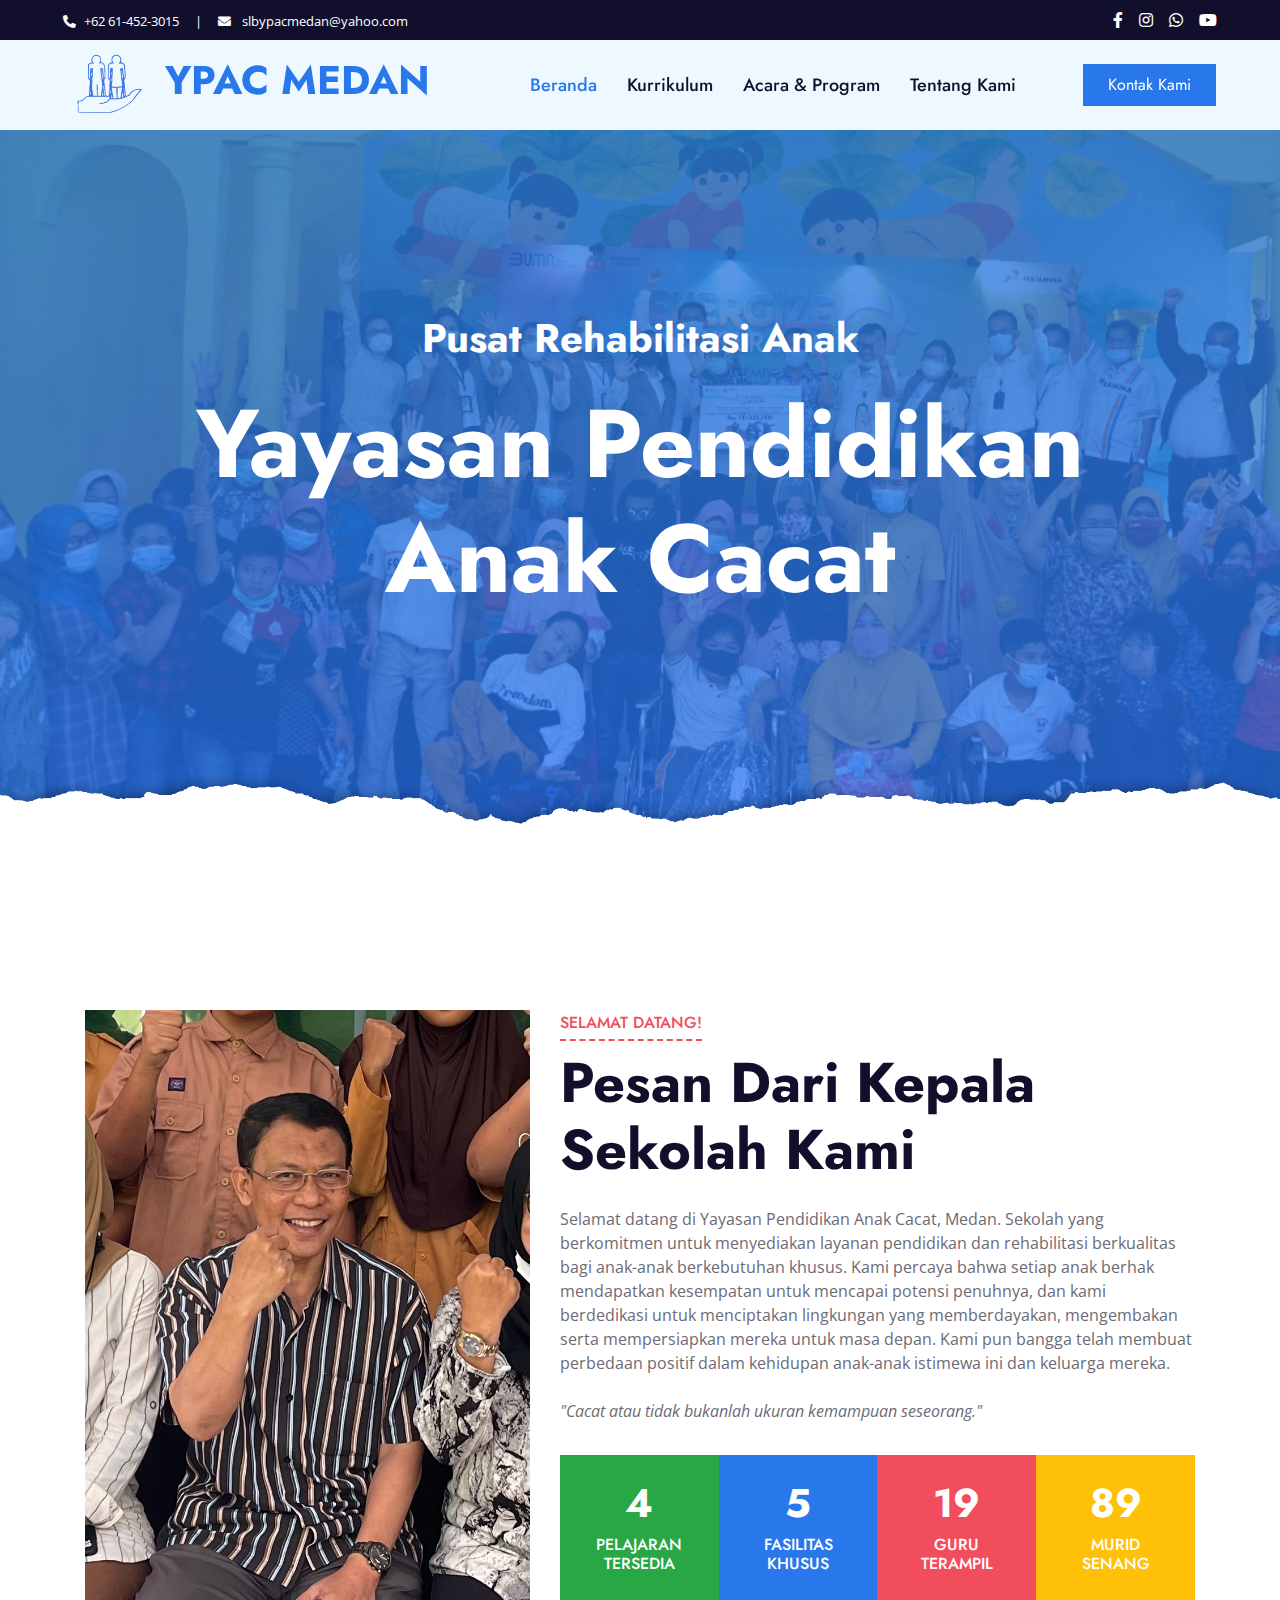
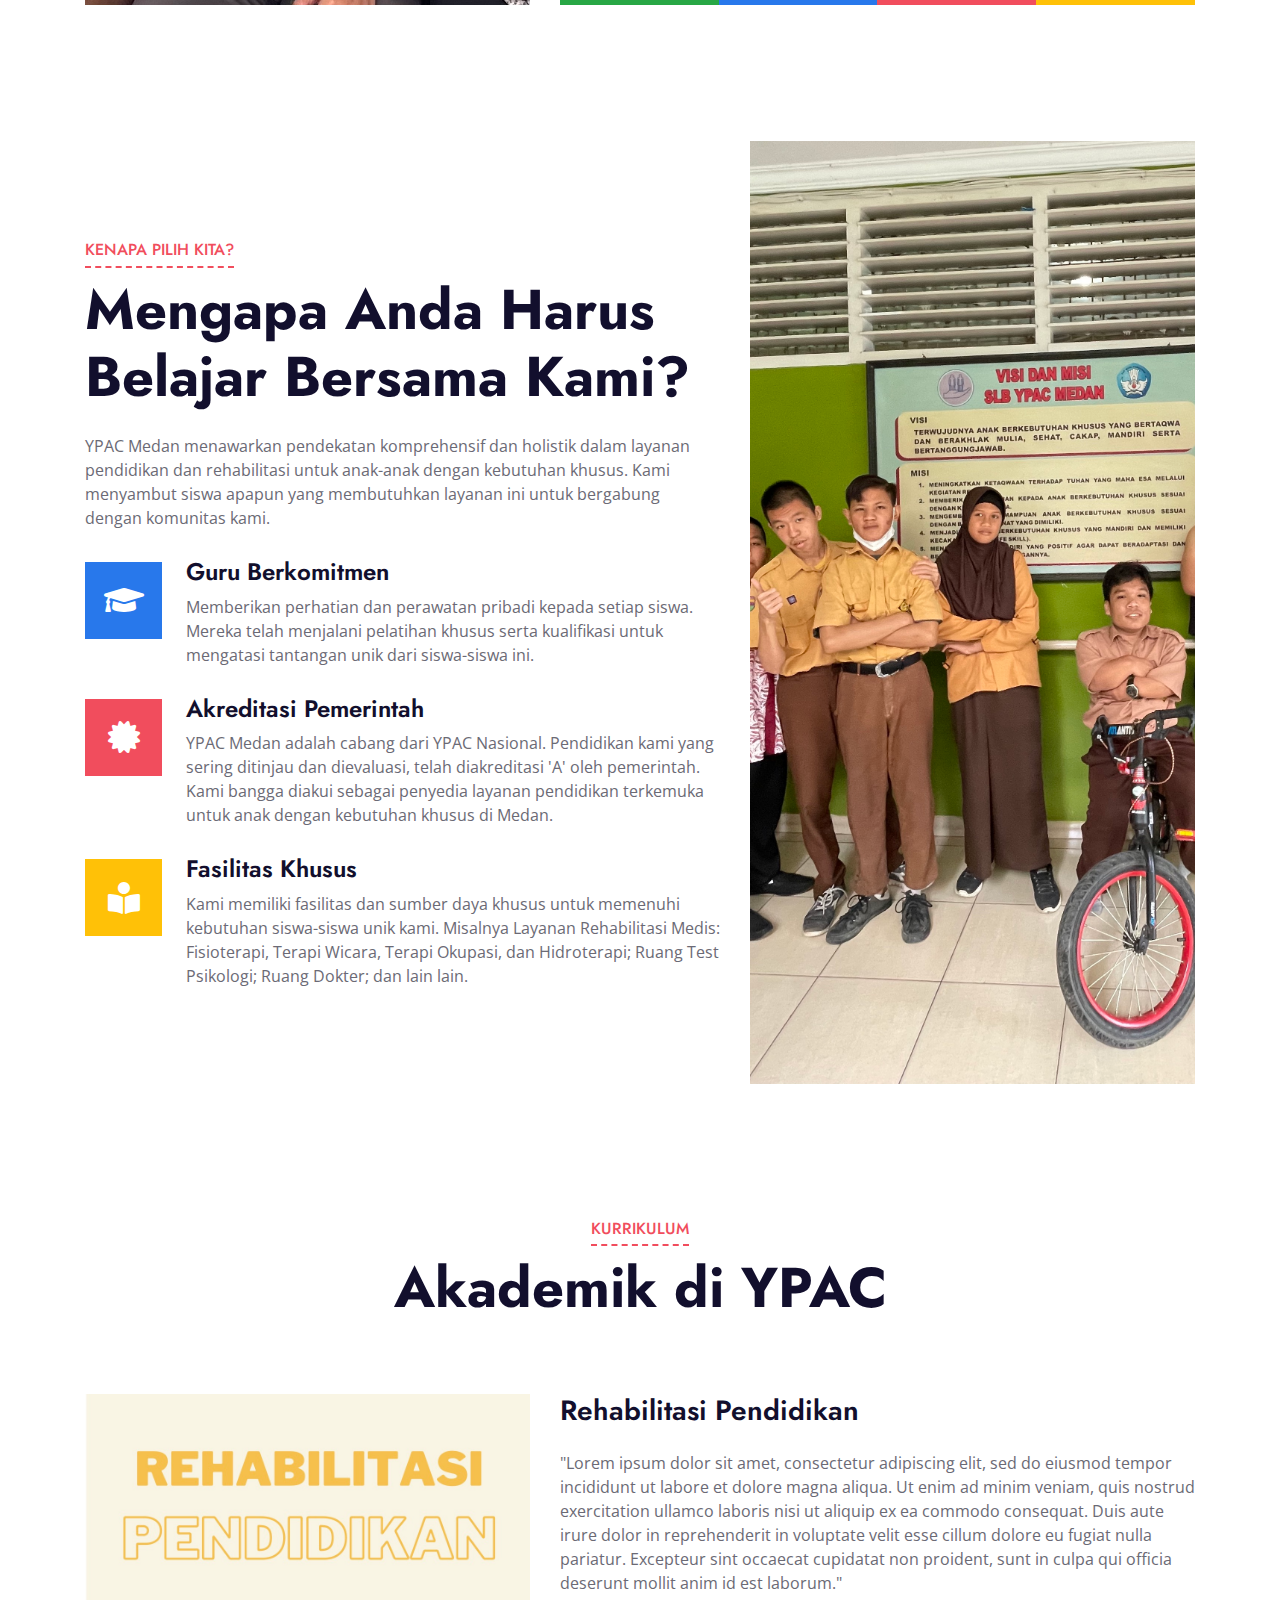
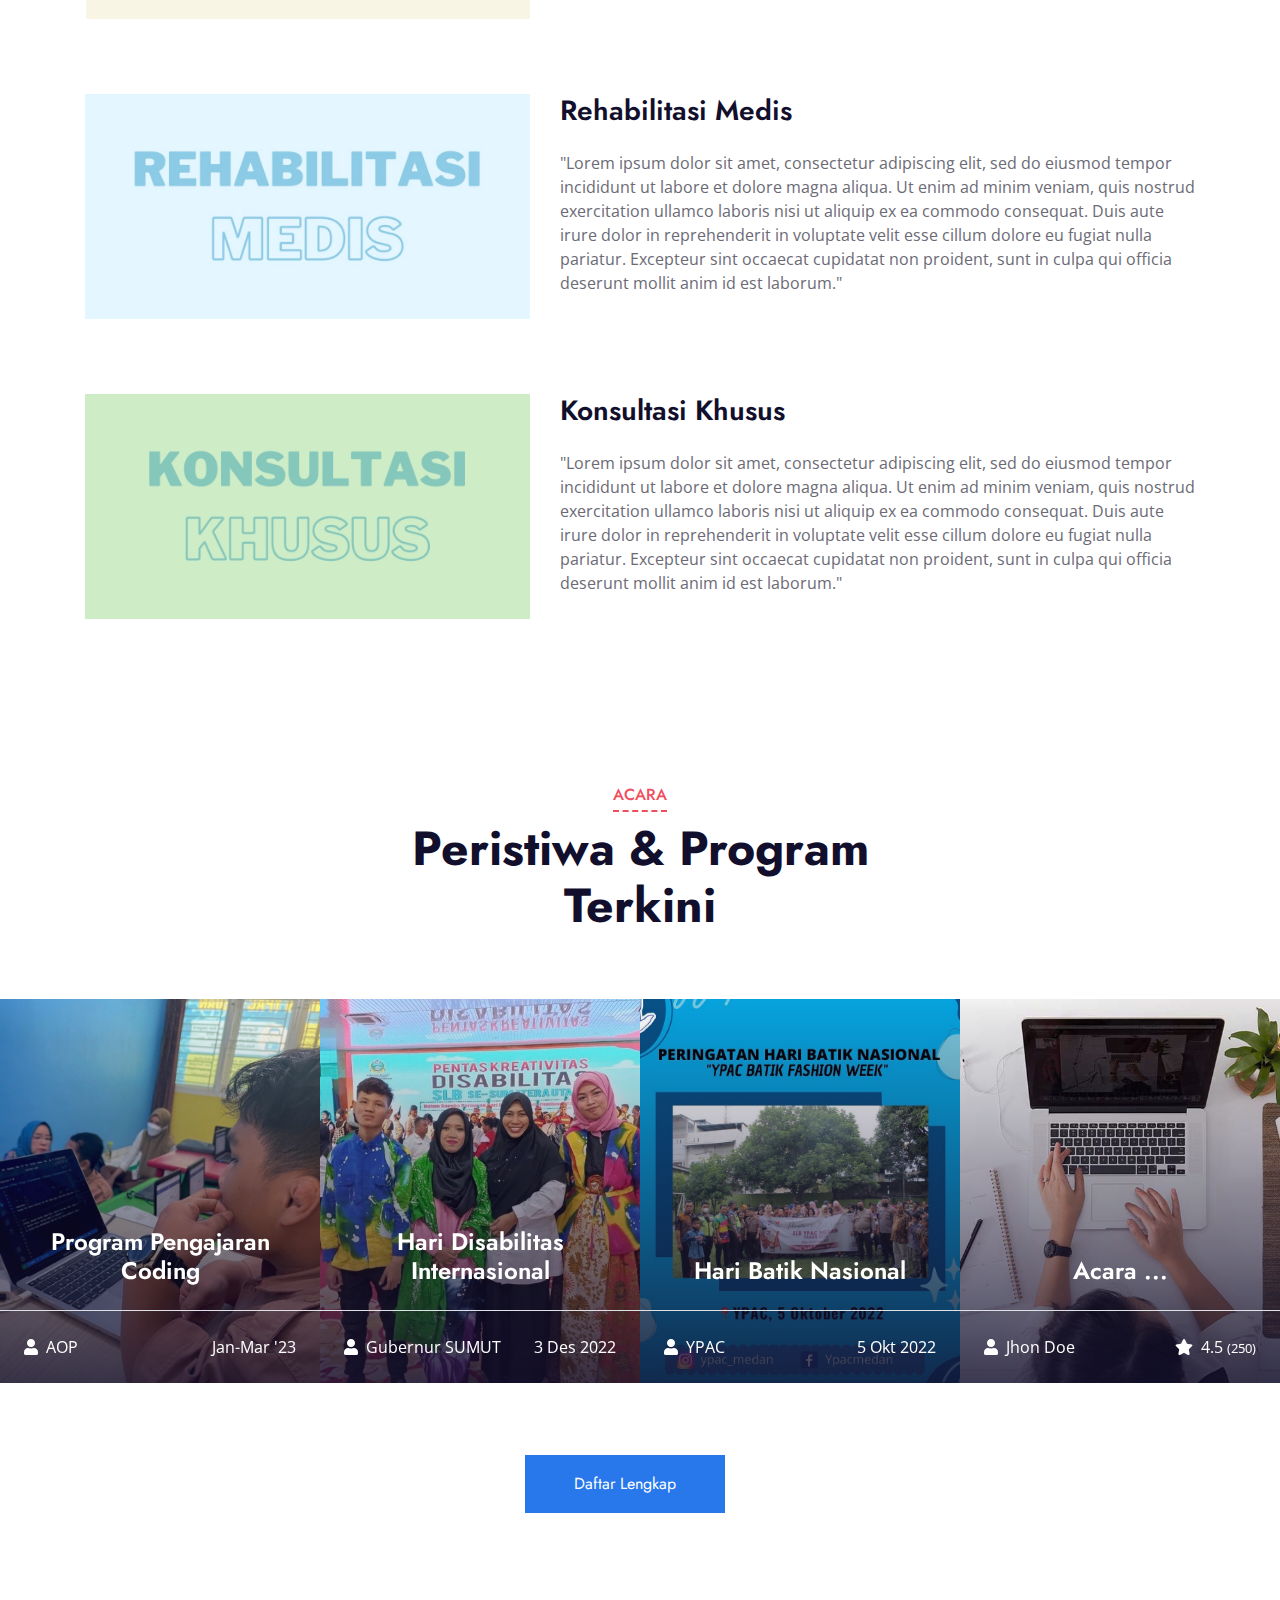
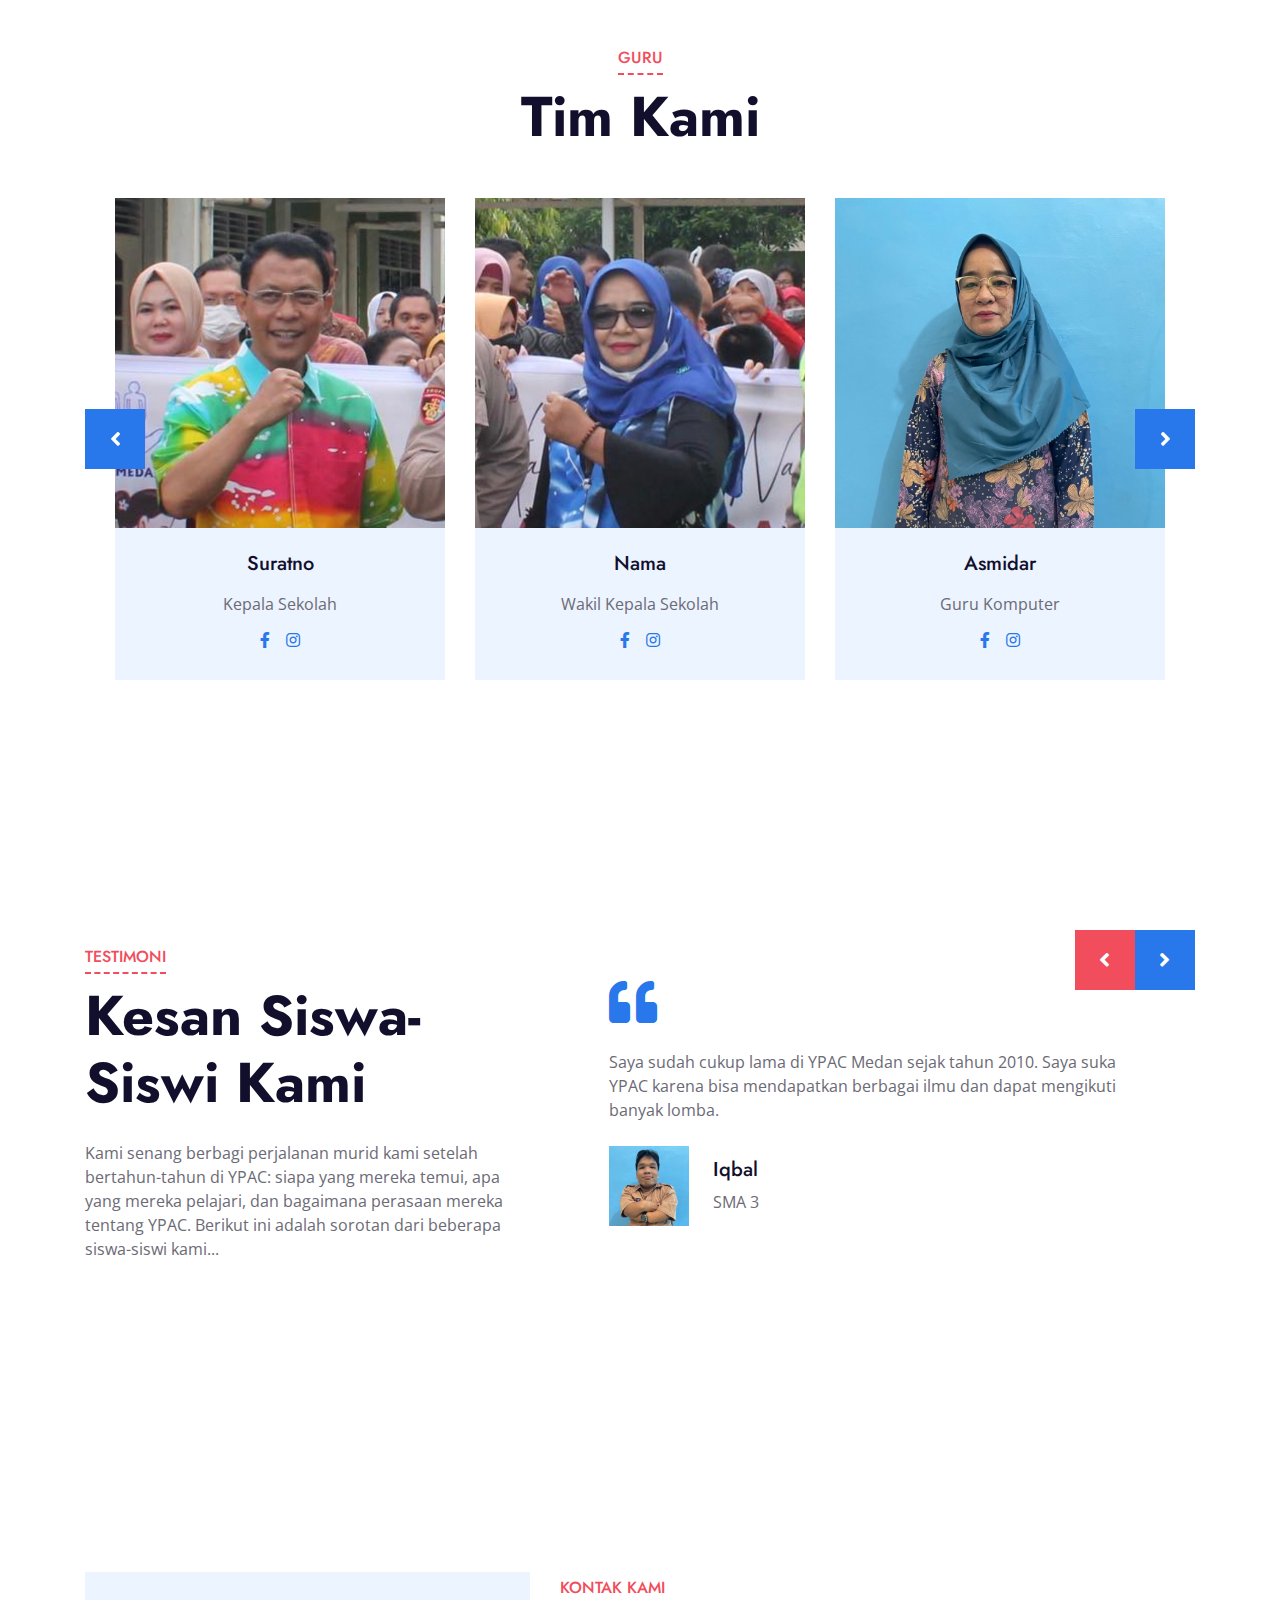
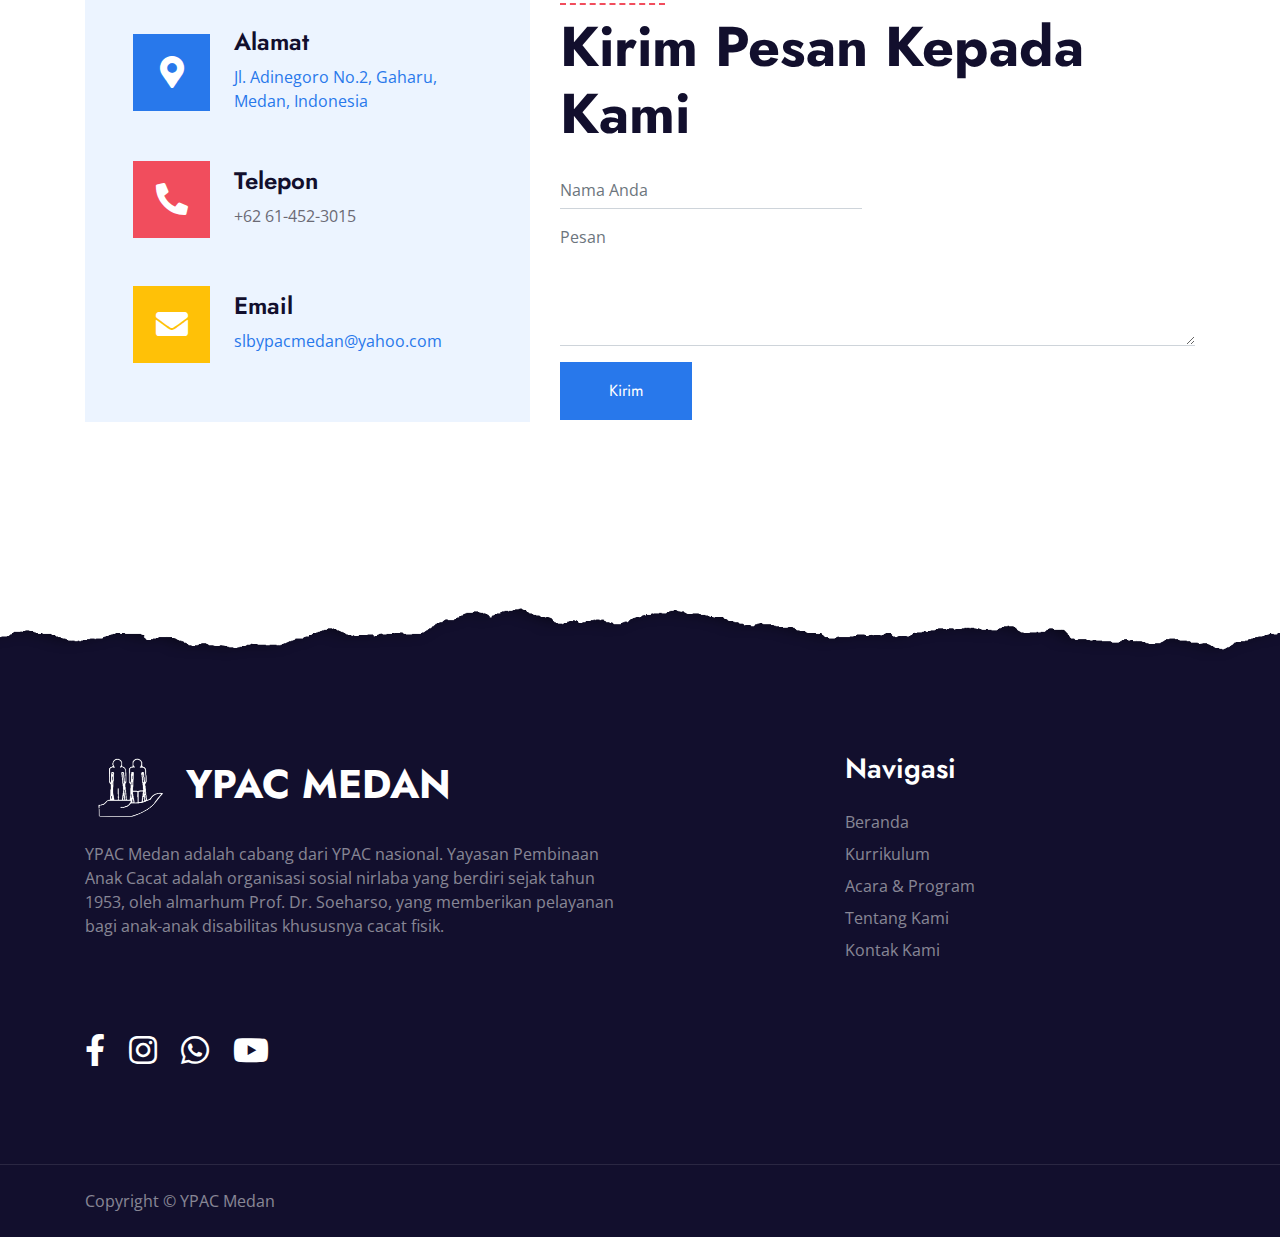
<file: index.html>
<!DOCTYPE html>
<html lang="en">

<head>
    <meta charset="utf-8">
    <title>YPAC Medan</title>
    <meta content="width=device-width, initial-scale=1.0" name="viewport">
    <meta content="SLB YPAC" name="keywords"> 

    <link href="img/favicon.ico" rel="icon">
    <link rel="preconnect" href="https://fonts.gstatic.com">
    <link href="https://fonts.googleapis.com/css2?family=Jost:wght@500;600;700&family=Open+Sans:wght@400;600&display=swap" rel="stylesheet"> 
    <link href="https://cdnjs.cloudflare.com/ajax/libs/font-awesome/5.10.0/css/all.min.css" rel="stylesheet">
    <link href="lib/owlcarousel/assets/owl.carousel.min.css" rel="stylesheet">
    <link href="css/style.css" rel="stylesheet">
</head>

<body>
    <!-- Topbar Start -->
    <div class="container-fluid bg-dark">
        <div class="row py-2 px-lg-5">
            <div class="col-lg-6 text-center text-lg-left mb-2 mb-lg-0">
                <div class="d-inline-flex align-items-center text-white">
                    <small><i class="fa fa-phone-alt mr-2"></i>+62 61-452-3015</small>
                    <small class="px-3">|</small>
                    <small><i class="fa fa-envelope mr-2"></i>
                        <a href="mailto:slbypacmedan@yahoo.com" style="color:white">slbypacmedan@yahoo.com</a>
                    </small>
                </div>
            </div>
            <div class="col-lg-6 text-center text-lg-right">
                <div class="d-inline-flex align-items-center">
                    <a class="text-white px-2" href="https://www.facebook.com/SLBYPACMedan?locale=id_ID" target="_blank"><i class="fab fa-facebook-f"></i></a>
                    <a class="text-white px-2" href="https://www.instagram.com/ypac_medan/" target="_blank"><i class="fab fa-instagram"></i></a>
                    <a class="text-white px-2" href="https://wa.me/6285296423293" target="_blank"><i class="fab fa-whatsapp"></i></a>
                    <a class="text-white pl-2" href="https://www.youtube.com/@ypacmedan4967" target="_blank"><i class="fab fa-youtube"></i></a>
                </div>
            </div>
        </div>
    </div>
    <!-- Topbar End -->


    <!-- Navbar Start -->
    <div class="container-fluid p-0 sticky-top">
        <nav class="navbar navbar-expand-lg bg-nav navbar-light py-3 py-lg-0 px-lg-5">
            <a href="index.html" class="navbar-brand ml-lg-3">
                <h1 class="m-0 text-uppercase text-primary">
                    <img style="height:5rem;filter: invert(41%) sepia(56%) saturate(2393%) hue-rotate(206deg) brightness(92%) contrast(94%);" src="img/logo.png" alt="logo">
                    YPAC Medan</h1>
            </a>
            <button type="button" class="navbar-toggler" data-toggle="collapse" data-target="#navbarCollapse">
                <span class="navbar-toggler-icon"></span>
            </button>
            <div class="collapse navbar-collapse justify-content-between px-lg-3" id="navbarCollapse">
                <div class="navbar-nav mx-auto py-0">
                    <a href="#" class="nav-item nav-link active backTop">Beranda</a>
                    <a href="#kurrikulum" class="nav-item nav-link">Kurrikulum</a>
                    <a href="#acara" class="nav-item nav-link">Acara & Program</a>
                    <a href="#tim" class="nav-item nav-link">Tentang Kami</a>
                </div>
                <a href="#kontak" class="btn btn-primary py-2 px-4 d-none d-lg-block">Kontak Kami</a>
            </div>
        </nav>
    </div>
    <!-- Navbar End -->


    <!-- Header Start -->
    <div class="jumbotron jumbotron-fluid position-relative overlay-bottom" style="margin-bottom: 90px;">
        <div class="container text-center my-5 py-5">
            <h1 class="text-white mt-4 mb-4">Pusat Rehabilitasi Anak</h1>
            <h1 class="text-white display-1 mb-5">Yayasan Pendidikan Anak Cacat</h1>
        </div>
    </div>
    <!-- Header End -->


    <!-- About Start -->
    <div class="container-fluid py-5">
        <div class="container py-5">
            <div class="row">
                <div class="col-lg-5 mb-5 mb-lg-0" style="min-height: 500px;">
                    <div class="position-relative h-100">
                        <img class="position-absolute w-100 h-100" src="img/about.jpg" style="object-fit: cover;">
                    </div>
                </div>
                <div class="col-lg-7">
                    <div class="section-title position-relative mb-4">
                        <h6 class="d-inline-block position-relative text-secondary text-uppercase pb-2">Selamat Datang!</h6>
                        <h1 class="display-4">Pesan Dari Kepala Sekolah Kami</h1>
                    </div>
                    <p>
                        Selamat datang di Yayasan Pendidikan Anak Cacat, Medan. Sekolah yang berkomitmen untuk menyediakan layanan pendidikan dan rehabilitasi berkualitas bagi anak-anak berkebutuhan khusus.
                        Kami percaya bahwa setiap anak berhak mendapatkan kesempatan untuk mencapai potensi penuhnya, dan kami berdedikasi untuk menciptakan lingkungan yang memberdayakan, mengembakan serta mempersiapkan mereka untuk masa depan. 
                        Kami pun bangga telah membuat perbedaan positif dalam kehidupan anak-anak istimewa ini dan keluarga mereka.
                        <br> <br>
                        <em>"Cacat atau tidak bukanlah ukuran kemampuan seseorang."</em>
                    </p>
                    <div class="row pt-3 mx-0">
                        <div class="col-3 px-0">
                            <div class="bg-success text-center p-4">
                                <h1 class="text-white" data-toggle="counter-up">4</h1>
                                <h6 class="text-uppercase text-white">Pelajaran<span class="d-block">Tersedia</span></h6>
                            </div>
                        </div>
                        <div class="col-3 px-0">
                            <div class="bg-primary text-center p-4">
                                <h1 class="text-white" data-toggle="counter-up">5</h1>
                                <h6 class="text-uppercase text-white">Fasilitas<span class="d-block">Khusus</span></h6>
                            </div>
                        </div>
                        <div class="col-3 px-0">
                            <div class="bg-secondary text-center p-4">
                                <h1 class="text-white" data-toggle="counter-up">19</h1>
                                <h6 class="text-uppercase text-white">Guru<span class="d-block">Terampil</span></h6>
                            </div>
                        </div>
                        <div class="col-3 px-0">
                            <div class="bg-warning text-center p-4">
                                <h1 class="text-white" data-toggle="counter-up">89</h1>
                                <h6 class="text-uppercase text-white">Murid<span class="d-block">Senang</span></h6>
                            </div>
                        </div>
                    </div>
                </div>
            </div>
        </div>
    </div>
    <!-- About End -->


    <!-- Why choose us -->
    <div class="container-fluid bg-image" style="margin: 40px 0;">
        <div class="container">
            <div class="row">
                <div class="col-lg-7 my-5 pt-5 pb-lg-5">
                    <div class="section-title position-relative mb-4">
                        <h6 class="d-inline-block position-relative text-secondary text-uppercase pb-2">Kenapa Pilih Kita?</h6>
                        <h1 class="display-4">Mengapa Anda Harus Belajar Bersama Kami?</h1>
                    </div>
                    <p class="mb-4 pb-2">
                        YPAC Medan menawarkan pendekatan komprehensif dan holistik dalam layanan pendidikan dan rehabilitasi untuk anak-anak dengan kebutuhan khusus. Kami menyambut siswa apapun yang membutuhkan layanan ini untuk bergabung dengan komunitas kami.
                    </p>
                    <div class="d-flex mb-3">
                        <div class="btn-icon bg-primary mr-4">
                            <i class="fa fa-2x fa-graduation-cap text-white"></i>
                        </div>
                        <div class="mt-n1">
                            <h4>Guru Berkomitmen</h4>
                            <p>
                                Memberikan perhatian dan perawatan pribadi kepada setiap siswa. Mereka telah menjalani pelatihan khusus serta kualifikasi untuk mengatasi tantangan unik dari siswa-siswa ini. 
                            </p>
                        </div>
                    </div>
                    <div class="d-flex mb-3">
                        <div class="btn-icon bg-secondary mr-4">
                            <i class="fa fa-2x fa-certificate text-white"></i>
                        </div>
                        <div class="mt-n1">
                            <h4>Akreditasi Pemerintah</h4>
                            <p>
                                YPAC Medan adalah cabang dari YPAC Nasional. Pendidikan kami yang sering ditinjau dan dievaluasi, telah diakreditasi 'A' oleh pemerintah. Kami bangga diakui sebagai penyedia layanan pendidikan terkemuka untuk anak dengan kebutuhan khusus di Medan.
                            </p>
                        </div>
                    </div>
                    <div class="d-flex">
                        <div class="btn-icon bg-warning mr-4">
                            <i class="fa fa-2x fa-book-reader text-white"></i>
                        </div>
                        <div class="mt-n1">
                            <h4>Fasilitas Khusus</h4>
                            <p class="m-0">
                                Kami memiliki fasilitas dan sumber daya khusus untuk memenuhi kebutuhan siswa-siswa unik kami. Misalnya Layanan Rehabilitasi Medis: Fisioterapi, Terapi Wicara, Terapi Okupasi, dan Hidroterapi; Ruang Test Psikologi; Ruang Dokter; dan lain lain.
                            </p>
                        </div>
                    </div>
                </div>
                <div class="col-lg-5" style="min-height: 500px;">
                    <div class="position-relative h-100">
                        <img class="position-absolute w-100 h-100" src="img/feature.jpg" style="object-fit: cover;">
                    </div>
                </div>
            </div>
        </div>
    </div>
    <!-- Why choose us -->

    <br>

    <!-- Kurikulum -->
    <div class="container-fluid py-1">
        <div class="container py-5">
            <div class="section-title text-center position-relative mb-4">
                <p id="kurrikulum" class="anchor"></p>
                <h6 class="d-inline-block position-relative text-secondary text-uppercase pb-2">Kurrikulum</h6>
                <h1 class="display-4">Akademik di YPAC</h1>
            </div>
            <br><br>
            <div class="row">
                <div class="col-lg-5 mb-5 mb-lg-0" style="min-height: 300px;">
                    <div class="position-relative h-100">
                        <img class="position-absolute w-100 h-75" src="img/program1.jpg" style="object-fit: cover;">
                    </div>
                </div>
                <div class="col-lg-7">
                    <div class="section-title position-relative mb-4"><h3 class="display-5">Rehabilitasi Pendidikan</h3></div>
                    <p>"Lorem ipsum dolor sit amet, consectetur adipiscing elit, sed do eiusmod tempor incididunt ut labore et dolore magna aliqua. Ut enim ad minim veniam, quis nostrud exercitation ullamco laboris nisi ut aliquip ex ea commodo consequat. Duis aute irure dolor in reprehenderit in voluptate velit esse cillum dolore eu fugiat nulla pariatur. Excepteur sint occaecat cupidatat non proident, sunt in culpa qui officia deserunt mollit anim id est laborum."</p>
                </div>
            </div>
            <div class="row">
                <div class="col-lg-5 mb-5 mb-lg-0" style="min-height: 300px;">
                    <div class="position-relative h-100">
                        <img class="position-absolute w-100 h-75" src="img/program2.jpg" style="object-fit: cover;">
                    </div>
                </div>
                <div class="col-lg-7">
                    <div class="section-title position-relative mb-4"><h3 class="display-5">Rehabilitasi Medis</h3></div>
                    <p>"Lorem ipsum dolor sit amet, consectetur adipiscing elit, sed do eiusmod tempor incididunt ut labore et dolore magna aliqua. Ut enim ad minim veniam, quis nostrud exercitation ullamco laboris nisi ut aliquip ex ea commodo consequat. Duis aute irure dolor in reprehenderit in voluptate velit esse cillum dolore eu fugiat nulla pariatur. Excepteur sint occaecat cupidatat non proident, sunt in culpa qui officia deserunt mollit anim id est laborum."</p>
                </div>
            </div>
            <div class="row">
                <div class="col-lg-5 mb-5 mb-lg-0" style="min-height: 300px;">
                    <div class="position-relative h-100">
                        <img class="position-absolute w-100 h-75" src="img/program3.jpg" style="object-fit: cover;">
                    </div>
                </div>
                <div class="col-lg-7">
                    <div class="section-title position-relative mb-4"><h3 class="display-5">Konsultasi Khusus</h3></div>
                    <p>"Lorem ipsum dolor sit amet, consectetur adipiscing elit, sed do eiusmod tempor incididunt ut labore et dolore magna aliqua. Ut enim ad minim veniam, quis nostrud exercitation ullamco laboris nisi ut aliquip ex ea commodo consequat. Duis aute irure dolor in reprehenderit in voluptate velit esse cillum dolore eu fugiat nulla pariatur. Excepteur sint occaecat cupidatat non proident, sunt in culpa qui officia deserunt mollit anim id est laborum."</p>
                </div>
            </div>
        </div>
    </div>
    <!-- Kurikulum -->

    <!-- Acara & Program Start -->
    <div class="container-fluid px-0 py-1">
        <div class="row mx-0 justify-content-center pt-3">
            <div class="col-lg-6">
                <div class="section-title text-center position-relative mb-4">
                    <p id="acara" class="anchor"></p>
                    <h6 class="d-inline-block position-relative text-secondary text-uppercase pb-2">Acara</h6>
                    <h1 class="display-45">Peristiwa & Program Terkini</h1>
                </div>
            </div>
        </div>
        <div class="owl-carousel acara-carousel">
            <div class="acara-item position-relative">
                <img class="img-fluid" src="img/acara-21.jpg" alt="">
                <div class="acara-text">
                    <h4 class="text-center text-white px-3">Program Pengajaran Coding</h4>
                    <div class="border-top w-100 mt-3">
                        <div class="d-flex justify-content-between p-4">
                            <span class="text-white"><i class="fa fa-user mr-2"></i>AOP</span>
                            <span class="text-white">Jan-Mar '23</span>
                        </div>
                    </div>
                    <div class="w-100 bg-white text-center p-4" >
                        <a class="btn btn-primary" href="#">Rincian</a>
                    </div>
                </div>
            </div>
            <div class="acara-item position-relative">
                <img class="img-fluid" src="img/acara-3.jpg" alt="">
                <div class="acara-text">
                    <h4 class="text-center text-white px-3">Hari Disabilitas Internasional</h4>
                    <div class="border-top w-100 mt-3">
                        <div class="d-flex justify-content-between p-4">
                            <span class="text-white"><i class="fa fa-user mr-2"></i>Gubernur SUMUT</span>
                            <span class="text-white">3 Des 2022</span>
                        </div>
                    </div>
                    <div class="w-100 bg-white text-center p-4" >
                        <a class="btn btn-primary" href="#">Rincian</a>
                    </div>
                </div>
            </div>
            <div class="acara-item position-relative">
                <img class="img-fluid" src="img/acara-1.jpg" alt="">
                <div class="acara-text">
                    <h4 class="text-center text-white px-3">Hari Batik Nasional</h4>
                    <div class="border-top w-100 mt-3">
                        <div class="d-flex justify-content-between p-4">
                            <span class="text-white"><i class="fa fa-user mr-2"></i>YPAC</span>
                            <span class="text-white">5 Okt 2022</span>
                        </div>
                    </div>
                    <div class="w-100 bg-white text-center p-4" >
                        <a class="btn btn-primary" href="#">Rincian</a>
                    </div>
                </div>
            </div>
            <div class="acara-item position-relative">
                <img class="img-fluid" src="img/courses-4.jpg" alt="">
                <div class="acara-text">
                    <h4 class="text-center text-white px-3">Acara ...</h4>
                    <div class="border-top w-100 mt-3">
                        <div class="d-flex justify-content-between p-4">
                            <span class="text-white"><i class="fa fa-user mr-2"></i>Jhon Doe</span>
                            <span class="text-white"><i class="fa fa-star mr-2"></i>4.5 <small>(250)</small></span>
                        </div>
                    </div>
                    <div class="w-100 bg-white text-center p-4" >
                        <a class="btn btn-primary" href="#">Rincian</a>
                    </div>
                </div>
            </div>
            <div class="acara-item position-relative">
                <img class="img-fluid" src="img/courses-5.jpg" alt="">
                <div class="acara-text">
                    <h4 class="text-center text-white px-3">Acara ...</h4>
                    <div class="border-top w-100 mt-3">
                        <div class="d-flex justify-content-between p-4">
                            <span class="text-white"><i class="fa fa-user mr-2"></i>Jhon Doe</span>
                            <span class="text-white"><i class="fa fa-star mr-2"></i>4.5 <small>(250)</small></span>
                        </div>
                    </div>
                    <div class="w-100 bg-white text-center p-4" >
                        <a class="btn btn-primary" href="#">Rincian</a>
                    </div>
                </div>
            </div>
            <div class="acara-item position-relative">
                <img class="img-fluid" src="img/courses-6.jpg" alt="">
                <div class="acara-text">
                    <h4 class="text-center text-white px-3">Acara ...</h4>
                    <div class="border-top w-100 mt-3">
                        <div class="d-flex justify-content-between p-4">
                            <span class="text-white"><i class="fa fa-user mr-2"></i>Jhon Doe</span>
                            <span class="text-white"><i class="fa fa-star mr-2"></i>4.5 <small>(250)</small></span>
                        </div>
                    </div>
                    <div class="w-100 bg-white text-center p-4" >
                        <a class="btn btn-primary" href="#">Rincian</a>
                    </div>
                </div>
            </div>
        </div>
        <br><br><br>
        <div class="row justify-content-center" style="width:100vw;">
            <a href="acara.html">
                <button class="btn btn-primary py-3 px-5"> Daftar Lengkap </button>
            </a>
        </div>
    </div>

    <!-- Acara & Program End-->

    <br><br>

    <!-- Team -->
    <div class="container-fluid py-3">
        <div class="container py-5">
            <div class="section-title text-center position-relative mb-5">
                <p id="tim" class="anchor"></p>
                <h6 class="d-inline-block position-relative text-secondary text-uppercase pb-2">Guru</h6>
                <h1 class="display-4">Tim Kami</h1>
            </div>
            <div class="owl-carousel team-carousel position-relative" style="padding: 0 30px;">
                <div class="team-item">
                    <img class="img-fluid w-100" src="img/team-1.jpg" alt="">
                    <div class="bg-light text-center p-4">
                        <h5 class="mb-3">Suratno</h5>
                        <p class="mb-2">Kepala Sekolah</p>
                        <div class="d-flex justify-content-center">
                            <a class="mx-1 p-1" href="#"><i class="fab fa-facebook-f"></i></a>
                            <a class="mx-1 p-1" href="#"><i class="fab fa-instagram"></i></a>
                        </div>
                    </div>
                </div>
                <div class="team-item">
                    <img class="img-fluid w-100" src="img/team-2.jpg" alt="">
                    <div class="bg-light text-center p-4">
                        <h5 class="mb-3">Nama</h5>
                        <p class="mb-2">Wakil Kepala Sekolah</p>
                        <div class="d-flex justify-content-center">
                            <a class="mx-1 p-1" href="#"><i class="fab fa-facebook-f"></i></a>
                            <a class="mx-1 p-1" href="#"><i class="fab fa-instagram"></i></a>
                        </div>
                    </div>
                </div>
                <div class="team-item">
                    <img class="img-fluid w-100" src="img/team-3.jpg" alt="">
                    <div class="bg-light text-center p-4">
                        <h5 class="mb-3">Asmidar</h5>
                        <p class="mb-2">Guru Komputer</p>
                        <div class="d-flex justify-content-center">
                            <a class="mx-1 p-1" href="#"><i class="fab fa-facebook-f"></i></a>
                            <a class="mx-1 p-1" href="#"><i class="fab fa-instagram"></i></a>
                        </div>
                    </div>
                </div>
                <div class="team-item">
                    <img class="img-fluid w-100" src="img/team-4.jpg" alt="">
                    <div class="bg-light text-center p-4">
                        <h5 class="mb-3">Nama</h5>
                        <p class="mb-2">Guru</p>
                        <div class="d-flex justify-content-center">
                            <a class="mx-1 p-1" href="#"><i class="fab fa-facebook-f"></i></a>
                            <a class="mx-1 p-1" href="#"><i class="fab fa-instagram"></i></a>
                        </div>
                    </div>
                </div>
            </div>
        </div>
    </div>
    <!-- Team -->


    <!-- Testimonial Start -->
    <div class="container-fluid bg-image py-5" style="margin: 90px 0;">
        <div class="container py-5">
            <div class="row align-items-center">
                <div class="col-lg-5 mb-5 mb-lg-0">
                    <div class="section-title position-relative mb-4">
                        <h6 class="d-inline-block position-relative text-secondary text-uppercase pb-2">Testimoni</h6>
                        <h1 class="display-4">Kesan Siswa-Siswi Kami</h1>
                    </div>
                    <p class="m-0">
                        Kami senang berbagi perjalanan murid kami setelah bertahun-tahun di YPAC: siapa yang mereka temui, apa yang mereka pelajari, dan bagaimana perasaan mereka tentang YPAC. Berikut ini adalah sorotan dari beberapa siswa-siswi kami...
                    </p>
                </div>
                <div class="col-lg-7">
                    <div class="owl-carousel testimonial-carousel">
                        <div class="bg-white p-5">
                            <i class="fa fa-3x fa-quote-left text-primary mb-4"></i>
                            <p>Saya sudah cukup lama di YPAC Medan sejak tahun 2010. Saya suka YPAC karena bisa mendapatkan berbagai ilmu dan dapat mengikuti banyak lomba.</p>
                            <div class="d-flex flex-shrink-0 align-items-center mt-4">
                                <img class="img-fluid mr-4" src="img/testimonial-1.jpg" alt="">
                                <div>
                                    <h5>Iqbal</h5>
                                    <span>SMA 3</span>
                                </div>
                            </div>
                        </div>
                        <div class="bg-white p-5">
                            <i class="fa fa-3x fa-quote-left text-primary mb-4"></i>
                            <p>Saya menemukan banyak kawan di YPAC, seperti Alif, Tian, Monang. Saya suka di sini dan bersemangat belajar mata pelajaran komputer dan matematika.</p>
                            <div class="d-flex flex-shrink-0 align-items-center mt-4">
                                <img class="img-fluid mr-4" src="img/testimonial-2.jpg" alt="">
                                <div>
                                    <h5>Hafiz</h5>
                                    <span>SMP 2</span>
                                </div>
                            </div>
                        </div>
                        <div class="bg-white p-5">
                            <i class="fa fa-3x fa-quote-left text-primary mb-4"></i>
                            <p>Nama saya Nadila, saya senang ke sekolah setiap hari karena bisa bermain dengan banyak kawan, dan saya sering tampil di berbagai kegiatan.</p>
                            <div class="d-flex flex-shrink-0 align-items-center mt-4">
                                <img class="img-fluid mr-4" src="img/testimonial-3.jpg" alt="">
                                <div>
                                    <h5>Nadila</h5>
                                    <span>SMP 3</span>
                                </div>
                            </div>
                        </div>
                        <div class="bg-white p-5">
                            <i class="fa fa-3x fa-quote-left text-primary mb-4"></i>
                            <p>Saya suka sekolah di sini karena bisa menemui banyak teman seperti Nadila. Saya juga mendapatkan banyak ilmu dan saya gembira ketika sedang menampil di acara YPAC</p>
                            <div class="d-flex flex-shrink-0 align-items-center mt-4">
                                <img class="img-fluid mr-4" src="img/testimonial-4.jpg" alt="">
                                <div>
                                    <h5>M. Fikri Aulia Sitompul</h5>
                                    <span>SMP 3</span>
                                </div>
                            </div>
                        </div>
                        <div class="bg-white p-5">
                            <i class="fa fa-3x fa-quote-left text-primary mb-4"></i>
                            <p>Sekolah di YPAC sangat seru karena banyak teman, seperti Hafiz, Tian, Monang, Yuni, Mulan. Selain itu, pelajaraan komputer dan mate sangat menarik. Juga ada kesempatan untuk mengikuti lomba, seperti BOCI.</p>
                            <div class="d-flex flex-shrink-0 align-items-center mt-4">
                                <img class="img-fluid mr-4" src="img/testimonial-5.jpg" alt="">
                                <div>
                                    <h5>Alif</h5>
                                    <span>SMP 2</span>
                                </div>
                            </div>
                        </div>
                        <div class="bg-white p-5">
                            <i class="fa fa-3x fa-quote-left text-primary mb-4"></i>
                            <p>Saya merasa senang, banyak menemu teman baru, seperti William, Iqbal, Agnes, Ais, Rahel. YPAC lingkunganya bersih, gurunya sangat bagus mengajari murid-muridnya.</p>
                            <div class="d-flex flex-shrink-0 align-items-center mt-4">
                                <img class="img-fluid mr-4" src="img/testimonial-6.jpg" alt="">
                                <div>
                                    <h5>Methew</h5>
                                    <span>SMA 1</span>
                                </div>
                            </div>
                        </div>
                    </div>
                </div>
            </div>
        </div>
    </div>
    <!-- Testimonial Start -->


    <!-- Kontak -->
    <div class="container-fluid py-5">
        <p id="kontak" class="anchor"></p>
        <div class="container py-5">
            <div class="row align-items-center">
                <div class="col-lg-5 mb-5 mb-lg-0">
                    <div class="bg-light d-flex flex-column justify-content-center px-5" style="height: 450px;">
                        <div class="d-flex align-items-center mb-5">
                            <div class="btn-icon bg-primary mr-4">
                                <i class="fa fa-2x fa-map-marker-alt text-white"></i>
                            </div>
                            <div class="mt-n1">
                                <h4>Alamat</h4>
                                <p class="m-0">
                                    <a href="https://goo.gl/maps/mqc6fWPsd5un88jm6">
                                        Jl. Adinegoro No.2, Gaharu, Medan, Indonesia
                                    </a>
                                </p>
                            </div>
                        </div>
                        <div class="d-flex align-items-center mb-5">
                            <div class="btn-icon bg-secondary mr-4">
                                <i class="fa fa-2x fa-phone-alt text-white"></i>
                            </div>
                            <div class="mt-n1">
                                <h4>Telepon</h4>
                                <p class="m-0">+62 61-452-3015</p>
                            </div>
                        </div>
                        <div class="d-flex align-items-center">
                            <div class="btn-icon bg-warning mr-4">
                                <i class="fa fa-2x fa-envelope text-white"></i>
                            </div>
                            <div class="mt-n1">
                                <h4>Email</h4>
                                <p class="m-0">
                                    <a href="mailto:slbypacmedan@yahoo.com">slbypacmedan@yahoo.com</a>
                                </p>
                            </div>
                        </div>
                    </div>
                </div>
                <div class="col-lg-7">
                    <div class="section-title position-relative mb-4">
                        <h6 class="d-inline-block position-relative text-secondary text-uppercase pb-2">Kontak Kami</h6>
                        <h1 class="display-4">Kirim Pesan Kepada Kami</h1>
                    </div>
                    <div class="contact-form">
                        <form>
                            <div class="row">
                                <div class="col-6 form-group">
                                    <input id="name" type="text" class="form-control border-top-0 border-right-0 border-left-0 p-0" placeholder="Nama Anda" required="required">
                                </div>
                            </div>
                            <div class="form-group">
                                <textarea id="message" class="form-control border-top-0 border-right-0 border-left-0 p-0" rows="5" placeholder="Pesan" required="required"></textarea>
                            </div>
                            <div>
                                <button id="send" class="btn btn-primary py-3 px-5" type="submit">Kirim</button>
                            </div>
                        </form>
                    </div>
                </div>
            </div>
        </div>
    </div>
    <!-- Contact End -->


    <!-- Footer Start -->
    <div class="container-fluid position-relative overlay-top bg-dark text-white-50 py-5" style="margin-top: 90px;">
        <div class="container mt-5 pt-5">
            <div class="row d-flex flex-row justify-content-between">
                <div class="col-md-6 mb-5">
                    <a id="backTop" href="#" class="navbar-brand">
                        <h1 class="mt-n2 text-uppercase text-white">
                            <img style="height:5rem;filter: invert(100%);" src="img/logo.png" alt="logo">
                            YPAC Medan
                        </h1>
                    </a>
                    <p class="m-0">YPAC Medan adalah cabang dari YPAC nasional. Yayasan Pembinaan Anak Cacat adalah organisasi sosial nirlaba yang berdiri sejak tahun 1953, oleh almarhum Prof. Dr. Soeharso, yang memberikan pelayanan bagi anak-anak disabilitas khususnya cacat fisik.</p>
                </div>
                <div class="col-md-4 mb-5">
                    <h3 class="text-white mb-4">Navigasi</h3>
                    <div class="d-flex flex-column justify-content-start">
                        <a href="#" class="text-white-50 mb-2 backTop">Beranda</a>
                        <a class="text-white-50 mb-2" href="#kurrikulum">Kurrikulum</a>
                        <a class="text-white-50 mb-2" href="#acara">Acara & Program</a>
                        <a class="text-white-50 mb-2" href="#tim">Tentang Kami</a>
                        <a class="text-white-50" href="#kontak">Kontak Kami</a>
                    </div>
                </div>
            </div>
            <div class="row">
                <div class="col-md-4 mb-5">
                    <div class="d-flex justify-content-start mt-4">
                        <a class="text-white mr-4" href="https://www.facebook.com/SLBYPACMedan?locale=id_ID" target="_blank"><i class="fab fa-2x fa-facebook-f"></i></a>
                        <a class="text-white mr-4" href="https://www.instagram.com/ypac_medan/" target="_blank"><i class="fab fa-2x fa-instagram"></i></a>
                        <a class="text-white mr-4" href="https://wa.me/6285296423293" target="_blank"><i class="fab fa-2x fa-whatsapp"></i></a>
                        <a class="text-white" href="https://www.youtube.com/@ypacmedan4967" target="_blank"><i class="fab fa-2x fa-youtube"></i></a>
                    </div>
                </div>
            </div>
        </div>
    </div>
    <div class="container-fluid bg-dark text-white-50 border-top py-4" style="border-color: rgba(256, 256, 256, .1) !important;">
        <div class="container">
            <div class="row">
                <div class="col-md-6 text-center text-md-left mb-3 mb-md-0">
                    <p class="m-0">Copyright &copy; YPAC Medan</p>
                </div>
            </div>
        </div>
    </div>
    <!-- Footer End -->

    <a href="#" class="btn btn-lg btn-primary rounded-0 btn-lg-square back-to-top"><i class="fa fa-angle-double-up"></i></a>
    
    <script src="https://code.jquery.com/jquery-3.4.1.min.js"></script>
    <script src="https://stackpath.bootstrapcdn.com/bootstrap/4.4.1/js/bootstrap.bundle.min.js"></script>
    <script src="lib/easing/easing.min.js"></script>
    <script src="lib/waypoints/waypoints.min.js"></script>
    <script src="lib/counterup/counterup.min.js"></script>
    <script src="lib/owlcarousel/owl.carousel.min.js"></script>
    <script src="js/main.js"></script>
</body>

</html>
</file>
<file: css/style.css>
:root {
  --blue: #007bff;
  --indigo: #6610f2;
  --purple: #6f42c1;
  --pink: #e83e8c;
  --red: #dc3545;
  --orange: #fd7e14;
  --yellow: #ffc107;
  --green: #28a745;
  --teal: #20c997;
  --cyan: #17a2b8;
  --white: #fff;
  --gray: #6c757d;
  --gray-dark: #343a40;
  --primary: #2878EB;
  --secondary: #F14D5D;
  --success: #28a745;
  --info: #17a2b8;
  --warning: #ffc107;
  --danger: #dc3545;
  --light: #ECF4FF;
  --dark: #120F2D;
  --breakpoint-xs: 0;
  --breakpoint-sm: 576px;
  --breakpoint-md: 768px;
  --breakpoint-lg: 992px;
  --breakpoint-xl: 1200px;
  --font-family-sans-serif: -apple-system, BlinkMacSystemFont, "Segoe UI", Roboto, "Helvetica Neue", Arial, "Noto Sans", sans-serif, "Apple Color Emoji", "Segoe UI Emoji", "Segoe UI Symbol", "Noto Color Emoji";
  --font-family-monospace: SFMono-Regular, Menlo, Monaco, Consolas, "Liberation Mono", "Courier New", monospace;
}

* {
  box-sizing: border-box;
}

html {
  font-family: sans-serif;
  line-height: 1.15;
  -webkit-text-size-adjust: 100%;
  -webkit-tap-highlight-color: rgba(0, 0, 0, 0);
}

article, aside, figcaption, figure, footer, header, hgroup, main, nav, section {
  display: block;
}

body {
  margin: 0;
  font-family: "Open Sans", sans-serif;
  font-size: 1rem;
  font-weight: 400;
  line-height: 1.5;
  color: #6B6A75;
  text-align: left;
  background-color: #FFFFFF;
}

[tabindex="-1"]:focus:not(:focus-visible) {
  outline: 0 !important;
}

p.anchor {
  display: block;
  position: relative;
  top: -100px;
  visibility: hidden;
}

hr {
  box-sizing: content-box;
  height: 0;
  overflow: visible;
}

h1, h2, h3, h4, h5, h6 {
  margin-top: 0;
  margin-bottom: 0.5rem;
}

p {
  margin-top: 0;
  margin-bottom: 1rem;
}

abbr[title],
abbr[data-original-title] {
  text-decoration: underline;
  text-decoration: underline dotted;
  cursor: help;
  border-bottom: 0;
  text-decoration-skip-ink: none;
}

address {
  margin-bottom: 1rem;
  font-style: normal;
  line-height: inherit;
}

ol,
ul,
dl {
  margin-top: 0;
  margin-bottom: 1rem;
}

ol ol,
ul ul,
ol ul,
ul ol {
  margin-bottom: 0;
}

dt {
  font-weight: 700;
}

dd {
  margin-bottom: .5rem;
  margin-left: 0;
}

blockquote {
  margin: 0 0 1rem;
}

b,
strong {
  font-weight: bolder;
}

small {
  font-size: 80%;
}

sub,
sup {
  position: relative;
  font-size: 75%;
  line-height: 0;
  vertical-align: baseline;
}

sub {
  bottom: -.25em;
}

sup {
  top: -.5em;
}

a {
  color: #2878EB;
  text-decoration: none;
  background-color: transparent;
}

a:hover {
  color: #1154b6;
  text-decoration: underline;
}

a:not([href]):not([class]) {
  color: inherit;
  text-decoration: none;
}

a:not([href]):not([class]):hover {
  color: inherit;
  text-decoration: none;
}

pre,
code,
kbd,
samp {
  font-family: SFMono-Regular, Menlo, Monaco, Consolas, "Liberation Mono", "Courier New", monospace;
  font-size: 1em;
}

pre {
  margin-top: 0;
  margin-bottom: 1rem;
  overflow: auto;
  -ms-overflow-style: scrollbar;
}

figure {
  margin: 0 0 1rem;
}

img {
  vertical-align: middle;
  border-style: none;
}

svg {
  overflow: hidden;
  vertical-align: middle;
}

table {
  border-collapse: collapse;
}

caption {
  padding-top: 0.75rem;
  padding-bottom: 0.75rem;
  color: #6c757d;
  text-align: left;
  caption-side: bottom;
}

th {
  text-align: inherit;
  text-align: -webkit-match-parent;
}

label {
  display: inline-block;
  margin-bottom: 0.5rem;
}

button {
  border-radius: 0;
}

button:focus {
  outline: 1px dotted;
  outline: 5px auto -webkit-focus-ring-color;
}

input,
button,
select,
optgroup,
textarea {
  margin: 0;
  font-family: inherit;
  font-size: inherit;
  line-height: inherit;
}

button,
input {
  overflow: visible;
}

button,
select {
  text-transform: none;
}

[role="button"] {
  cursor: pointer;
}

select {
  word-wrap: normal;
}

button,
[type="button"],
[type="reset"],
[type="submit"] {
  -webkit-appearance: button;
}

button:not(:disabled),
[type="button"]:not(:disabled),
[type="reset"]:not(:disabled),
[type="submit"]:not(:disabled) {
  cursor: pointer;
}

button::-moz-focus-inner,
[type="button"]::-moz-focus-inner,
[type="reset"]::-moz-focus-inner,
[type="submit"]::-moz-focus-inner {
  padding: 0;
  border-style: none;
}

input[type="radio"],
input[type="checkbox"] {
  box-sizing: border-box;
  padding: 0;
}

textarea {
  overflow: auto;
  resize: vertical;
}

fieldset {
  min-width: 0;
  padding: 0;
  margin: 0;
  border: 0;
}

legend {
  display: block;
  width: 100%;
  max-width: 100%;
  padding: 0;
  margin-bottom: .5rem;
  font-size: 1.5rem;
  line-height: inherit;
  color: inherit;
  white-space: normal;
}

@media (max-width: 1200px) {
  legend {
    font-size: calc(1.275rem + 0.3vw) ;
  }
}

progress {
  vertical-align: baseline;
}

[type="number"]::-webkit-inner-spin-button,
[type="number"]::-webkit-outer-spin-button {
  height: auto;
}

[type="search"] {
  outline-offset: -2px;
  -webkit-appearance: none;
}

[type="search"]::-webkit-search-decoration {
  -webkit-appearance: none;
}

::-webkit-file-upload-button {
  font: inherit;
  -webkit-appearance: button;
}

output {
  display: inline-block;
}

summary {
  display: list-item;
  cursor: pointer;
}

template {
  display: none;
}

[hidden] {
  display: none !important;
}

h1, h2, h3, h4, h5, h6,
.h1, .h2, .h3, .h4, .h5, .h6 {
  margin-bottom: 0.5rem;
  font-family: "Jost", sans-serif;
  font-weight: 500;
  line-height: 1.2;
  color: #120F2D;
}

h1, .h1 {
  font-size: 2.5rem;
}

@media (max-width: 1200px) {
  h1, .h1 {
    font-size: calc(1.375rem + 1.5vw) ;
  }
}

h2, .h2 {
  font-size: 2rem;
}

@media (max-width: 1200px) {
  h2, .h2 {
    font-size: calc(1.325rem + 0.9vw) ;
  }
}

h3, .h3 {
  font-size: 1.75rem;
}

@media (max-width: 1200px) {
  h3, .h3 {
    font-size: calc(1.3rem + 0.6vw) ;
  }
}

h4, .h4 {
  font-size: 1.5rem;
}

@media (max-width: 1200px) {
  h4, .h4 {
    font-size: calc(1.275rem + 0.3vw) ;
  }
}

h5, .h5 {
  font-size: 1.25rem;
}

h6, .h6 {
  font-size: 1rem;
}

.lead {
  font-size: 1.25rem;
  font-weight: 300;
}

.display-1 {
  font-size: 6rem;
  font-weight: 300;
  line-height: 1.2;
}

@media (max-width: 1200px) {
  .display-1 {
    font-size: calc(1.725rem + 5.7vw) ;
  }
}

.display-2 {
  font-size: 5.5rem;
  font-weight: 300;
  line-height: 1.2;
}

@media (max-width: 1200px) {
  .display-2 {
    font-size: calc(1.675rem + 5.1vw) ;
  }
}

.display-3 {
  font-size: 4.5rem;
  font-weight: 300;
  line-height: 1.2;
}

@media (max-width: 1200px) {
  .display-3 {
    font-size: calc(1.575rem + 3.9vw) ;
  }
}

.display-4 {
  font-size: 3.5rem;
  font-weight: 300;
  line-height: 1.2;
}

@media (max-width: 1200px) {
  .display-4 {
    font-size: calc(1.475rem + 2.7vw) ;
  }
}

.display-45 {
  font-size: 3rem;
  font-weight: 300;
  line-height: 1.2;
}

@media (max-width: 1200px) {
  .display-45 {
    font-size: calc(1.475rem + 2vw) ;
  }
}



hr {
  margin-top: 1rem;
  margin-bottom: 1rem;
  border: 0;
  border-top: 1px solid rgba(0, 0, 0, 0.1);
}

small,
.small {
  font-size: 80%;
  font-weight: 400;
}

mark,
.mark {
  padding: 0.2em;
  background-color: #fcf8e3;
}

.list-unstyled {
  padding-left: 0;
  list-style: none;
}

.list-inline {
  padding-left: 0;
  list-style: none;
}

.list-inline-item {
  display: inline-block;
}

.list-inline-item:not(:last-child) {
  margin-right: 0.5rem;
}

.initialism {
  font-size: 90%;
  text-transform: uppercase;
}

.blockquote {
  margin-bottom: 1rem;
  font-size: 1.25rem;
}

.blockquote-footer {
  display: block;
  font-size: 80%;
  color: #6c757d;
}

.blockquote-footer::before {
  content: "\2014\00A0";
}

.img-fluid {
  max-width: 100%;
  height: auto;
}

.img-thumbnail {
  padding: 0.25rem;
  background-color: #FFFFFF;
  border: 1px solid #dee2e6;
  border-radius: false;
  max-width: 100%;
  height: auto;
}

.figure {
  display: inline-block;
}

.figure-img {
  margin-bottom: 0.5rem;
  line-height: 1;
}

.figure-caption {
  font-size: 90%;
  color: #6c757d;
}

code {
  font-size: 87.5%;
  color: #e83e8c;
  word-wrap: break-word;
}

a > code {
  color: inherit;
}

kbd {
  padding: 0.2rem 0.4rem;
  font-size: 87.5%;
  color: #fff;
  background-color: #212529;
  border-radius: 0.2rem;
}

kbd kbd {
  padding: 0;
  font-size: 100%;
  font-weight: 700;
}

pre {
  display: block;
  font-size: 87.5%;
  color: #212529;
}

pre code {
  font-size: inherit;
  color: inherit;
  word-break: normal;
}

.pre-scrollable {
  max-height: 340px;
  overflow-y: scroll;
}

.container,
.container-fluid,
.container-sm,
.container-md,
.container-lg,
.container-xl {
  width: 100%;
  padding-right: 15px;
  padding-left: 15px;
  margin-right: auto;
  margin-left: auto;
}

@media (min-width: 576px) {
  .container, .container-sm {
    max-width: 540px;
  }
}

@media (min-width: 768px) {
  .container, .container-sm, .container-md {
    max-width: 720px;
  }
}

@media (min-width: 992px) {
  .container, .container-sm, .container-md, .container-lg {
    max-width: 960px;
  }
}

@media (min-width: 1200px) {
  .container, .container-sm, .container-md, .container-lg, .container-xl {
    max-width: 1140px;
  }
}

.row {
  display: flex;
  flex-wrap: wrap;
  margin-right: -15px;
  margin-left: -15px;
}

.no-gutters {
  margin-right: 0;
  margin-left: 0;
}

.no-gutters > .col,
.no-gutters > [class*="col-"] {
  padding-right: 0;
  padding-left: 0;
}

.col-1, .col-2, .col-3, .col-4, .col-5, .col-6, .col-7, .col-8, .col-9, .col-10, .col-11, .col-12, .col,
.col-auto, .col-sm-1, .col-sm-2, .col-sm-3, .col-sm-4, .col-sm-5, .col-sm-6, .col-sm-7, .col-sm-8, .col-sm-9, .col-sm-10, .col-sm-11, .col-sm-12, .col-sm,
.col-sm-auto, .col-md-1, .col-md-2, .col-md-3, .col-md-4, .col-md-5, .col-md-6, .col-md-7, .col-md-8, .col-md-9, .col-md-10, .col-md-11, .col-md-12, .col-md,
.col-md-auto, .col-lg-1, .col-lg-2, .col-lg-3, .col-lg-4, .col-lg-5, .col-lg-6, .col-lg-7, .col-lg-8, .col-lg-9, .col-lg-10, .col-lg-11, .col-lg-12, .col-lg,
.col-lg-auto, .col-xl-1, .col-xl-2, .col-xl-3, .col-xl-4, .col-xl-5, .col-xl-6, .col-xl-7, .col-xl-8, .col-xl-9, .col-xl-10, .col-xl-11, .col-xl-12, .col-xl,
.col-xl-auto {
  position: relative;
  width: 100%;
  padding-right: 15px;
  padding-left: 15px;
}

.col {
  flex-basis: 0;
  flex-grow: 1;
  max-width: 100%;
}

.row-cols-1 > * {
  flex: 0 0 100%;
  max-width: 100%;
}

.row-cols-2 > * {
  flex: 0 0 50%;
  max-width: 50%;
}

.row-cols-3 > * {
  flex: 0 0 33.33333%;
  max-width: 33.33333%;
}

.row-cols-4 > * {
  flex: 0 0 25%;
  max-width: 25%;
}

.row-cols-5 > * {
  flex: 0 0 20%;
  max-width: 20%;
}

.row-cols-6 > * {
  flex: 0 0 16.66667%;
  max-width: 16.66667%;
}

.col-auto {
  flex: 0 0 auto;
  width: auto;
  max-width: 100%;
}

.col-1 {
  flex: 0 0 8.33333%;
  max-width: 8.33333%;
}

.col-2 {
  flex: 0 0 16.66667%;
  max-width: 16.66667%;
}

.col-3 {
  flex: 0 0 25%;
  max-width: 25%;
}

@media (max-width: 450px) {
  .col-3 {
    flex: 0 0 45%;
    max-width: 45%;
  }
}

.col-4 {
  flex: 0 0 33.33333%;
  max-width: 33.33333%;
}

.col-5 {
  flex: 0 0 41.66667%;
  max-width: 41.66667%;
}

.col-6 {
  flex: 0 0 50%;
  max-width: 50%;
}

.col-7 {
  flex: 0 0 58.33333%;
  max-width: 58.33333%;
}

.col-8 {
  flex: 0 0 66.66667%;
  max-width: 66.66667%;
}

.col-9 {
  flex: 0 0 75%;
  max-width: 75%;
}

.col-10 {
  flex: 0 0 83.33333%;
  max-width: 83.33333%;
}

.col-11 {
  flex: 0 0 91.66667%;
  max-width: 91.66667%;
}

.col-12 {
  flex: 0 0 100%;
  max-width: 100%;
}

.order-first {
  order: -1;
}

.order-last {
  order: 13;
}

.order-0 {
  order: 0;
}

.order-1 {
  order: 1;
}

.order-2 {
  order: 2;
}

.order-3 {
  order: 3;
}

.order-4 {
  order: 4;
}

.order-5 {
  order: 5;
}

.order-6 {
  order: 6;
}

.order-7 {
  order: 7;
}

.order-8 {
  order: 8;
}

.order-9 {
  order: 9;
}

.order-10 {
  order: 10;
}

.order-11 {
  order: 11;
}

.order-12 {
  order: 12;
}

.offset-1 {
  margin-left: 8.33333%;
}

.offset-2 {
  margin-left: 16.66667%;
}

.offset-3 {
  margin-left: 25%;
}

.offset-4 {
  margin-left: 33.33333%;
}

.offset-5 {
  margin-left: 41.66667%;
}

.offset-6 {
  margin-left: 50%;
}

.offset-7 {
  margin-left: 58.33333%;
}

.offset-8 {
  margin-left: 66.66667%;
}

.offset-9 {
  margin-left: 75%;
}

.offset-10 {
  margin-left: 83.33333%;
}

.offset-11 {
  margin-left: 91.66667%;
}

@media (min-width: 576px) {
  .col-sm {
    flex-basis: 0;
    flex-grow: 1;
    max-width: 100%;
  }
  .row-cols-sm-1 > * {
    flex: 0 0 100%;
    max-width: 100%;
  }
  .row-cols-sm-2 > * {
    flex: 0 0 50%;
    max-width: 50%;
  }
  .row-cols-sm-3 > * {
    flex: 0 0 33.33333%;
    max-width: 33.33333%;
  }
  .row-cols-sm-4 > * {
    flex: 0 0 25%;
    max-width: 25%;
  }
  .row-cols-sm-5 > * {
    flex: 0 0 20%;
    max-width: 20%;
  }
  .row-cols-sm-6 > * {
    flex: 0 0 16.66667%;
    max-width: 16.66667%;
  }
  .col-sm-auto {
    flex: 0 0 auto;
    width: auto;
    max-width: 100%;
  }
  .col-sm-1 {
    flex: 0 0 8.33333%;
    max-width: 8.33333%;
  }
  .col-sm-2 {
    flex: 0 0 16.66667%;
    max-width: 16.66667%;
  }
  .col-sm-3 {
    flex: 0 0 25%;
    max-width: 25%;
  }
  .col-sm-4 {
    flex: 0 0 33.33333%;
    max-width: 33.33333%;
  }
  .col-sm-5 {
    flex: 0 0 41.66667%;
    max-width: 41.66667%;
  }
  .col-sm-6 {
    flex: 0 0 50%;
    max-width: 50%;
  }
  .col-sm-7 {
    flex: 0 0 58.33333%;
    max-width: 58.33333%;
  }
  .col-sm-8 {
    flex: 0 0 66.66667%;
    max-width: 66.66667%;
  }
  .col-sm-9 {
    flex: 0 0 75%;
    max-width: 75%;
  }
  .col-sm-10 {
    flex: 0 0 83.33333%;
    max-width: 83.33333%;
  }
  .col-sm-11 {
    flex: 0 0 91.66667%;
    max-width: 91.66667%;
  }
  .col-sm-12 {
    flex: 0 0 100%;
    max-width: 100%;
  }
  .order-sm-first {
    order: -1;
  }
  .order-sm-last {
    order: 13;
  }
  .order-sm-0 {
    order: 0;
  }
  .order-sm-1 {
    order: 1;
  }
  .order-sm-2 {
    order: 2;
  }
  .order-sm-3 {
    order: 3;
  }
  .order-sm-4 {
    order: 4;
  }
  .order-sm-5 {
    order: 5;
  }
  .order-sm-6 {
    order: 6;
  }
  .order-sm-7 {
    order: 7;
  }
  .order-sm-8 {
    order: 8;
  }
  .order-sm-9 {
    order: 9;
  }
  .order-sm-10 {
    order: 10;
  }
  .order-sm-11 {
    order: 11;
  }
  .order-sm-12 {
    order: 12;
  }
  .offset-sm-0 {
    margin-left: 0;
  }
  .offset-sm-1 {
    margin-left: 8.33333%;
  }
  .offset-sm-2 {
    margin-left: 16.66667%;
  }
  .offset-sm-3 {
    margin-left: 25%;
  }
  .offset-sm-4 {
    margin-left: 33.33333%;
  }
  .offset-sm-5 {
    margin-left: 41.66667%;
  }
  .offset-sm-6 {
    margin-left: 50%;
  }
  .offset-sm-7 {
    margin-left: 58.33333%;
  }
  .offset-sm-8 {
    margin-left: 66.66667%;
  }
  .offset-sm-9 {
    margin-left: 75%;
  }
  .offset-sm-10 {
    margin-left: 83.33333%;
  }
  .offset-sm-11 {
    margin-left: 91.66667%;
  }
}

@media (min-width: 768px) {
  .col-md {
    flex-basis: 0;
    flex-grow: 1;
    max-width: 100%;
  }
  .row-cols-md-1 > * {
    flex: 0 0 100%;
    max-width: 100%;
  }
  .row-cols-md-2 > * {
    flex: 0 0 50%;
    max-width: 50%;
  }
  .row-cols-md-3 > * {
    flex: 0 0 33.33333%;
    max-width: 33.33333%;
  }
  .row-cols-md-4 > * {
    flex: 0 0 25%;
    max-width: 25%;
  }
  .row-cols-md-5 > * {
    flex: 0 0 20%;
    max-width: 20%;
  }
  .row-cols-md-6 > * {
    flex: 0 0 16.66667%;
    max-width: 16.66667%;
  }
  .col-md-auto {
    flex: 0 0 auto;
    width: auto;
    max-width: 100%;
  }
  .col-md-1 {
    flex: 0 0 8.33333%;
    max-width: 8.33333%;
  }
  .col-md-2 {
    flex: 0 0 16.66667%;
    max-width: 16.66667%;
  }
  .col-md-3 {
    flex: 0 0 25%;
    max-width: 25%;
  }
  .col-md-4 {
    flex: 0 0 33.33333%;
    max-width: 33.33333%;
  }
  .col-md-5 {
    flex: 0 0 41.66667%;
    max-width: 41.66667%;
  }
  .col-md-6 {
    flex: 0 0 50%;
    max-width: 50%;
  }
  .col-md-7 {
    flex: 0 0 58.33333%;
    max-width: 58.33333%;
  }
  .col-md-8 {
    flex: 0 0 66.66667%;
    max-width: 66.66667%;
  }
  .col-md-9 {
    flex: 0 0 75%;
    max-width: 75%;
  }
  .col-md-10 {
    flex: 0 0 83.33333%;
    max-width: 83.33333%;
  }
  .col-md-11 {
    flex: 0 0 91.66667%;
    max-width: 91.66667%;
  }
  .col-md-12 {
    flex: 0 0 100%;
    max-width: 100%;
  }
  .order-md-first {
    order: -1;
  }
  .order-md-last {
    order: 13;
  }
  .order-md-0 {
    order: 0;
  }
  .order-md-1 {
    order: 1;
  }
  .order-md-2 {
    order: 2;
  }
  .order-md-3 {
    order: 3;
  }
  .order-md-4 {
    order: 4;
  }
  .order-md-5 {
    order: 5;
  }
  .order-md-6 {
    order: 6;
  }
  .order-md-7 {
    order: 7;
  }
  .order-md-8 {
    order: 8;
  }
  .order-md-9 {
    order: 9;
  }
  .order-md-10 {
    order: 10;
  }
  .order-md-11 {
    order: 11;
  }
  .order-md-12 {
    order: 12;
  }
  .offset-md-0 {
    margin-left: 0;
  }
  .offset-md-1 {
    margin-left: 8.33333%;
  }
  .offset-md-2 {
    margin-left: 16.66667%;
  }
  .offset-md-3 {
    margin-left: 25%;
  }
  .offset-md-4 {
    margin-left: 33.33333%;
  }
  .offset-md-5 {
    margin-left: 41.66667%;
  }
  .offset-md-6 {
    margin-left: 50%;
  }
  .offset-md-7 {
    margin-left: 58.33333%;
  }
  .offset-md-8 {
    margin-left: 66.66667%;
  }
  .offset-md-9 {
    margin-left: 75%;
  }
  .offset-md-10 {
    margin-left: 83.33333%;
  }
  .offset-md-11 {
    margin-left: 91.66667%;
  }
}

@media (min-width: 992px) {
  .col-lg {
    flex-basis: 0;
    flex-grow: 1;
    max-width: 100%;
  }
  .row-cols-lg-1 > * {
    flex: 0 0 100%;
    max-width: 100%;
  }
  .row-cols-lg-2 > * {
    flex: 0 0 50%;
    max-width: 50%;
  }
  .row-cols-lg-3 > * {
    flex: 0 0 33.33333%;
    max-width: 33.33333%;
  }
  .row-cols-lg-4 > * {
    flex: 0 0 25%;
    max-width: 25%;
  }
  .row-cols-lg-5 > * {
    flex: 0 0 20%;
    max-width: 20%;
  }
  .row-cols-lg-6 > * {
    flex: 0 0 16.66667%;
    max-width: 16.66667%;
  }
  .col-lg-auto {
    flex: 0 0 auto;
    width: auto;
    max-width: 100%;
  }
  .col-lg-1 {
    flex: 0 0 8.33333%;
    max-width: 8.33333%;
  }
  .col-lg-2 {
    flex: 0 0 16.66667%;
    max-width: 16.66667%;
  }
  .col-lg-3 {
    flex: 0 0 25%;
    max-width: 25%;
  }
  .col-lg-4 {
    flex: 0 0 33.33333%;
    max-width: 33.33333%;
  }
  .col-lg-5 {
    flex: 0 0 41.66667%;
    max-width: 41.66667%;
  }
  .col-lg-6 {
    flex: 0 0 50%;
    max-width: 50%;
  }
  .col-lg-7 {
    flex: 0 0 58.33333%;
    max-width: 58.33333%;
  }
  .col-lg-8 {
    flex: 0 0 66.66667%;
    max-width: 66.66667%;
  }
  .col-lg-9 {
    flex: 0 0 75%;
    max-width: 75%;
  }
  .col-lg-10 {
    flex: 0 0 83.33333%;
    max-width: 83.33333%;
  }
  .col-lg-11 {
    flex: 0 0 91.66667%;
    max-width: 91.66667%;
  }
  .col-lg-12 {
    flex: 0 0 100%;
    max-width: 100%;
  }
  .order-lg-first {
    order: -1;
  }
  .order-lg-last {
    order: 13;
  }
  .order-lg-0 {
    order: 0;
  }
  .order-lg-1 {
    order: 1;
  }
  .order-lg-2 {
    order: 2;
  }
  .order-lg-3 {
    order: 3;
  }
  .order-lg-4 {
    order: 4;
  }
  .order-lg-5 {
    order: 5;
  }
  .order-lg-6 {
    order: 6;
  }
  .order-lg-7 {
    order: 7;
  }
  .order-lg-8 {
    order: 8;
  }
  .order-lg-9 {
    order: 9;
  }
  .order-lg-10 {
    order: 10;
  }
  .order-lg-11 {
    order: 11;
  }
  .order-lg-12 {
    order: 12;
  }
  .offset-lg-0 {
    margin-left: 0;
  }
  .offset-lg-1 {
    margin-left: 8.33333%;
  }
  .offset-lg-2 {
    margin-left: 16.66667%;
  }
  .offset-lg-3 {
    margin-left: 25%;
  }
  .offset-lg-4 {
    margin-left: 33.33333%;
  }
  .offset-lg-5 {
    margin-left: 41.66667%;
  }
  .offset-lg-6 {
    margin-left: 50%;
  }
  .offset-lg-7 {
    margin-left: 58.33333%;
  }
  .offset-lg-8 {
    margin-left: 66.66667%;
  }
  .offset-lg-9 {
    margin-left: 75%;
  }
  .offset-lg-10 {
    margin-left: 83.33333%;
  }
  .offset-lg-11 {
    margin-left: 91.66667%;
  }
}

@media (min-width: 1200px) {
  .col-xl {
    flex-basis: 0;
    flex-grow: 1;
    max-width: 100%;
  }
  .row-cols-xl-1 > * {
    flex: 0 0 100%;
    max-width: 100%;
  }
  .row-cols-xl-2 > * {
    flex: 0 0 50%;
    max-width: 50%;
  }
  .row-cols-xl-3 > * {
    flex: 0 0 33.33333%;
    max-width: 33.33333%;
  }
  .row-cols-xl-4 > * {
    flex: 0 0 25%;
    max-width: 25%;
  }
  .row-cols-xl-5 > * {
    flex: 0 0 20%;
    max-width: 20%;
  }
  .row-cols-xl-6 > * {
    flex: 0 0 16.66667%;
    max-width: 16.66667%;
  }
  .col-xl-auto {
    flex: 0 0 auto;
    width: auto;
    max-width: 100%;
  }
  .col-xl-1 {
    flex: 0 0 8.33333%;
    max-width: 8.33333%;
  }
  .col-xl-2 {
    flex: 0 0 16.66667%;
    max-width: 16.66667%;
  }
  .col-xl-3 {
    flex: 0 0 25%;
    max-width: 25%;
  }
  .col-xl-4 {
    flex: 0 0 33.33333%;
    max-width: 33.33333%;
  }
  .col-xl-5 {
    flex: 0 0 41.66667%;
    max-width: 41.66667%;
  }
  .col-xl-6 {
    flex: 0 0 50%;
    max-width: 50%;
  }
  .col-xl-7 {
    flex: 0 0 58.33333%;
    max-width: 58.33333%;
  }
  .col-xl-8 {
    flex: 0 0 66.66667%;
    max-width: 66.66667%;
  }
  .col-xl-9 {
    flex: 0 0 75%;
    max-width: 75%;
  }
  .col-xl-10 {
    flex: 0 0 83.33333%;
    max-width: 83.33333%;
  }
  .col-xl-11 {
    flex: 0 0 91.66667%;
    max-width: 91.66667%;
  }
  .col-xl-12 {
    flex: 0 0 100%;
    max-width: 100%;
  }
  .order-xl-first {
    order: -1;
  }
  .order-xl-last {
    order: 13;
  }
  .order-xl-0 {
    order: 0;
  }
  .order-xl-1 {
    order: 1;
  }
  .order-xl-2 {
    order: 2;
  }
  .order-xl-3 {
    order: 3;
  }
  .order-xl-4 {
    order: 4;
  }
  .order-xl-5 {
    order: 5;
  }
  .order-xl-6 {
    order: 6;
  }
  .order-xl-7 {
    order: 7;
  }
  .order-xl-8 {
    order: 8;
  }
  .order-xl-9 {
    order: 9;
  }
  .order-xl-10 {
    order: 10;
  }
  .order-xl-11 {
    order: 11;
  }
  .order-xl-12 {
    order: 12;
  }
  .offset-xl-0 {
    margin-left: 0;
  }
  .offset-xl-1 {
    margin-left: 8.33333%;
  }
  .offset-xl-2 {
    margin-left: 16.66667%;
  }
  .offset-xl-3 {
    margin-left: 25%;
  }
  .offset-xl-4 {
    margin-left: 33.33333%;
  }
  .offset-xl-5 {
    margin-left: 41.66667%;
  }
  .offset-xl-6 {
    margin-left: 50%;
  }
  .offset-xl-7 {
    margin-left: 58.33333%;
  }
  .offset-xl-8 {
    margin-left: 66.66667%;
  }
  .offset-xl-9 {
    margin-left: 75%;
  }
  .offset-xl-10 {
    margin-left: 83.33333%;
  }
  .offset-xl-11 {
    margin-left: 91.66667%;
  }
}

.table {
  width: 100%;
  margin-bottom: 1rem;
  color: #6B6A75;
}

.table th,
.table td {
  padding: 0.75rem;
  vertical-align: top;
  border-top: 1px solid #dee2e6;
}

.table thead th {
  vertical-align: bottom;
  border-bottom: 2px solid #dee2e6;
}

.table tbody + tbody {
  border-top: 2px solid #dee2e6;
}

.table-sm th,
.table-sm td {
  padding: 0.3rem;
}

.table-bordered {
  border: 1px solid #dee2e6;
}

.table-bordered th,
.table-bordered td {
  border: 1px solid #dee2e6;
}

.table-bordered thead th,
.table-bordered thead td {
  border-bottom-width: 2px;
}

.table-borderless th,
.table-borderless td,
.table-borderless thead th,
.table-borderless tbody + tbody {
  border: 0;
}

.table-striped tbody tr:nth-of-type(odd) {
  background-color: rgba(0, 0, 0, 0.05);
}

.table-hover tbody tr:hover {
  color: #6B6A75;
  background-color: rgba(0, 0, 0, 0.075);
}

.table-primary,
.table-primary > th,
.table-primary > td {
  background-color: #c3d9f9;
}

.table-primary th,
.table-primary td,
.table-primary thead th,
.table-primary tbody + tbody {
  border-color: #8fb9f5;
}

.table-hover .table-primary:hover {
  background-color: #accaf7;
}

.table-hover .table-primary:hover > td,
.table-hover .table-primary:hover > th {
  background-color: #accaf7;
}

.table-secondary,
.table-secondary > th,
.table-secondary > td {
  background-color: #fbcdd2;
}

.table-secondary th,
.table-secondary td,
.table-secondary thead th,
.table-secondary tbody + tbody {
  border-color: #f8a2ab;
}

.table-hover .table-secondary:hover {
  background-color: #f9b5bd;
}

.table-hover .table-secondary:hover > td,
.table-hover .table-secondary:hover > th {
  background-color: #f9b5bd;
}

.table-success,
.table-success > th,
.table-success > td {
  background-color: #c3e6cb;
}

.table-success th,
.table-success td,
.table-success thead th,
.table-success tbody + tbody {
  border-color: #8fd19e;
}

.table-hover .table-success:hover {
  background-color: #b1dfbb;
}

.table-hover .table-success:hover > td,
.table-hover .table-success:hover > th {
  background-color: #b1dfbb;
}

.table-info,
.table-info > th,
.table-info > td {
  background-color: #bee5eb;
}

.table-info th,
.table-info td,
.table-info thead th,
.table-info tbody + tbody {
  border-color: #86cfda;
}

.table-hover .table-info:hover {
  background-color: #abdde5;
}

.table-hover .table-info:hover > td,
.table-hover .table-info:hover > th {
  background-color: #abdde5;
}

.table-warning,
.table-warning > th,
.table-warning > td {
  background-color: #ffeeba;
}

.table-warning th,
.table-warning td,
.table-warning thead th,
.table-warning tbody + tbody {
  border-color: #ffdf7e;
}

.table-hover .table-warning:hover {
  background-color: #ffe8a1;
}

.table-hover .table-warning:hover > td,
.table-hover .table-warning:hover > th {
  background-color: #ffe8a1;
}

.table-danger,
.table-danger > th,
.table-danger > td {
  background-color: #f5c6cb;
}

.table-danger th,
.table-danger td,
.table-danger thead th,
.table-danger tbody + tbody {
  border-color: #ed969e;
}

.table-hover .table-danger:hover {
  background-color: #f1b0b7;
}

.table-hover .table-danger:hover > td,
.table-hover .table-danger:hover > th {
  background-color: #f1b0b7;
}

.table-light,
.table-light > th,
.table-light > td {
  background-color: #fafcff;
}

.table-light th,
.table-light td,
.table-light thead th,
.table-light tbody + tbody {
  border-color: #f5f9ff;
}

.table-hover .table-light:hover {
  background-color: #e1edff;
}

.table-hover .table-light:hover > td,
.table-hover .table-light:hover > th {
  background-color: #e1edff;
}

.table-dark,
.table-dark > th,
.table-dark > td {
  background-color: #bdbcc4;
}

.table-dark th,
.table-dark td,
.table-dark thead th,
.table-dark tbody + tbody {
  border-color: #848292;
}

.table-hover .table-dark:hover {
  background-color: #b0aeb8;
}

.table-hover .table-dark:hover > td,
.table-hover .table-dark:hover > th {
  background-color: #b0aeb8;
}

.table-active,
.table-active > th,
.table-active > td {
  background-color: rgba(0, 0, 0, 0.075);
}

.table-hover .table-active:hover {
  background-color: rgba(0, 0, 0, 0.075);
}

.table-hover .table-active:hover > td,
.table-hover .table-active:hover > th {
  background-color: rgba(0, 0, 0, 0.075);
}

.table .thead-dark th {
  color: #fff;
  background-color: #343a40;
  border-color: #454d55;
}

.table .thead-light th {
  color: #495057;
  background-color: #e9ecef;
  border-color: #dee2e6;
}

.table-dark {
  color: #fff;
  background-color: #343a40;
}

.table-dark th,
.table-dark td,
.table-dark thead th {
  border-color: #454d55;
}

.table-dark.table-bordered {
  border: 0;
}

.table-dark.table-striped tbody tr:nth-of-type(odd) {
  background-color: rgba(255, 255, 255, 0.05);
}

.table-dark.table-hover tbody tr:hover {
  color: #fff;
  background-color: rgba(255, 255, 255, 0.075);
}

@media (max-width: 575.98px) {
  .table-responsive-sm {
    display: block;
    width: 100%;
    overflow-x: auto;
    -webkit-overflow-scrolling: touch;
  }
  .table-responsive-sm > .table-bordered {
    border: 0;
  }
}

@media (max-width: 767.98px) {
  .table-responsive-md {
    display: block;
    width: 100%;
    overflow-x: auto;
    -webkit-overflow-scrolling: touch;
  }
  .table-responsive-md > .table-bordered {
    border: 0;
  }
}

@media (max-width: 991.98px) {
  .table-responsive-lg {
    display: block;
    width: 100%;
    overflow-x: auto;
    -webkit-overflow-scrolling: touch;
  }
  .table-responsive-lg > .table-bordered {
    border: 0;
  }
}

@media (max-width: 1199.98px) {
  .table-responsive-xl {
    display: block;
    width: 100%;
    overflow-x: auto;
    -webkit-overflow-scrolling: touch;
  }
  .table-responsive-xl > .table-bordered {
    border: 0;
  }
}

.table-responsive {
  display: block;
  width: 100%;
  overflow-x: auto;
  -webkit-overflow-scrolling: touch;
}

.table-responsive > .table-bordered {
  border: 0;
}

.form-control {
  display: block;
  width: 100%;
  height: calc(1.5em + 0.75rem + 2px);
  padding: 0.375rem 0.75rem;
  font-size: 1rem;
  font-weight: 400;
  line-height: 1.5;
  color: #495057;
  background-color: #fff;
  background-clip: padding-box;
  border: 1px solid #ced4da;
  border-radius: false;
  transition: border-color 0.15s ease-in-out, box-shadow 0.15s ease-in-out;
}

@media (prefers-reduced-motion: reduce) {
  .form-control {
    transition: none;
  }
}

.form-control::-ms-expand {
  background-color: transparent;
  border: 0;
}

.form-control:-moz-focusring {
  color: transparent;
  text-shadow: 0 0 0 #495057;
}

.form-control:focus {
  color: #495057;
  background-color: #fff;
  border-color: #9dc1f6;
  outline: 0;
  box-shadow: 0 0 0 0.2rem rgba(40, 120, 235, 0.25);
}

.form-control::placeholder {
  color: #6c757d;
  opacity: 1;
}

.form-control:disabled, .form-control[readonly] {
  background-color: #e9ecef;
  opacity: 1;
}

input[type="date"].form-control,
input[type="time"].form-control,
input[type="datetime-local"].form-control,
input[type="month"].form-control {
  appearance: none;
}

select.form-control:focus::-ms-value {
  color: #495057;
  background-color: #fff;
}

.form-control-file,
.form-control-range {
  display: block;
  width: 100%;
}

.col-form-label {
  padding-top: calc(0.375rem + 1px);
  padding-bottom: calc(0.375rem + 1px);
  margin-bottom: 0;
  font-size: inherit;
  line-height: 1.5;
}

.col-form-label-lg {
  padding-top: calc(0.5rem + 1px);
  padding-bottom: calc(0.5rem + 1px);
  font-size: 1.25rem;
  line-height: 1.5;
}

.col-form-label-sm {
  padding-top: calc(0.25rem + 1px);
  padding-bottom: calc(0.25rem + 1px);
  font-size: 0.875rem;
  line-height: 1.5;
}

.form-control-plaintext {
  display: block;
  width: 100%;
  padding: 0.375rem 0;
  margin-bottom: 0;
  font-size: 1rem;
  line-height: 1.5;
  color: #6B6A75;
  background-color: transparent;
  border: solid transparent;
  border-width: 1px 0;
}

.form-control-plaintext.form-control-sm, .form-control-plaintext.form-control-lg {
  padding-right: 0;
  padding-left: 0;
}

.form-control-sm {
  height: calc(1.5em + 0.5rem + 2px);
  padding: 0.25rem 0.5rem;
  font-size: 0.875rem;
  line-height: 1.5;
  border-radius: 0.2rem;
}

.form-control-lg {
  height: calc(1.5em + 1rem + 2px);
  padding: 0.5rem 1rem;
  font-size: 1.25rem;
  line-height: 1.5;
  border-radius: 0.3rem;
}

select.form-control[size], select.form-control[multiple] {
  height: auto;
}

textarea.form-control {
  height: auto;
}

.form-group {
  margin-bottom: 1rem;
}

.form-text {
  display: block;
  margin-top: 0.25rem;
}

.form-row {
  display: flex;
  flex-wrap: wrap;
  margin-right: -5px;
  margin-left: -5px;
}

.form-row > .col,
.form-row > [class*="col-"] {
  padding-right: 5px;
  padding-left: 5px;
}

.form-check {
  position: relative;
  display: block;
  padding-left: 1.25rem;
}

.form-check-input {
  position: absolute;
  margin-top: 0.3rem;
  margin-left: -1.25rem;
}

.form-check-input[disabled] ~ .form-check-label,
.form-check-input:disabled ~ .form-check-label {
  color: #6c757d;
}

.form-check-label {
  margin-bottom: 0;
}

.form-check-inline {
  display: inline-flex;
  align-items: center;
  padding-left: 0;
  margin-right: 0.75rem;
}

.form-check-inline .form-check-input {
  position: static;
  margin-top: 0;
  margin-right: 0.3125rem;
  margin-left: 0;
}

.valid-feedback {
  display: none;
  width: 100%;
  margin-top: 0.25rem;
  font-size: 80%;
  color: #28a745;
}

.valid-tooltip {
  position: absolute;
  top: 100%;
  left: 0;
  z-index: 5;
  display: none;
  max-width: 100%;
  padding: 0.25rem 0.5rem;
  margin-top: .1rem;
  font-size: 0.875rem;
  line-height: 1.5;
  color: #fff;
  background-color: rgba(40, 167, 69, 0.9);
  border-radius: false;
}

.was-validated :valid ~ .valid-feedback,
.was-validated :valid ~ .valid-tooltip,
.is-valid ~ .valid-feedback,
.is-valid ~ .valid-tooltip {
  display: block;
}

.was-validated .form-control:valid, .form-control.is-valid {
  border-color: #28a745;
  padding-right: calc(1.5em + 0.75rem);
  background-image: url("data:image/svg+xml,%3csvg xmlns='http://www.w3.org/2000/svg' width='8' height='8' viewBox='0 0 8 8'%3e%3cpath fill='%2328a745' d='M2.3 6.73L.6 4.53c-.4-1.04.46-1.4 1.1-.8l1.1 1.4 3.4-3.8c.6-.63 1.6-.27 1.2.7l-4 4.6c-.43.5-.8.4-1.1.1z'/%3e%3c/svg%3e");
  background-repeat: no-repeat;
  background-position: right calc(0.375em + 0.1875rem) center;
  background-size: calc(0.75em + 0.375rem) calc(0.75em + 0.375rem);
}

.was-validated .form-control:valid:focus, .form-control.is-valid:focus {
  border-color: #28a745;
  box-shadow: 0 0 0 0.2rem rgba(40, 167, 69, 0.25);
}

.was-validated textarea.form-control:valid, textarea.form-control.is-valid {
  padding-right: calc(1.5em + 0.75rem);
  background-position: top calc(0.375em + 0.1875rem) right calc(0.375em + 0.1875rem);
}

.was-validated .custom-select:valid, .custom-select.is-valid {
  border-color: #28a745;
  padding-right: calc(0.75em + 2.3125rem);
  background: url("data:image/svg+xml,%3csvg xmlns='http://www.w3.org/2000/svg' width='4' height='5' viewBox='0 0 4 5'%3e%3cpath fill='%23343a40' d='M2 0L0 2h4zm0 5L0 3h4z'/%3e%3c/svg%3e") no-repeat right 0.75rem center/8px 10px, url("data:image/svg+xml,%3csvg xmlns='http://www.w3.org/2000/svg' width='8' height='8' viewBox='0 0 8 8'%3e%3cpath fill='%2328a745' d='M2.3 6.73L.6 4.53c-.4-1.04.46-1.4 1.1-.8l1.1 1.4 3.4-3.8c.6-.63 1.6-.27 1.2.7l-4 4.6c-.43.5-.8.4-1.1.1z'/%3e%3c/svg%3e") #fff no-repeat center right 1.75rem/calc(0.75em + 0.375rem) calc(0.75em + 0.375rem);
}

.was-validated .custom-select:valid:focus, .custom-select.is-valid:focus {
  border-color: #28a745;
  box-shadow: 0 0 0 0.2rem rgba(40, 167, 69, 0.25);
}

.was-validated .form-check-input:valid ~ .form-check-label, .form-check-input.is-valid ~ .form-check-label {
  color: #28a745;
}

.was-validated .form-check-input:valid ~ .valid-feedback,
.was-validated .form-check-input:valid ~ .valid-tooltip, .form-check-input.is-valid ~ .valid-feedback,
.form-check-input.is-valid ~ .valid-tooltip {
  display: block;
}

.was-validated .custom-control-input:valid ~ .custom-control-label, .custom-control-input.is-valid ~ .custom-control-label {
  color: #28a745;
}

.was-validated .custom-control-input:valid ~ .custom-control-label::before, .custom-control-input.is-valid ~ .custom-control-label::before {
  border-color: #28a745;
}

.was-validated .custom-control-input:valid:checked ~ .custom-control-label::before, .custom-control-input.is-valid:checked ~ .custom-control-label::before {
  border-color: #34ce57;
  background-color: #34ce57;
}

.was-validated .custom-control-input:valid:focus ~ .custom-control-label::before, .custom-control-input.is-valid:focus ~ .custom-control-label::before {
  box-shadow: 0 0 0 0.2rem rgba(40, 167, 69, 0.25);
}

.was-validated .custom-control-input:valid:focus:not(:checked) ~ .custom-control-label::before, .custom-control-input.is-valid:focus:not(:checked) ~ .custom-control-label::before {
  border-color: #28a745;
}

.was-validated .custom-file-input:valid ~ .custom-file-label, .custom-file-input.is-valid ~ .custom-file-label {
  border-color: #28a745;
}

.was-validated .custom-file-input:valid:focus ~ .custom-file-label, .custom-file-input.is-valid:focus ~ .custom-file-label {
  border-color: #28a745;
  box-shadow: 0 0 0 0.2rem rgba(40, 167, 69, 0.25);
}

.invalid-feedback {
  display: none;
  width: 100%;
  margin-top: 0.25rem;
  font-size: 80%;
  color: #dc3545;
}

.invalid-tooltip {
  position: absolute;
  top: 100%;
  left: 0;
  z-index: 5;
  display: none;
  max-width: 100%;
  padding: 0.25rem 0.5rem;
  margin-top: .1rem;
  font-size: 0.875rem;
  line-height: 1.5;
  color: #fff;
  background-color: rgba(220, 53, 69, 0.9);
  border-radius: false;
}

.was-validated :invalid ~ .invalid-feedback,
.was-validated :invalid ~ .invalid-tooltip,
.is-invalid ~ .invalid-feedback,
.is-invalid ~ .invalid-tooltip {
  display: block;
}

.was-validated .form-control:invalid, .form-control.is-invalid {
  border-color: #dc3545;
  padding-right: calc(1.5em + 0.75rem);
  background-image: url("data:image/svg+xml,%3csvg xmlns='http://www.w3.org/2000/svg' width='12' height='12' fill='none' stroke='%23dc3545' viewBox='0 0 12 12'%3e%3ccircle cx='6' cy='6' r='4.5'/%3e%3cpath stroke-linejoin='round' d='M5.8 3.6h.4L6 6.5z'/%3e%3ccircle cx='6' cy='8.2' r='.6' fill='%23dc3545' stroke='none'/%3e%3c/svg%3e");
  background-repeat: no-repeat;
  background-position: right calc(0.375em + 0.1875rem) center;
  background-size: calc(0.75em + 0.375rem) calc(0.75em + 0.375rem);
}

.was-validated .form-control:invalid:focus, .form-control.is-invalid:focus {
  border-color: #dc3545;
  box-shadow: 0 0 0 0.2rem rgba(220, 53, 69, 0.25);
}

.was-validated textarea.form-control:invalid, textarea.form-control.is-invalid {
  padding-right: calc(1.5em + 0.75rem);
  background-position: top calc(0.375em + 0.1875rem) right calc(0.375em + 0.1875rem);
}

.was-validated .custom-select:invalid, .custom-select.is-invalid {
  border-color: #dc3545;
  padding-right: calc(0.75em + 2.3125rem);
  background: url("data:image/svg+xml,%3csvg xmlns='http://www.w3.org/2000/svg' width='4' height='5' viewBox='0 0 4 5'%3e%3cpath fill='%23343a40' d='M2 0L0 2h4zm0 5L0 3h4z'/%3e%3c/svg%3e") no-repeat right 0.75rem center/8px 10px, url("data:image/svg+xml,%3csvg xmlns='http://www.w3.org/2000/svg' width='12' height='12' fill='none' stroke='%23dc3545' viewBox='0 0 12 12'%3e%3ccircle cx='6' cy='6' r='4.5'/%3e%3cpath stroke-linejoin='round' d='M5.8 3.6h.4L6 6.5z'/%3e%3ccircle cx='6' cy='8.2' r='.6' fill='%23dc3545' stroke='none'/%3e%3c/svg%3e") #fff no-repeat center right 1.75rem/calc(0.75em + 0.375rem) calc(0.75em + 0.375rem);
}

.was-validated .custom-select:invalid:focus, .custom-select.is-invalid:focus {
  border-color: #dc3545;
  box-shadow: 0 0 0 0.2rem rgba(220, 53, 69, 0.25);
}

.was-validated .form-check-input:invalid ~ .form-check-label, .form-check-input.is-invalid ~ .form-check-label {
  color: #dc3545;
}

.was-validated .form-check-input:invalid ~ .invalid-feedback,
.was-validated .form-check-input:invalid ~ .invalid-tooltip, .form-check-input.is-invalid ~ .invalid-feedback,
.form-check-input.is-invalid ~ .invalid-tooltip {
  display: block;
}

.was-validated .custom-control-input:invalid ~ .custom-control-label, .custom-control-input.is-invalid ~ .custom-control-label {
  color: #dc3545;
}

.was-validated .custom-control-input:invalid ~ .custom-control-label::before, .custom-control-input.is-invalid ~ .custom-control-label::before {
  border-color: #dc3545;
}

.was-validated .custom-control-input:invalid:checked ~ .custom-control-label::before, .custom-control-input.is-invalid:checked ~ .custom-control-label::before {
  border-color: #e4606d;
  background-color: #e4606d;
}

.was-validated .custom-control-input:invalid:focus ~ .custom-control-label::before, .custom-control-input.is-invalid:focus ~ .custom-control-label::before {
  box-shadow: 0 0 0 0.2rem rgba(220, 53, 69, 0.25);
}

.was-validated .custom-control-input:invalid:focus:not(:checked) ~ .custom-control-label::before, .custom-control-input.is-invalid:focus:not(:checked) ~ .custom-control-label::before {
  border-color: #dc3545;
}

.was-validated .custom-file-input:invalid ~ .custom-file-label, .custom-file-input.is-invalid ~ .custom-file-label {
  border-color: #dc3545;
}

.was-validated .custom-file-input:invalid:focus ~ .custom-file-label, .custom-file-input.is-invalid:focus ~ .custom-file-label {
  border-color: #dc3545;
  box-shadow: 0 0 0 0.2rem rgba(220, 53, 69, 0.25);
}

.form-inline {
  display: flex;
  flex-flow: row wrap;
  align-items: center;
}

.form-inline .form-check {
  width: 100%;
}

@media (min-width: 576px) {
  .form-inline label {
    display: flex;
    align-items: center;
    justify-content: center;
    margin-bottom: 0;
  }
  .form-inline .form-group {
    display: flex;
    flex: 0 0 auto;
    flex-flow: row wrap;
    align-items: center;
    margin-bottom: 0;
  }
  .form-inline .form-control {
    display: inline-block;
    width: auto;
    vertical-align: middle;
  }
  .form-inline .form-control-plaintext {
    display: inline-block;
  }
  .form-inline .input-group,
  .form-inline .custom-select {
    width: auto;
  }
  .form-inline .form-check {
    display: flex;
    align-items: center;
    justify-content: center;
    width: auto;
    padding-left: 0;
  }
  .form-inline .form-check-input {
    position: relative;
    flex-shrink: 0;
    margin-top: 0;
    margin-right: 0.25rem;
    margin-left: 0;
  }
  .form-inline .custom-control {
    align-items: center;
    justify-content: center;
  }
  .form-inline .custom-control-label {
    margin-bottom: 0;
  }
}

.btn {
  display: inline-block;
  font-weight: 400;
  color: #6B6A75;
  text-align: center;
  vertical-align: middle;
  user-select: none;
  background-color: transparent;
  border: 1px solid transparent;
  padding: 0.375rem 0.75rem;
  font-size: 1rem;
  line-height: 1.5;
  border-radius: false;
  transition: color 0.15s ease-in-out, background-color 0.15s ease-in-out, border-color 0.15s ease-in-out, box-shadow 0.15s ease-in-out;
}

@media (prefers-reduced-motion: reduce) {
  .btn {
    transition: none;
  }
}

.btn:hover {
  color: #6B6A75;
  text-decoration: none;
}

.btn:focus, .btn.focus {
  outline: 0;
  box-shadow: 0 0 0 0.2rem rgba(40, 120, 235, 0.25);
}

.btn.disabled, .btn:disabled {
  opacity: 0.65;
}

.btn:not(:disabled):not(.disabled) {
  cursor: pointer;
}

a.btn.disabled,
fieldset:disabled a.btn {
  pointer-events: none;
}

.btn-primary {
  color: #fff;
  background-color: #2878EB;
  border-color: #2878EB;
}

.btn-primary:hover {
  color: #fff;
  background-color: #1465d9;
  border-color: #135fcd;
}

.btn-primary:focus, .btn-primary.focus {
  color: #fff;
  background-color: #1465d9;
  border-color: #135fcd;
  box-shadow: 0 0 0 0.2rem rgba(72, 140, 238, 0.5);
}

.btn-primary.disabled, .btn-primary:disabled {
  color: #fff;
  background-color: #2878EB;
  border-color: #2878EB;
}

.btn-primary:not(:disabled):not(.disabled):active, .btn-primary:not(:disabled):not(.disabled).active,
.show > .btn-primary.dropdown-toggle {
  color: #fff;
  background-color: #135fcd;
  border-color: #125ac1;
}

.btn-primary:not(:disabled):not(.disabled):active:focus, .btn-primary:not(:disabled):not(.disabled).active:focus,
.show > .btn-primary.dropdown-toggle:focus {
  box-shadow: 0 0 0 0.2rem rgba(72, 140, 238, 0.5);
}

.btn-secondary {
  color: #fff;
  background-color: #F14D5D;
  border-color: #F14D5D;
}

.btn-secondary:hover {
  color: #fff;
  background-color: #ee2a3d;
  border-color: #ed1e32;
}

.btn-secondary:focus, .btn-secondary.focus {
  color: #fff;
  background-color: #ee2a3d;
  border-color: #ed1e32;
  box-shadow: 0 0 0 0.2rem rgba(243, 104, 117, 0.5);
}

.btn-secondary.disabled, .btn-secondary:disabled {
  color: #fff;
  background-color: #F14D5D;
  border-color: #F14D5D;
}

.btn-secondary:not(:disabled):not(.disabled):active, .btn-secondary:not(:disabled):not(.disabled).active,
.show > .btn-secondary.dropdown-toggle {
  color: #fff;
  background-color: #ed1e32;
  border-color: #ec1328;
}

.btn-secondary:not(:disabled):not(.disabled):active:focus, .btn-secondary:not(:disabled):not(.disabled).active:focus,
.show > .btn-secondary.dropdown-toggle:focus {
  box-shadow: 0 0 0 0.2rem rgba(243, 104, 117, 0.5);
}

.btn-success {
  color: #fff;
  background-color: #28a745;
  border-color: #28a745;
}

.btn-success:hover {
  color: #fff;
  background-color: #218838;
  border-color: #1e7e34;
}

.btn-success:focus, .btn-success.focus {
  color: #fff;
  background-color: #218838;
  border-color: #1e7e34;
  box-shadow: 0 0 0 0.2rem rgba(72, 180, 97, 0.5);
}

.btn-success.disabled, .btn-success:disabled {
  color: #fff;
  background-color: #28a745;
  border-color: #28a745;
}

.btn-success:not(:disabled):not(.disabled):active, .btn-success:not(:disabled):not(.disabled).active,
.show > .btn-success.dropdown-toggle {
  color: #fff;
  background-color: #1e7e34;
  border-color: #1c7430;
}

.btn-success:not(:disabled):not(.disabled):active:focus, .btn-success:not(:disabled):not(.disabled).active:focus,
.show > .btn-success.dropdown-toggle:focus {
  box-shadow: 0 0 0 0.2rem rgba(72, 180, 97, 0.5);
}

.btn-info {
  color: #fff;
  background-color: #17a2b8;
  border-color: #17a2b8;
}

.btn-info:hover {
  color: #fff;
  background-color: #138496;
  border-color: #117a8b;
}

.btn-info:focus, .btn-info.focus {
  color: #fff;
  background-color: #138496;
  border-color: #117a8b;
  box-shadow: 0 0 0 0.2rem rgba(58, 176, 195, 0.5);
}

.btn-info.disabled, .btn-info:disabled {
  color: #fff;
  background-color: #17a2b8;
  border-color: #17a2b8;
}

.btn-info:not(:disabled):not(.disabled):active, .btn-info:not(:disabled):not(.disabled).active,
.show > .btn-info.dropdown-toggle {
  color: #fff;
  background-color: #117a8b;
  border-color: #10707f;
}

.btn-info:not(:disabled):not(.disabled):active:focus, .btn-info:not(:disabled):not(.disabled).active:focus,
.show > .btn-info.dropdown-toggle:focus {
  box-shadow: 0 0 0 0.2rem rgba(58, 176, 195, 0.5);
}

.btn-warning {
  color: #212529;
  background-color: #ffc107;
  border-color: #ffc107;
}

.btn-warning:hover {
  color: #212529;
  background-color: #e0a800;
  border-color: #d39e00;
}

.btn-warning:focus, .btn-warning.focus {
  color: #212529;
  background-color: #e0a800;
  border-color: #d39e00;
  box-shadow: 0 0 0 0.2rem rgba(222, 170, 12, 0.5);
}

.btn-warning.disabled, .btn-warning:disabled {
  color: #212529;
  background-color: #ffc107;
  border-color: #ffc107;
}

.btn-warning:not(:disabled):not(.disabled):active, .btn-warning:not(:disabled):not(.disabled).active,
.show > .btn-warning.dropdown-toggle {
  color: #212529;
  background-color: #d39e00;
  border-color: #c69500;
}

.btn-warning:not(:disabled):not(.disabled):active:focus, .btn-warning:not(:disabled):not(.disabled).active:focus,
.show > .btn-warning.dropdown-toggle:focus {
  box-shadow: 0 0 0 0.2rem rgba(222, 170, 12, 0.5);
}

.btn-danger {
  color: #fff;
  background-color: #dc3545;
  border-color: #dc3545;
}

.btn-danger:hover {
  color: #fff;
  background-color: #c82333;
  border-color: #bd2130;
}

.btn-danger:focus, .btn-danger.focus {
  color: #fff;
  background-color: #c82333;
  border-color: #bd2130;
  box-shadow: 0 0 0 0.2rem rgba(225, 83, 97, 0.5);
}

.btn-danger.disabled, .btn-danger:disabled {
  color: #fff;
  background-color: #dc3545;
  border-color: #dc3545;
}

.btn-danger:not(:disabled):not(.disabled):active, .btn-danger:not(:disabled):not(.disabled).active,
.show > .btn-danger.dropdown-toggle {
  color: #fff;
  background-color: #bd2130;
  border-color: #b21f2d;
}

.btn-danger:not(:disabled):not(.disabled):active:focus, .btn-danger:not(:disabled):not(.disabled).active:focus,
.show > .btn-danger.dropdown-toggle:focus {
  box-shadow: 0 0 0 0.2rem rgba(225, 83, 97, 0.5);
}

.btn-light {
  color: #212529;
  background-color: #ECF4FF;
  border-color: #ECF4FF;
}

.btn-light:hover {
  color: #212529;
  background-color: #c6deff;
  border-color: #b9d6ff;
}

.btn-light:focus, .btn-light.focus {
  color: #212529;
  background-color: #c6deff;
  border-color: #b9d6ff;
  box-shadow: 0 0 0 0.2rem rgba(206, 213, 223, 0.5);
}

.btn-light.disabled, .btn-light:disabled {
  color: #212529;
  background-color: #ECF4FF;
  border-color: #ECF4FF;
}

.btn-light:not(:disabled):not(.disabled):active, .btn-light:not(:disabled):not(.disabled).active,
.show > .btn-light.dropdown-toggle {
  color: #212529;
  background-color: #b9d6ff;
  border-color: #accfff;
}

.btn-light:not(:disabled):not(.disabled):active:focus, .btn-light:not(:disabled):not(.disabled).active:focus,
.show > .btn-light.dropdown-toggle:focus {
  box-shadow: 0 0 0 0.2rem rgba(206, 213, 223, 0.5);
}

.btn-dark {
  color: #fff;
  background-color: #120F2D;
  border-color: #120F2D;
}

.btn-dark:hover {
  color: #fff;
  background-color: #070510;
  border-color: #030207;
}

.btn-dark:focus, .btn-dark.focus {
  color: #fff;
  background-color: #070510;
  border-color: #030207;
  box-shadow: 0 0 0 0.2rem rgba(54, 51, 77, 0.5);
}

.btn-dark.disabled, .btn-dark:disabled {
  color: #fff;
  background-color: #120F2D;
  border-color: #120F2D;
}

.btn-dark:not(:disabled):not(.disabled):active, .btn-dark:not(:disabled):not(.disabled).active,
.show > .btn-dark.dropdown-toggle {
  color: #fff;
  background-color: #030207;
  border-color: black;
}

.btn-dark:not(:disabled):not(.disabled):active:focus, .btn-dark:not(:disabled):not(.disabled).active:focus,
.show > .btn-dark.dropdown-toggle:focus {
  box-shadow: 0 0 0 0.2rem rgba(54, 51, 77, 0.5);
}

.btn-outline-primary {
  color: #2878EB;
  border-color: #2878EB;
}

.btn-outline-primary:hover {
  color: #fff;
  background-color: #2878EB;
  border-color: #2878EB;
}

.btn-outline-primary:focus, .btn-outline-primary.focus {
  box-shadow: 0 0 0 0.2rem rgba(40, 120, 235, 0.5);
}

.btn-outline-primary.disabled, .btn-outline-primary:disabled {
  color: #2878EB;
  background-color: transparent;
}

.btn-outline-primary:not(:disabled):not(.disabled):active, .btn-outline-primary:not(:disabled):not(.disabled).active,
.show > .btn-outline-primary.dropdown-toggle {
  color: #fff;
  background-color: #2878EB;
  border-color: #2878EB;
}

.btn-outline-primary:not(:disabled):not(.disabled):active:focus, .btn-outline-primary:not(:disabled):not(.disabled).active:focus,
.show > .btn-outline-primary.dropdown-toggle:focus {
  box-shadow: 0 0 0 0.2rem rgba(40, 120, 235, 0.5);
}

.btn-outline-secondary {
  color: #F14D5D;
  border-color: #F14D5D;
}

.btn-outline-secondary:hover {
  color: #fff;
  background-color: #F14D5D;
  border-color: #F14D5D;
}

.btn-outline-secondary:focus, .btn-outline-secondary.focus {
  box-shadow: 0 0 0 0.2rem rgba(241, 77, 93, 0.5);
}

.btn-outline-secondary.disabled, .btn-outline-secondary:disabled {
  color: #F14D5D;
  background-color: transparent;
}

.btn-outline-secondary:not(:disabled):not(.disabled):active, .btn-outline-secondary:not(:disabled):not(.disabled).active,
.show > .btn-outline-secondary.dropdown-toggle {
  color: #fff;
  background-color: #F14D5D;
  border-color: #F14D5D;
}

.btn-outline-secondary:not(:disabled):not(.disabled):active:focus, .btn-outline-secondary:not(:disabled):not(.disabled).active:focus,
.show > .btn-outline-secondary.dropdown-toggle:focus {
  box-shadow: 0 0 0 0.2rem rgba(241, 77, 93, 0.5);
}

.btn-outline-success {
  color: #28a745;
  border-color: #28a745;
}

.btn-outline-success:hover {
  color: #fff;
  background-color: #28a745;
  border-color: #28a745;
}

.btn-outline-success:focus, .btn-outline-success.focus {
  box-shadow: 0 0 0 0.2rem rgba(40, 167, 69, 0.5);
}

.btn-outline-success.disabled, .btn-outline-success:disabled {
  color: #28a745;
  background-color: transparent;
}

.btn-outline-success:not(:disabled):not(.disabled):active, .btn-outline-success:not(:disabled):not(.disabled).active,
.show > .btn-outline-success.dropdown-toggle {
  color: #fff;
  background-color: #28a745;
  border-color: #28a745;
}

.btn-outline-success:not(:disabled):not(.disabled):active:focus, .btn-outline-success:not(:disabled):not(.disabled).active:focus,
.show > .btn-outline-success.dropdown-toggle:focus {
  box-shadow: 0 0 0 0.2rem rgba(40, 167, 69, 0.5);
}

.btn-outline-info {
  color: #17a2b8;
  border-color: #17a2b8;
}

.btn-outline-info:hover {
  color: #fff;
  background-color: #17a2b8;
  border-color: #17a2b8;
}

.btn-outline-info:focus, .btn-outline-info.focus {
  box-shadow: 0 0 0 0.2rem rgba(23, 162, 184, 0.5);
}

.btn-outline-info.disabled, .btn-outline-info:disabled {
  color: #17a2b8;
  background-color: transparent;
}

.btn-outline-info:not(:disabled):not(.disabled):active, .btn-outline-info:not(:disabled):not(.disabled).active,
.show > .btn-outline-info.dropdown-toggle {
  color: #fff;
  background-color: #17a2b8;
  border-color: #17a2b8;
}

.btn-outline-info:not(:disabled):not(.disabled):active:focus, .btn-outline-info:not(:disabled):not(.disabled).active:focus,
.show > .btn-outline-info.dropdown-toggle:focus {
  box-shadow: 0 0 0 0.2rem rgba(23, 162, 184, 0.5);
}

.btn-outline-warning {
  color: #ffc107;
  border-color: #ffc107;
}

.btn-outline-warning:hover {
  color: #212529;
  background-color: #ffc107;
  border-color: #ffc107;
}

.btn-outline-warning:focus, .btn-outline-warning.focus {
  box-shadow: 0 0 0 0.2rem rgba(255, 193, 7, 0.5);
}

.btn-outline-warning.disabled, .btn-outline-warning:disabled {
  color: #ffc107;
  background-color: transparent;
}

.btn-outline-warning:not(:disabled):not(.disabled):active, .btn-outline-warning:not(:disabled):not(.disabled).active,
.show > .btn-outline-warning.dropdown-toggle {
  color: #212529;
  background-color: #ffc107;
  border-color: #ffc107;
}

.btn-outline-warning:not(:disabled):not(.disabled):active:focus, .btn-outline-warning:not(:disabled):not(.disabled).active:focus,
.show > .btn-outline-warning.dropdown-toggle:focus {
  box-shadow: 0 0 0 0.2rem rgba(255, 193, 7, 0.5);
}

.btn-outline-danger {
  color: #dc3545;
  border-color: #dc3545;
}

.btn-outline-danger:hover {
  color: #fff;
  background-color: #dc3545;
  border-color: #dc3545;
}

.btn-outline-danger:focus, .btn-outline-danger.focus {
  box-shadow: 0 0 0 0.2rem rgba(220, 53, 69, 0.5);
}

.btn-outline-danger.disabled, .btn-outline-danger:disabled {
  color: #dc3545;
  background-color: transparent;
}

.btn-outline-danger:not(:disabled):not(.disabled):active, .btn-outline-danger:not(:disabled):not(.disabled).active,
.show > .btn-outline-danger.dropdown-toggle {
  color: #fff;
  background-color: #dc3545;
  border-color: #dc3545;
}

.btn-outline-danger:not(:disabled):not(.disabled):active:focus, .btn-outline-danger:not(:disabled):not(.disabled).active:focus,
.show > .btn-outline-danger.dropdown-toggle:focus {
  box-shadow: 0 0 0 0.2rem rgba(220, 53, 69, 0.5);
}

.btn-outline-light {
  color: #ECF4FF;
  border-color: #ECF4FF;
}

.btn-outline-light:hover {
  color: #212529;
  background-color: #ECF4FF;
  border-color: #ECF4FF;
}

.btn-outline-light:focus, .btn-outline-light.focus {
  box-shadow: 0 0 0 0.2rem rgba(236, 244, 255, 0.5);
}

.btn-outline-light.disabled, .btn-outline-light:disabled {
  color: #ECF4FF;
  background-color: transparent;
}

.btn-outline-light:not(:disabled):not(.disabled):active, .btn-outline-light:not(:disabled):not(.disabled).active,
.show > .btn-outline-light.dropdown-toggle {
  color: #212529;
  background-color: #ECF4FF;
  border-color: #ECF4FF;
}

.btn-outline-light:not(:disabled):not(.disabled):active:focus, .btn-outline-light:not(:disabled):not(.disabled).active:focus,
.show > .btn-outline-light.dropdown-toggle:focus {
  box-shadow: 0 0 0 0.2rem rgba(236, 244, 255, 0.5);
}

.btn-outline-dark {
  color: #120F2D;
  border-color: #120F2D;
}

.btn-outline-dark:hover {
  color: #fff;
  background-color: #120F2D;
  border-color: #120F2D;
}

.btn-outline-dark:focus, .btn-outline-dark.focus {
  box-shadow: 0 0 0 0.2rem rgba(18, 15, 45, 0.5);
}

.btn-outline-dark.disabled, .btn-outline-dark:disabled {
  color: #120F2D;
  background-color: transparent;
}

.btn-outline-dark:not(:disabled):not(.disabled):active, .btn-outline-dark:not(:disabled):not(.disabled).active,
.show > .btn-outline-dark.dropdown-toggle {
  color: #fff;
  background-color: #120F2D;
  border-color: #120F2D;
}

.btn-outline-dark:not(:disabled):not(.disabled):active:focus, .btn-outline-dark:not(:disabled):not(.disabled).active:focus,
.show > .btn-outline-dark.dropdown-toggle:focus {
  box-shadow: 0 0 0 0.2rem rgba(18, 15, 45, 0.5);
}

.btn-link {
  font-weight: 400;
  color: #2878EB;
  text-decoration: none;
}

.btn-link:hover {
  color: #1154b6;
  text-decoration: underline;
}

.btn-link:focus, .btn-link.focus {
  text-decoration: underline;
}

.btn-link:disabled, .btn-link.disabled {
  color: #6c757d;
  pointer-events: none;
}

.btn-lg, .btn-group-lg > .btn {
  padding: 0.5rem 1rem;
  font-size: 1.25rem;
  line-height: 1.5;
  border-radius: 0.3rem;
}

.btn-sm, .btn-group-sm > .btn {
  padding: 0.25rem 0.5rem;
  font-size: 0.875rem;
  line-height: 1.5;
  border-radius: 0.2rem;
}

.btn-block {
  display: block;
  width: 100%;
}

.btn-block + .btn-block {
  margin-top: 0.5rem;
}

input[type="submit"].btn-block,
input[type="reset"].btn-block,
input[type="button"].btn-block {
  width: 100%;
}

.fade {
  transition: opacity 0.15s linear;
}

@media (prefers-reduced-motion: reduce) {
  .fade {
    transition: none;
  }
}

.fade:not(.show) {
  opacity: 0;
}

.collapse:not(.show) {
  display: none;
}

.collapsing {
  position: relative;
  height: 0;
  overflow: hidden;
  transition: height 0.35s ease;
}

@media (prefers-reduced-motion: reduce) {
  .collapsing {
    transition: none;
  }
}

.dropup,
.dropright,
.dropdown,
.dropleft {
  position: relative;
}

.dropdown-toggle {
  white-space: nowrap;
}

.dropdown-toggle::after {
  display: inline-block;
  margin-left: 0.255em;
  vertical-align: 0.255em;
  content: "";
  border-top: 0.3em solid;
  border-right: 0.3em solid transparent;
  border-bottom: 0;
  border-left: 0.3em solid transparent;
}

.dropdown-toggle:empty::after {
  margin-left: 0;
}

.dropdown-menu {
  position: absolute;
  top: 100%;
  left: 0;
  z-index: 1000;
  display: none;
  float: left;
  min-width: 10rem;
  padding: 0.5rem 0;
  margin: 0.125rem 0 0;
  font-size: 1rem;
  color: #6B6A75;
  text-align: left;
  list-style: none;
  background-color: #fff;
  background-clip: padding-box;
  border: 1px solid rgba(0, 0, 0, 0.15);
  border-radius: false;
}

.dropdown-menu-left {
  right: auto;
  left: 0;
}

.dropdown-menu-right {
  right: 0;
  left: auto;
}

@media (min-width: 576px) {
  .dropdown-menu-sm-left {
    right: auto;
    left: 0;
  }
  .dropdown-menu-sm-right {
    right: 0;
    left: auto;
  }
}

@media (min-width: 768px) {
  .dropdown-menu-md-left {
    right: auto;
    left: 0;
  }
  .dropdown-menu-md-right {
    right: 0;
    left: auto;
  }
}

@media (min-width: 992px) {
  .dropdown-menu-lg-left {
    right: auto;
    left: 0;
  }
  .dropdown-menu-lg-right {
    right: 0;
    left: auto;
  }
}

@media (min-width: 1200px) {
  .dropdown-menu-xl-left {
    right: auto;
    left: 0;
  }
  .dropdown-menu-xl-right {
    right: 0;
    left: auto;
  }
}

.dropup .dropdown-menu {
  top: auto;
  bottom: 100%;
  margin-top: 0;
  margin-bottom: 0.125rem;
}

.dropup .dropdown-toggle::after {
  display: inline-block;
  margin-left: 0.255em;
  vertical-align: 0.255em;
  content: "";
  border-top: 0;
  border-right: 0.3em solid transparent;
  border-bottom: 0.3em solid;
  border-left: 0.3em solid transparent;
}

.dropup .dropdown-toggle:empty::after {
  margin-left: 0;
}

.dropright .dropdown-menu {
  top: 0;
  right: auto;
  left: 100%;
  margin-top: 0;
  margin-left: 0.125rem;
}

.dropright .dropdown-toggle::after {
  display: inline-block;
  margin-left: 0.255em;
  vertical-align: 0.255em;
  content: "";
  border-top: 0.3em solid transparent;
  border-right: 0;
  border-bottom: 0.3em solid transparent;
  border-left: 0.3em solid;
}

.dropright .dropdown-toggle:empty::after {
  margin-left: 0;
}

.dropright .dropdown-toggle::after {
  vertical-align: 0;
}

.dropleft .dropdown-menu {
  top: 0;
  right: 100%;
  left: auto;
  margin-top: 0;
  margin-right: 0.125rem;
}

.dropleft .dropdown-toggle::after {
  display: inline-block;
  margin-left: 0.255em;
  vertical-align: 0.255em;
  content: "";
}

.dropleft .dropdown-toggle::after {
  display: none;
}

.dropleft .dropdown-toggle::before {
  display: inline-block;
  margin-right: 0.255em;
  vertical-align: 0.255em;
  content: "";
  border-top: 0.3em solid transparent;
  border-right: 0.3em solid;
  border-bottom: 0.3em solid transparent;
}

.dropleft .dropdown-toggle:empty::after {
  margin-left: 0;
}

.dropleft .dropdown-toggle::before {
  vertical-align: 0;
}

.dropdown-menu[x-placement^="top"], .dropdown-menu[x-placement^="right"], .dropdown-menu[x-placement^="bottom"], .dropdown-menu[x-placement^="left"] {
  right: auto;
  bottom: auto;
}

.dropdown-divider {
  height: 0;
  margin: 0.5rem 0;
  overflow: hidden;
  border-top: 1px solid #e9ecef;
}

.dropdown-item {
  display: block;
  width: 100%;
  padding: 0.25rem 1.5rem;
  clear: both;
  font-weight: 400;
  color: #212529;
  text-align: inherit;
  white-space: nowrap;
  background-color: transparent;
  border: 0;
}

.dropdown-item:hover, .dropdown-item:focus {
  color: #16181b;
  text-decoration: none;
  background-color: #f8f9fa;
}

.dropdown-item.active, .dropdown-item:active {
  color: #fff;
  text-decoration: none;
  background-color: #2878EB;
}

.dropdown-item.disabled, .dropdown-item:disabled {
  color: #6c757d;
  pointer-events: none;
  background-color: transparent;
}

.dropdown-menu.show {
  display: block;
}

.dropdown-header {
  display: block;
  padding: 0.5rem 1.5rem;
  margin-bottom: 0;
  font-size: 0.875rem;
  color: #6c757d;
  white-space: nowrap;
}

.dropdown-item-text {
  display: block;
  padding: 0.25rem 1.5rem;
  color: #212529;
}

.btn-group,
.btn-group-vertical {
  position: relative;
  display: inline-flex;
  vertical-align: middle;
}

.btn-group > .btn,
.btn-group-vertical > .btn {
  position: relative;
  flex: 1 1 auto;
}

.btn-group > .btn:hover,
.btn-group-vertical > .btn:hover {
  z-index: 1;
}

.btn-group > .btn:focus, .btn-group > .btn:active, .btn-group > .btn.active,
.btn-group-vertical > .btn:focus,
.btn-group-vertical > .btn:active,
.btn-group-vertical > .btn.active {
  z-index: 1;
}

.btn-toolbar {
  display: flex;
  flex-wrap: wrap;
  justify-content: flex-start;
}

.btn-toolbar .input-group {
  width: auto;
}

.btn-group > .btn:not(:first-child),
.btn-group > .btn-group:not(:first-child) {
  margin-left: -1px;
}

.btn-group > .btn:not(:last-child):not(.dropdown-toggle),
.btn-group > .btn-group:not(:last-child) > .btn {
  border-top-right-radius: 0;
  border-bottom-right-radius: 0;
}

.btn-group > .btn:not(:first-child),
.btn-group > .btn-group:not(:first-child) > .btn {
  border-top-left-radius: 0;
  border-bottom-left-radius: 0;
}

.dropdown-toggle-split {
  padding-right: 0.5625rem;
  padding-left: 0.5625rem;
}

.dropdown-toggle-split::after,
.dropup .dropdown-toggle-split::after,
.dropright .dropdown-toggle-split::after {
  margin-left: 0;
}

.dropleft .dropdown-toggle-split::before {
  margin-right: 0;
}

.btn-sm + .dropdown-toggle-split, .btn-group-sm > .btn + .dropdown-toggle-split {
  padding-right: 0.375rem;
  padding-left: 0.375rem;
}

.btn-lg + .dropdown-toggle-split, .btn-group-lg > .btn + .dropdown-toggle-split {
  padding-right: 0.75rem;
  padding-left: 0.75rem;
}

.btn-group-vertical {
  flex-direction: column;
  align-items: flex-start;
  justify-content: center;
}

.btn-group-vertical > .btn,
.btn-group-vertical > .btn-group {
  width: 100%;
}

.btn-group-vertical > .btn:not(:first-child),
.btn-group-vertical > .btn-group:not(:first-child) {
  margin-top: -1px;
}

.btn-group-vertical > .btn:not(:last-child):not(.dropdown-toggle),
.btn-group-vertical > .btn-group:not(:last-child) > .btn {
  border-bottom-right-radius: 0;
  border-bottom-left-radius: 0;
}

.btn-group-vertical > .btn:not(:first-child),
.btn-group-vertical > .btn-group:not(:first-child) > .btn {
  border-top-left-radius: 0;
  border-top-right-radius: 0;
}

.btn-group-toggle > .btn,
.btn-group-toggle > .btn-group > .btn {
  margin-bottom: 0;
}

.btn-group-toggle > .btn input[type="radio"],
.btn-group-toggle > .btn input[type="checkbox"],
.btn-group-toggle > .btn-group > .btn input[type="radio"],
.btn-group-toggle > .btn-group > .btn input[type="checkbox"] {
  position: absolute;
  clip: rect(0, 0, 0, 0);
  pointer-events: none;
}

.input-group {
  position: relative;
  display: flex;
  flex-wrap: wrap;
  align-items: stretch;
  width: 100%;
}

.input-group > .form-control,
.input-group > .form-control-plaintext,
.input-group > .custom-select,
.input-group > .custom-file {
  position: relative;
  flex: 1 1 auto;
  width: 1%;
  min-width: 0;
  margin-bottom: 0;
}

.input-group > .form-control + .form-control,
.input-group > .form-control + .custom-select,
.input-group > .form-control + .custom-file,
.input-group > .form-control-plaintext + .form-control,
.input-group > .form-control-plaintext + .custom-select,
.input-group > .form-control-plaintext + .custom-file,
.input-group > .custom-select + .form-control,
.input-group > .custom-select + .custom-select,
.input-group > .custom-select + .custom-file,
.input-group > .custom-file + .form-control,
.input-group > .custom-file + .custom-select,
.input-group > .custom-file + .custom-file {
  margin-left: -1px;
}

.input-group > .form-control:focus,
.input-group > .custom-select:focus,
.input-group > .custom-file .custom-file-input:focus ~ .custom-file-label {
  z-index: 3;
}

.input-group > .custom-file .custom-file-input:focus {
  z-index: 4;
}

.input-group > .form-control:not(:last-child),
.input-group > .custom-select:not(:last-child) {
  border-top-right-radius: 0;
  border-bottom-right-radius: 0;
}

.input-group > .form-control:not(:first-child),
.input-group > .custom-select:not(:first-child) {
  border-top-left-radius: 0;
  border-bottom-left-radius: 0;
}

.input-group > .custom-file {
  display: flex;
  align-items: center;
}

.input-group > .custom-file:not(:last-child) .custom-file-label,
.input-group > .custom-file:not(:last-child) .custom-file-label::after {
  border-top-right-radius: 0;
  border-bottom-right-radius: 0;
}

.input-group > .custom-file:not(:first-child) .custom-file-label {
  border-top-left-radius: 0;
  border-bottom-left-radius: 0;
}

.input-group-prepend,
.input-group-append {
  display: flex;
}

.input-group-prepend .btn,
.input-group-append .btn {
  position: relative;
  z-index: 2;
}

.input-group-prepend .btn:focus,
.input-group-append .btn:focus {
  z-index: 3;
}

.input-group-prepend .btn + .btn,
.input-group-prepend .btn + .input-group-text,
.input-group-prepend .input-group-text + .input-group-text,
.input-group-prepend .input-group-text + .btn,
.input-group-append .btn + .btn,
.input-group-append .btn + .input-group-text,
.input-group-append .input-group-text + .input-group-text,
.input-group-append .input-group-text + .btn {
  margin-left: -1px;
}

.input-group-prepend {
  margin-right: -1px;
}

.input-group-append {
  margin-left: -1px;
}

.input-group-text {
  display: flex;
  align-items: center;
  padding: 0.375rem 0.75rem;
  margin-bottom: 0;
  font-size: 1rem;
  font-weight: 400;
  line-height: 1.5;
  color: #495057;
  text-align: center;
  white-space: nowrap;
  background-color: #e9ecef;
  border: 1px solid #ced4da;
  border-radius: false;
}

.input-group-text input[type="radio"],
.input-group-text input[type="checkbox"] {
  margin-top: 0;
}

.input-group-lg > .form-control:not(textarea),
.input-group-lg > .custom-select {
  height: calc(1.5em + 1rem + 2px);
}

.input-group-lg > .form-control,
.input-group-lg > .custom-select,
.input-group-lg > .input-group-prepend > .input-group-text,
.input-group-lg > .input-group-append > .input-group-text,
.input-group-lg > .input-group-prepend > .btn,
.input-group-lg > .input-group-append > .btn {
  padding: 0.5rem 1rem;
  font-size: 1.25rem;
  line-height: 1.5;
  border-radius: 0.3rem;
}

.input-group-sm > .form-control:not(textarea),
.input-group-sm > .custom-select {
  height: calc(1.5em + 0.5rem + 2px);
}

.input-group-sm > .form-control,
.input-group-sm > .custom-select,
.input-group-sm > .input-group-prepend > .input-group-text,
.input-group-sm > .input-group-append > .input-group-text,
.input-group-sm > .input-group-prepend > .btn,
.input-group-sm > .input-group-append > .btn {
  padding: 0.25rem 0.5rem;
  font-size: 0.875rem;
  line-height: 1.5;
  border-radius: 0.2rem;
}

.input-group-lg > .custom-select,
.input-group-sm > .custom-select {
  padding-right: 1.75rem;
}

.input-group > .input-group-prepend > .btn,
.input-group > .input-group-prepend > .input-group-text,
.input-group > .input-group-append:not(:last-child) > .btn,
.input-group > .input-group-append:not(:last-child) > .input-group-text,
.input-group > .input-group-append:last-child > .btn:not(:last-child):not(.dropdown-toggle),
.input-group > .input-group-append:last-child > .input-group-text:not(:last-child) {
  border-top-right-radius: 0;
  border-bottom-right-radius: 0;
}

.input-group > .input-group-append > .btn,
.input-group > .input-group-append > .input-group-text,
.input-group > .input-group-prepend:not(:first-child) > .btn,
.input-group > .input-group-prepend:not(:first-child) > .input-group-text,
.input-group > .input-group-prepend:first-child > .btn:not(:first-child),
.input-group > .input-group-prepend:first-child > .input-group-text:not(:first-child) {
  border-top-left-radius: 0;
  border-bottom-left-radius: 0;
}

.custom-control {
  position: relative;
  z-index: 1;
  display: block;
  min-height: 1.5rem;
  padding-left: 1.5rem;
  color-adjust: exact;
}

.custom-control-inline {
  display: inline-flex;
  margin-right: 1rem;
}

.custom-control-input {
  position: absolute;
  left: 0;
  z-index: -1;
  width: 1rem;
  height: 1.25rem;
  opacity: 0;
}

.custom-control-input:checked ~ .custom-control-label::before {
  color: #fff;
  border-color: #2878EB;
  background-color: #2878EB;
}

.custom-control-input:focus ~ .custom-control-label::before {
  box-shadow: 0 0 0 0.2rem rgba(40, 120, 235, 0.25);
}

.custom-control-input:focus:not(:checked) ~ .custom-control-label::before {
  border-color: #9dc1f6;
}

.custom-control-input:not(:disabled):active ~ .custom-control-label::before {
  color: #fff;
  background-color: #cbdffa;
  border-color: #cbdffa;
}

.custom-control-input[disabled] ~ .custom-control-label, .custom-control-input:disabled ~ .custom-control-label {
  color: #6c757d;
}

.custom-control-input[disabled] ~ .custom-control-label::before, .custom-control-input:disabled ~ .custom-control-label::before {
  background-color: #e9ecef;
}

.custom-control-label {
  position: relative;
  margin-bottom: 0;
  vertical-align: top;
}

.custom-control-label::before {
  position: absolute;
  top: 0.25rem;
  left: -1.5rem;
  display: block;
  width: 1rem;
  height: 1rem;
  pointer-events: none;
  content: "";
  background-color: #fff;
  border: #adb5bd solid 1px;
}

.custom-control-label::after {
  position: absolute;
  top: 0.25rem;
  left: -1.5rem;
  display: block;
  width: 1rem;
  height: 1rem;
  content: "";
  background: no-repeat 50% / 50% 50%;
}

.custom-checkbox .custom-control-label::before {
  border-radius: false;
}

.custom-checkbox .custom-control-input:checked ~ .custom-control-label::after {
  background-image: url("data:image/svg+xml,%3csvg xmlns='http://www.w3.org/2000/svg' width='8' height='8' viewBox='0 0 8 8'%3e%3cpath fill='%23fff' d='M6.564.75l-3.59 3.612-1.538-1.55L0 4.26l2.974 2.99L8 2.193z'/%3e%3c/svg%3e");
}

.custom-checkbox .custom-control-input:indeterminate ~ .custom-control-label::before {
  border-color: #2878EB;
  background-color: #2878EB;
}

.custom-checkbox .custom-control-input:indeterminate ~ .custom-control-label::after {
  background-image: url("data:image/svg+xml,%3csvg xmlns='http://www.w3.org/2000/svg' width='4' height='4' viewBox='0 0 4 4'%3e%3cpath stroke='%23fff' d='M0 2h4'/%3e%3c/svg%3e");
}

.custom-checkbox .custom-control-input:disabled:checked ~ .custom-control-label::before {
  background-color: rgba(40, 120, 235, 0.5);
}

.custom-checkbox .custom-control-input:disabled:indeterminate ~ .custom-control-label::before {
  background-color: rgba(40, 120, 235, 0.5);
}

.custom-radio .custom-control-label::before {
  border-radius: 50%;
}

.custom-radio .custom-control-input:checked ~ .custom-control-label::after {
  background-image: url("data:image/svg+xml,%3csvg xmlns='http://www.w3.org/2000/svg' width='12' height='12' viewBox='-4 -4 8 8'%3e%3ccircle r='3' fill='%23fff'/%3e%3c/svg%3e");
}

.custom-radio .custom-control-input:disabled:checked ~ .custom-control-label::before {
  background-color: rgba(40, 120, 235, 0.5);
}

.custom-switch {
  padding-left: 2.25rem;
}

.custom-switch .custom-control-label::before {
  left: -2.25rem;
  width: 1.75rem;
  pointer-events: all;
  border-radius: 0.5rem;
}

.custom-switch .custom-control-label::after {
  top: calc(0.25rem + 2px);
  left: calc(-2.25rem + 2px);
  width: calc(1rem - 4px);
  height: calc(1rem - 4px);
  background-color: #adb5bd;
  border-radius: 0.5rem;
  transition: transform 0.15s ease-in-out, background-color 0.15s ease-in-out, border-color 0.15s ease-in-out, box-shadow 0.15s ease-in-out;
}

@media (prefers-reduced-motion: reduce) {
  .custom-switch .custom-control-label::after {
    transition: none;
  }
}

.custom-switch .custom-control-input:checked ~ .custom-control-label::after {
  background-color: #fff;
  transform: translateX(0.75rem);
}

.custom-switch .custom-control-input:disabled:checked ~ .custom-control-label::before {
  background-color: rgba(40, 120, 235, 0.5);
}

.custom-select {
  display: inline-block;
  width: 100%;
  height: calc(1.5em + 0.75rem + 2px);
  padding: 0.375rem 1.75rem 0.375rem 0.75rem;
  font-size: 1rem;
  font-weight: 400;
  line-height: 1.5;
  color: #495057;
  vertical-align: middle;
  background: #fff url("data:image/svg+xml,%3csvg xmlns='http://www.w3.org/2000/svg' width='4' height='5' viewBox='0 0 4 5'%3e%3cpath fill='%23343a40' d='M2 0L0 2h4zm0 5L0 3h4z'/%3e%3c/svg%3e") no-repeat right 0.75rem center/8px 10px;
  border: 1px solid #ced4da;
  border-radius: false;
  appearance: none;
}

.custom-select:focus {
  border-color: #9dc1f6;
  outline: 0;
  box-shadow: 0 0 0 0.2rem rgba(40, 120, 235, 0.25);
}

.custom-select:focus::-ms-value {
  color: #495057;
  background-color: #fff;
}

.custom-select[multiple], .custom-select[size]:not([size="1"]) {
  height: auto;
  padding-right: 0.75rem;
  background-image: none;
}

.custom-select:disabled {
  color: #6c757d;
  background-color: #e9ecef;
}

.custom-select::-ms-expand {
  display: none;
}

.custom-select:-moz-focusring {
  color: transparent;
  text-shadow: 0 0 0 #495057;
}

.custom-select-sm {
  height: calc(1.5em + 0.5rem + 2px);
  padding-top: 0.25rem;
  padding-bottom: 0.25rem;
  padding-left: 0.5rem;
  font-size: 0.875rem;
}

.custom-select-lg {
  height: calc(1.5em + 1rem + 2px);
  padding-top: 0.5rem;
  padding-bottom: 0.5rem;
  padding-left: 1rem;
  font-size: 1.25rem;
}

.custom-file {
  position: relative;
  display: inline-block;
  width: 100%;
  height: calc(1.5em + 0.75rem + 2px);
  margin-bottom: 0;
}

.custom-file-input {
  position: relative;
  z-index: 2;
  width: 100%;
  height: calc(1.5em + 0.75rem + 2px);
  margin: 0;
  opacity: 0;
}

.custom-file-input:focus ~ .custom-file-label {
  border-color: #9dc1f6;
  box-shadow: 0 0 0 0.2rem rgba(40, 120, 235, 0.25);
}

.custom-file-input[disabled] ~ .custom-file-label,
.custom-file-input:disabled ~ .custom-file-label {
  background-color: #e9ecef;
}

.custom-file-input:lang(en) ~ .custom-file-label::after {
  content: "Browse";
}

.custom-file-input ~ .custom-file-label[data-browse]::after {
  content: attr(data-browse);
}

.custom-file-label {
  position: absolute;
  top: 0;
  right: 0;
  left: 0;
  z-index: 1;
  height: calc(1.5em + 0.75rem + 2px);
  padding: 0.375rem 0.75rem;
  font-weight: 400;
  line-height: 1.5;
  color: #495057;
  background-color: #fff;
  border: 1px solid #ced4da;
  border-radius: false;
}

.custom-file-label::after {
  position: absolute;
  top: 0;
  right: 0;
  bottom: 0;
  z-index: 3;
  display: block;
  height: calc(1.5em + 0.75rem);
  padding: 0.375rem 0.75rem;
  line-height: 1.5;
  color: #495057;
  content: "Browse";
  background-color: #e9ecef;
  border-left: inherit;
  border-radius: 0 false false 0;
}

.custom-range {
  width: 100%;
  height: 1.4rem;
  padding: 0;
  background-color: transparent;
  appearance: none;
}

.custom-range:focus {
  outline: none;
}

.custom-range:focus::-webkit-slider-thumb {
  box-shadow: 0 0 0 1px #FFFFFF, 0 0 0 0.2rem rgba(40, 120, 235, 0.25);
}

.custom-range:focus::-moz-range-thumb {
  box-shadow: 0 0 0 1px #FFFFFF, 0 0 0 0.2rem rgba(40, 120, 235, 0.25);
}

.custom-range:focus::-ms-thumb {
  box-shadow: 0 0 0 1px #FFFFFF, 0 0 0 0.2rem rgba(40, 120, 235, 0.25);
}

.custom-range::-moz-focus-outer {
  border: 0;
}

.custom-range::-webkit-slider-thumb {
  width: 1rem;
  height: 1rem;
  margin-top: -0.25rem;
  background-color: #2878EB;
  border: 0;
  border-radius: 1rem;
  transition: background-color 0.15s ease-in-out, border-color 0.15s ease-in-out, box-shadow 0.15s ease-in-out;
  appearance: none;
}

@media (prefers-reduced-motion: reduce) {
  .custom-range::-webkit-slider-thumb {
    transition: none;
  }
}

.custom-range::-webkit-slider-thumb:active {
  background-color: #cbdffa;
}

.custom-range::-webkit-slider-runnable-track {
  width: 100%;
  height: 0.5rem;
  color: transparent;
  cursor: pointer;
  background-color: #dee2e6;
  border-color: transparent;
  border-radius: 1rem;
}

.custom-range::-moz-range-thumb {
  width: 1rem;
  height: 1rem;
  background-color: #2878EB;
  border: 0;
  border-radius: 1rem;
  transition: background-color 0.15s ease-in-out, border-color 0.15s ease-in-out, box-shadow 0.15s ease-in-out;
  appearance: none;
}

@media (prefers-reduced-motion: reduce) {
  .custom-range::-moz-range-thumb {
    transition: none;
  }
}

.custom-range::-moz-range-thumb:active {
  background-color: #cbdffa;
}

.custom-range::-moz-range-track {
  width: 100%;
  height: 0.5rem;
  color: transparent;
  cursor: pointer;
  background-color: #dee2e6;
  border-color: transparent;
  border-radius: 1rem;
}

.custom-range::-ms-thumb {
  width: 1rem;
  height: 1rem;
  margin-top: 0;
  margin-right: 0.2rem;
  margin-left: 0.2rem;
  background-color: #2878EB;
  border: 0;
  border-radius: 1rem;
  transition: background-color 0.15s ease-in-out, border-color 0.15s ease-in-out, box-shadow 0.15s ease-in-out;
  appearance: none;
}

@media (prefers-reduced-motion: reduce) {
  .custom-range::-ms-thumb {
    transition: none;
  }
}

.custom-range::-ms-thumb:active {
  background-color: #cbdffa;
}

.custom-range::-ms-track {
  width: 100%;
  height: 0.5rem;
  color: transparent;
  cursor: pointer;
  background-color: transparent;
  border-color: transparent;
  border-width: 0.5rem;
}

.custom-range::-ms-fill-lower {
  background-color: #dee2e6;
  border-radius: 1rem;
}

.custom-range::-ms-fill-upper {
  margin-right: 15px;
  background-color: #dee2e6;
  border-radius: 1rem;
}

.custom-range:disabled::-webkit-slider-thumb {
  background-color: #adb5bd;
}

.custom-range:disabled::-webkit-slider-runnable-track {
  cursor: default;
}

.custom-range:disabled::-moz-range-thumb {
  background-color: #adb5bd;
}

.custom-range:disabled::-moz-range-track {
  cursor: default;
}

.custom-range:disabled::-ms-thumb {
  background-color: #adb5bd;
}

.custom-control-label::before,
.custom-file-label,
.custom-select {
  transition: background-color 0.15s ease-in-out, border-color 0.15s ease-in-out, box-shadow 0.15s ease-in-out;
}

@media (prefers-reduced-motion: reduce) {
  .custom-control-label::before,
  .custom-file-label,
  .custom-select {
    transition: none;
  }
}

.nav {
  display: flex;
  flex-wrap: wrap;
  padding-left: 0;
  margin-bottom: 0;
  list-style: none;
}

.nav-link {
  display: block;
  padding: 0.5rem 1rem;
}

.nav-link:hover, .nav-link:focus {
  text-decoration: none;
}

.nav-link.disabled {
  color: #6c757d;
  pointer-events: none;
  cursor: default;
}

.nav-tabs {
  border-bottom: 1px solid #dee2e6;
}

.nav-tabs .nav-item {
  margin-bottom: -1px;
}

.nav-tabs .nav-link {
  border: 1px solid transparent;
  border-top-left-radius: false;
  border-top-right-radius: false;
}

.nav-tabs .nav-link:hover, .nav-tabs .nav-link:focus {
  border-color: #e9ecef #e9ecef #dee2e6;
}

.nav-tabs .nav-link.disabled {
  color: #6c757d;
  background-color: transparent;
  border-color: transparent;
}

.nav-tabs .nav-link.active,
.nav-tabs .nav-item.show .nav-link {
  color: #495057;
  background-color: #FFFFFF;
  border-color: #dee2e6 #dee2e6 #FFFFFF;
}

.nav-tabs .dropdown-menu {
  margin-top: -1px;
  border-top-left-radius: 0;
  border-top-right-radius: 0;
}

.nav-pills .nav-link {
  border-radius: false;
}

.nav-pills .nav-link.active,
.nav-pills .show > .nav-link {
  color: #fff;
  background-color: #2878EB;
}

.nav-fill > .nav-link,
.nav-fill .nav-item {
  flex: 1 1 auto;
  text-align: center;
}

.nav-justified > .nav-link,
.nav-justified .nav-item {
  flex-basis: 0;
  flex-grow: 1;
  text-align: center;
}

.tab-content > .tab-pane {
  display: none;
}

.tab-content > .active {
  display: block;
}

.navbar {
  position: relative;
  display: flex;
  flex-wrap: wrap;
  align-items: center;
  justify-content: space-between;
  padding: 0.5rem 1rem;
}

.navbar .container,
.navbar .container-fluid, .navbar .container-sm, .navbar .container-md, .navbar .container-lg, .navbar .container-xl {
  display: flex;
  flex-wrap: wrap;
  align-items: center;
  justify-content: space-between;
}

.navbar-brand {
  display: inline-block;
  padding-top: 0.3125rem;
  padding-bottom: 0.3125rem;
  margin-right: 1rem;
  font-size: 1.25rem;
  line-height: inherit;
  white-space: nowrap;
}

.navbar-brand:hover, .navbar-brand:focus {
  text-decoration: none;
}

.navbar-nav {
  display: flex;
  flex-direction: column;
  padding-left: 0;
  margin-bottom: 0;
  list-style: none;
}

.navbar-nav .nav-link {
  padding-right: 0;
  padding-left: 0;
}

.navbar-nav .dropdown-menu {
  position: static;
  float: none;
}

.navbar-text {
  display: inline-block;
  padding-top: 0.5rem;
  padding-bottom: 0.5rem;
}

.navbar-collapse {
  flex-basis: 100%;
  flex-grow: 1;
  align-items: center;
}

.navbar-toggler {
  padding: 0.25rem 0.75rem;
  font-size: 1.25rem;
  line-height: 1;
  background-color: transparent;
  border: 1px solid transparent;
  border-radius: false;
}

.navbar-toggler:hover, .navbar-toggler:focus {
  text-decoration: none;
}

.navbar-toggler-icon {
  display: inline-block;
  width: 1.5em;
  height: 1.5em;
  vertical-align: middle;
  content: "";
  background: no-repeat center center;
  background-size: 100% 100%;
}

@media (max-width: 575.98px) {
  .navbar-expand-sm > .container,
  .navbar-expand-sm > .container-fluid, .navbar-expand-sm > .container-sm, .navbar-expand-sm > .container-md, .navbar-expand-sm > .container-lg, .navbar-expand-sm > .container-xl {
    padding-right: 0;
    padding-left: 0;
  }
}

@media (min-width: 576px) {
  .navbar-expand-sm {
    flex-flow: row nowrap;
    justify-content: flex-start;
  }
  .navbar-expand-sm .navbar-nav {
    flex-direction: row;
  }
  .navbar-expand-sm .navbar-nav .dropdown-menu {
    position: absolute;
  }
  .navbar-expand-sm .navbar-nav .nav-link {
    padding-right: 0.5rem;
    padding-left: 0.5rem;
  }
  .navbar-expand-sm > .container,
  .navbar-expand-sm > .container-fluid, .navbar-expand-sm > .container-sm, .navbar-expand-sm > .container-md, .navbar-expand-sm > .container-lg, .navbar-expand-sm > .container-xl {
    flex-wrap: nowrap;
  }
  .navbar-expand-sm .navbar-collapse {
    display: flex !important;
    flex-basis: auto;
  }
  .navbar-expand-sm .navbar-toggler {
    display: none;
  }
}

@media (max-width: 767.98px) {
  .navbar-expand-md > .container,
  .navbar-expand-md > .container-fluid, .navbar-expand-md > .container-sm, .navbar-expand-md > .container-md, .navbar-expand-md > .container-lg, .navbar-expand-md > .container-xl {
    padding-right: 0;
    padding-left: 0;
  }
}

@media (min-width: 768px) {
  .navbar-expand-md {
    flex-flow: row nowrap;
    justify-content: flex-start;
  }
  .navbar-expand-md .navbar-nav {
    flex-direction: row;
  }
  .navbar-expand-md .navbar-nav .dropdown-menu {
    position: absolute;
  }
  .navbar-expand-md .navbar-nav .nav-link {
    padding-right: 0.5rem;
    padding-left: 0.5rem;
  }
  .navbar-expand-md > .container,
  .navbar-expand-md > .container-fluid, .navbar-expand-md > .container-sm, .navbar-expand-md > .container-md, .navbar-expand-md > .container-lg, .navbar-expand-md > .container-xl {
    flex-wrap: nowrap;
  }
  .navbar-expand-md .navbar-collapse {
    display: flex !important;
    flex-basis: auto;
  }
  .navbar-expand-md .navbar-toggler {
    display: none;
  }
}

@media (max-width: 991.98px) {
  .navbar-expand-lg > .container,
  .navbar-expand-lg > .container-fluid, .navbar-expand-lg > .container-sm, .navbar-expand-lg > .container-md, .navbar-expand-lg > .container-lg, .navbar-expand-lg > .container-xl {
    padding-right: 0;
    padding-left: 0;
  }
}

@media (min-width: 992px) {
  .navbar-expand-lg {
    flex-flow: row nowrap;
    justify-content: flex-start;
  }
  .navbar-expand-lg .navbar-nav {
    flex-direction: row;
  }
  .navbar-expand-lg .navbar-nav .dropdown-menu {
    position: absolute;
  }
  .navbar-expand-lg .navbar-nav .nav-link {
    padding-right: 0.5rem;
    padding-left: 0.5rem;
  }
  .navbar-expand-lg > .container,
  .navbar-expand-lg > .container-fluid, .navbar-expand-lg > .container-sm, .navbar-expand-lg > .container-md, .navbar-expand-lg > .container-lg, .navbar-expand-lg > .container-xl {
    flex-wrap: nowrap;
  }
  .navbar-expand-lg .navbar-collapse {
    display: flex !important;
    flex-basis: auto;
  }
  .navbar-expand-lg .navbar-toggler {
    display: none;
  }
}

@media (max-width: 1199.98px) {
  .navbar-expand-xl > .container,
  .navbar-expand-xl > .container-fluid, .navbar-expand-xl > .container-sm, .navbar-expand-xl > .container-md, .navbar-expand-xl > .container-lg, .navbar-expand-xl > .container-xl {
    padding-right: 0;
    padding-left: 0;
  }
}

@media (min-width: 1200px) {
  .navbar-expand-xl {
    flex-flow: row nowrap;
    justify-content: flex-start;
  }
  .navbar-expand-xl .navbar-nav {
    flex-direction: row;
  }
  .navbar-expand-xl .navbar-nav .dropdown-menu {
    position: absolute;
  }
  .navbar-expand-xl .navbar-nav .nav-link {
    padding-right: 0.5rem;
    padding-left: 0.5rem;
  }
  .navbar-expand-xl > .container,
  .navbar-expand-xl > .container-fluid, .navbar-expand-xl > .container-sm, .navbar-expand-xl > .container-md, .navbar-expand-xl > .container-lg, .navbar-expand-xl > .container-xl {
    flex-wrap: nowrap;
  }
  .navbar-expand-xl .navbar-collapse {
    display: flex !important;
    flex-basis: auto;
  }
  .navbar-expand-xl .navbar-toggler {
    display: none;
  }
}

.navbar-expand {
  flex-flow: row nowrap;
  justify-content: flex-start;
}

.navbar-expand > .container,
.navbar-expand > .container-fluid, .navbar-expand > .container-sm, .navbar-expand > .container-md, .navbar-expand > .container-lg, .navbar-expand > .container-xl {
  padding-right: 0;
  padding-left: 0;
}

.navbar-expand .navbar-nav {
  flex-direction: row;
}

.navbar-expand .navbar-nav .dropdown-menu {
  position: absolute;
}

.navbar-expand .navbar-nav .nav-link {
  padding-right: 0.5rem;
  padding-left: 0.5rem;
}

.navbar-expand > .container,
.navbar-expand > .container-fluid, .navbar-expand > .container-sm, .navbar-expand > .container-md, .navbar-expand > .container-lg, .navbar-expand > .container-xl {
  flex-wrap: nowrap;
}

.navbar-expand .navbar-collapse {
  display: flex !important;
  flex-basis: auto;
}

.navbar-expand .navbar-toggler {
  display: none;
}

.navbar-light .navbar-brand {
  color: rgba(0, 0, 0, 0.9);
}

.navbar-light .navbar-brand:hover, .navbar-light .navbar-brand:focus {
  color: rgba(0, 0, 0, 0.9);
}

.navbar-light .navbar-nav .nav-link {
  color: rgba(0, 0, 0, 0.5);
}

.navbar-light .navbar-nav .nav-link:hover, .navbar-light .navbar-nav .nav-link:focus {
  color: rgba(0, 0, 0, 0.7);
}

.navbar-light .navbar-nav .nav-link.disabled {
  color: rgba(0, 0, 0, 0.3);
}

.navbar-light .navbar-nav .show > .nav-link,
.navbar-light .navbar-nav .active > .nav-link,
.navbar-light .navbar-nav .nav-link.show,
.navbar-light .navbar-nav .nav-link.active {
  color: rgba(0, 0, 0, 0.9);
}

.navbar-light .navbar-toggler {
  color: rgba(0, 0, 0, 0.5);
  border-color: rgba(0, 0, 0, 0.1);
}

.navbar-light .navbar-toggler-icon {
  background-image: url("data:image/svg+xml,%3csvg xmlns='http://www.w3.org/2000/svg' width='30' height='30' viewBox='0 0 30 30'%3e%3cpath stroke='rgba%280, 0, 0, 0.5%29' stroke-linecap='round' stroke-miterlimit='10' stroke-width='2' d='M4 7h22M4 15h22M4 23h22'/%3e%3c/svg%3e");
}

.navbar-light .navbar-text {
  color: rgba(0, 0, 0, 0.5);
}

.navbar-light .navbar-text a {
  color: rgba(0, 0, 0, 0.9);
}

.navbar-light .navbar-text a:hover, .navbar-light .navbar-text a:focus {
  color: rgba(0, 0, 0, 0.9);
}

.navbar-dark .navbar-brand {
  color: #fff;
}

.navbar-dark .navbar-brand:hover, .navbar-dark .navbar-brand:focus {
  color: #fff;
}

.navbar-dark .navbar-nav .nav-link {
  color: rgba(255, 255, 255, 0.5);
}

.navbar-dark .navbar-nav .nav-link:hover, .navbar-dark .navbar-nav .nav-link:focus {
  color: rgba(255, 255, 255, 0.75);
}

.navbar-dark .navbar-nav .nav-link.disabled {
  color: rgba(255, 255, 255, 0.25);
}

.navbar-dark .navbar-nav .show > .nav-link,
.navbar-dark .navbar-nav .active > .nav-link,
.navbar-dark .navbar-nav .nav-link.show,
.navbar-dark .navbar-nav .nav-link.active {
  color: #fff;
}

.navbar-dark .navbar-toggler {
  color: rgba(255, 255, 255, 0.5);
  border-color: rgba(255, 255, 255, 0.1);
}

.navbar-dark .navbar-toggler-icon {
  background-image: url("data:image/svg+xml,%3csvg xmlns='http://www.w3.org/2000/svg' width='30' height='30' viewBox='0 0 30 30'%3e%3cpath stroke='rgba%28255, 255, 255, 0.5%29' stroke-linecap='round' stroke-miterlimit='10' stroke-width='2' d='M4 7h22M4 15h22M4 23h22'/%3e%3c/svg%3e");
}

.navbar-dark .navbar-text {
  color: rgba(255, 255, 255, 0.5);
}

.navbar-dark .navbar-text a {
  color: #fff;
}

.navbar-dark .navbar-text a:hover, .navbar-dark .navbar-text a:focus {
  color: #fff;
}

.card {
  position: relative;
  display: flex;
  flex-direction: column;
  min-width: 0;
  word-wrap: break-word;
  background-color: #fff;
  background-clip: border-box;
  border: 1px solid rgba(0, 0, 0, 0.125);
  border-radius: false;
}

.card > hr {
  margin-right: 0;
  margin-left: 0;
}

.card > .list-group {
  border-top: inherit;
  border-bottom: inherit;
}

.card > .list-group:first-child {
  border-top-width: 0;
  border-top-left-radius: calc(false - 1px);
  border-top-right-radius: calc(false - 1px);
}

.card > .list-group:last-child {
  border-bottom-width: 0;
  border-bottom-right-radius: calc(false - 1px);
  border-bottom-left-radius: calc(false - 1px);
}

.card > .card-header + .list-group,
.card > .list-group + .card-footer {
  border-top: 0;
}

.card-body {
  flex: 1 1 auto;
  min-height: 1px;
  padding: 1.25rem;
}

.card-title {
  margin-bottom: 0.75rem;
}

.card-subtitle {
  margin-top: -0.375rem;
  margin-bottom: 0;
}

.card-text:last-child {
  margin-bottom: 0;
}

.card-link:hover {
  text-decoration: none;
}

.card-link + .card-link {
  margin-left: 1.25rem;
}

.card-header {
  padding: 0.75rem 1.25rem;
  margin-bottom: 0;
  background-color: rgba(0, 0, 0, 0.03);
  border-bottom: 1px solid rgba(0, 0, 0, 0.125);
}

.card-header:first-child {
  border-radius: calc(false - 1px) calc(false - 1px) 0 0;
}

.card-footer {
  padding: 0.75rem 1.25rem;
  background-color: rgba(0, 0, 0, 0.03);
  border-top: 1px solid rgba(0, 0, 0, 0.125);
}

.card-footer:last-child {
  border-radius: 0 0 calc(false - 1px) calc(false - 1px);
}

.card-header-tabs {
  margin-right: -0.625rem;
  margin-bottom: -0.75rem;
  margin-left: -0.625rem;
  border-bottom: 0;
}

.card-header-pills {
  margin-right: -0.625rem;
  margin-left: -0.625rem;
}

.card-img-overlay {
  position: absolute;
  top: 0;
  right: 0;
  bottom: 0;
  left: 0;
  padding: 1.25rem;
  border-radius: calc(false - 1px);
}

.card-img,
.card-img-top,
.card-img-bottom {
  flex-shrink: 0;
  width: 100%;
}

.card-img,
.card-img-top {
  border-top-left-radius: calc(false - 1px);
  border-top-right-radius: calc(false - 1px);
}

.card-img,
.card-img-bottom {
  border-bottom-right-radius: calc(false - 1px);
  border-bottom-left-radius: calc(false - 1px);
}

.card-deck .card {
  margin-bottom: 15px;
}

@media (min-width: 576px) {
  .card-deck {
    display: flex;
    flex-flow: row wrap;
    margin-right: -15px;
    margin-left: -15px;
  }
  .card-deck .card {
    flex: 1 0 0%;
    margin-right: 15px;
    margin-bottom: 0;
    margin-left: 15px;
  }
}

.card-group > .card {
  margin-bottom: 15px;
}

@media (min-width: 576px) {
  .card-group {
    display: flex;
    flex-flow: row wrap;
  }
  .card-group > .card {
    flex: 1 0 0%;
    margin-bottom: 0;
  }
  .card-group > .card + .card {
    margin-left: 0;
    border-left: 0;
  }
  .card-group > .card:not(:last-child) {
    border-top-right-radius: 0;
    border-bottom-right-radius: 0;
  }
  .card-group > .card:not(:last-child) .card-img-top,
  .card-group > .card:not(:last-child) .card-header {
    border-top-right-radius: 0;
  }
  .card-group > .card:not(:last-child) .card-img-bottom,
  .card-group > .card:not(:last-child) .card-footer {
    border-bottom-right-radius: 0;
  }
  .card-group > .card:not(:first-child) {
    border-top-left-radius: 0;
    border-bottom-left-radius: 0;
  }
  .card-group > .card:not(:first-child) .card-img-top,
  .card-group > .card:not(:first-child) .card-header {
    border-top-left-radius: 0;
  }
  .card-group > .card:not(:first-child) .card-img-bottom,
  .card-group > .card:not(:first-child) .card-footer {
    border-bottom-left-radius: 0;
  }
}

.card-columns .card {
  margin-bottom: 0.75rem;
}

@media (min-width: 576px) {
  .card-columns {
    column-count: 3;
    column-gap: 1.25rem;
    orphans: 1;
    widows: 1;
  }
  .card-columns .card {
    display: inline-block;
    width: 100%;
  }
}

.accordion {
  overflow-anchor: none;
}

.accordion > .card {
  overflow: hidden;
}

.accordion > .card:not(:last-of-type) {
  border-bottom: 0;
  border-bottom-right-radius: 0;
  border-bottom-left-radius: 0;
}

.accordion > .card:not(:first-of-type) {
  border-top-left-radius: 0;
  border-top-right-radius: 0;
}

.accordion > .card > .card-header {
  border-radius: 0;
  margin-bottom: -1px;
}

.breadcrumb {
  display: flex;
  flex-wrap: wrap;
  padding: 0.75rem 1rem;
  margin-bottom: 1rem;
  list-style: none;
  background-color: #e9ecef;
  border-radius: false;
}

.breadcrumb-item {
  display: flex;
}

.breadcrumb-item + .breadcrumb-item {
  padding-left: 0.5rem;
}

.breadcrumb-item + .breadcrumb-item::before {
  display: inline-block;
  padding-right: 0.5rem;
  color: #6c757d;
  content: "/";
}

.breadcrumb-item + .breadcrumb-item:hover::before {
  text-decoration: underline;
}

.breadcrumb-item + .breadcrumb-item:hover::before {
  text-decoration: none;
}

.breadcrumb-item.active {
  color: #6c757d;
}

.pagination {
  display: flex;
  padding-left: 0;
  list-style: none;
  border-radius: false;
}

.page-link {
  position: relative;
  display: block;
  padding: 0.5rem 0.75rem;
  margin-left: -1px;
  line-height: 1.25;
  color: #2878EB;
  background-color: #fff;
  border: 1px solid #dee2e6;
}

.page-link:hover {
  z-index: 2;
  color: #1154b6;
  text-decoration: none;
  background-color: #e9ecef;
  border-color: #dee2e6;
}

.page-link:focus {
  z-index: 3;
  outline: 0;
  box-shadow: 0 0 0 0.2rem rgba(40, 120, 235, 0.25);
}

.page-item:first-child .page-link {
  margin-left: 0;
  border-top-left-radius: false;
  border-bottom-left-radius: false;
}

.page-item:last-child .page-link {
  border-top-right-radius: false;
  border-bottom-right-radius: false;
}

.page-item.active .page-link {
  z-index: 3;
  color: #fff;
  background-color: #2878EB;
  border-color: #2878EB;
}

.page-item.disabled .page-link {
  color: #6c757d;
  pointer-events: none;
  cursor: auto;
  background-color: #fff;
  border-color: #dee2e6;
}

.pagination-lg .page-link {
  padding: 0.75rem 1.5rem;
  font-size: 1.25rem;
  line-height: 1.5;
}

.pagination-lg .page-item:first-child .page-link {
  border-top-left-radius: 0.3rem;
  border-bottom-left-radius: 0.3rem;
}

.pagination-lg .page-item:last-child .page-link {
  border-top-right-radius: 0.3rem;
  border-bottom-right-radius: 0.3rem;
}

.pagination-sm .page-link {
  padding: 0.25rem 0.5rem;
  font-size: 0.875rem;
  line-height: 1.5;
}

.pagination-sm .page-item:first-child .page-link {
  border-top-left-radius: 0.2rem;
  border-bottom-left-radius: 0.2rem;
}

.pagination-sm .page-item:last-child .page-link {
  border-top-right-radius: 0.2rem;
  border-bottom-right-radius: 0.2rem;
}

.badge {
  display: inline-block;
  padding: 0.25em 0.4em;
  font-size: 75%;
  font-weight: 700;
  line-height: 1;
  text-align: center;
  white-space: nowrap;
  vertical-align: baseline;
  border-radius: false;
  transition: color 0.15s ease-in-out, background-color 0.15s ease-in-out, border-color 0.15s ease-in-out, box-shadow 0.15s ease-in-out;
}

@media (prefers-reduced-motion: reduce) {
  .badge {
    transition: none;
  }
}

a.badge:hover, a.badge:focus {
  text-decoration: none;
}

.badge:empty {
  display: none;
}

.btn .badge {
  position: relative;
  top: -1px;
}

.badge-pill {
  padding-right: 0.6em;
  padding-left: 0.6em;
  border-radius: 10rem;
}

.badge-primary {
  color: #fff;
  background-color: #2878EB;
}

a.badge-primary:hover, a.badge-primary:focus {
  color: #fff;
  background-color: #135fcd;
}

a.badge-primary:focus, a.badge-primary.focus {
  outline: 0;
  box-shadow: 0 0 0 0.2rem rgba(40, 120, 235, 0.5);
}

.badge-secondary {
  color: #fff;
  background-color: #F14D5D;
}

a.badge-secondary:hover, a.badge-secondary:focus {
  color: #fff;
  background-color: #ed1e32;
}

a.badge-secondary:focus, a.badge-secondary.focus {
  outline: 0;
  box-shadow: 0 0 0 0.2rem rgba(241, 77, 93, 0.5);
}

.badge-success {
  color: #fff;
  background-color: #28a745;
}

a.badge-success:hover, a.badge-success:focus {
  color: #fff;
  background-color: #1e7e34;
}

a.badge-success:focus, a.badge-success.focus {
  outline: 0;
  box-shadow: 0 0 0 0.2rem rgba(40, 167, 69, 0.5);
}

.badge-info {
  color: #fff;
  background-color: #17a2b8;
}

a.badge-info:hover, a.badge-info:focus {
  color: #fff;
  background-color: #117a8b;
}

a.badge-info:focus, a.badge-info.focus {
  outline: 0;
  box-shadow: 0 0 0 0.2rem rgba(23, 162, 184, 0.5);
}

.badge-warning {
  color: #212529;
  background-color: #ffc107;
}

a.badge-warning:hover, a.badge-warning:focus {
  color: #212529;
  background-color: #d39e00;
}

a.badge-warning:focus, a.badge-warning.focus {
  outline: 0;
  box-shadow: 0 0 0 0.2rem rgba(255, 193, 7, 0.5);
}

.badge-danger {
  color: #fff;
  background-color: #dc3545;
}

a.badge-danger:hover, a.badge-danger:focus {
  color: #fff;
  background-color: #bd2130;
}

a.badge-danger:focus, a.badge-danger.focus {
  outline: 0;
  box-shadow: 0 0 0 0.2rem rgba(220, 53, 69, 0.5);
}

.badge-light {
  color: #212529;
  background-color: #ECF4FF;
}

a.badge-light:hover, a.badge-light:focus {
  color: #212529;
  background-color: #b9d6ff;
}

a.badge-light:focus, a.badge-light.focus {
  outline: 0;
  box-shadow: 0 0 0 0.2rem rgba(236, 244, 255, 0.5);
}

.badge-dark {
  color: #fff;
  background-color: #120F2D;
}

a.badge-dark:hover, a.badge-dark:focus {
  color: #fff;
  background-color: #030207;
}

a.badge-dark:focus, a.badge-dark.focus {
  outline: 0;
  box-shadow: 0 0 0 0.2rem rgba(18, 15, 45, 0.5);
}

.jumbotron {
  padding: 2rem 1rem;
  margin-bottom: 2rem;
  background-color: #e9ecef;
  border-radius: 0.3rem;
}

@media (min-width: 576px) {
  .jumbotron {
    padding: 4rem 2rem;
  }
}

.jumbotron-fluid {
  padding-right: 0;
  padding-left: 0;
  border-radius: 0;
}

.alert {
  position: relative;
  padding: 0.75rem 1.25rem;
  margin-bottom: 1rem;
  border: 1px solid transparent;
  border-radius: false;
}

.alert-heading {
  color: inherit;
}

.alert-link {
  font-weight: 700;
}

.alert-dismissible {
  padding-right: 4rem;
}

.alert-dismissible .close {
  position: absolute;
  top: 0;
  right: 0;
  z-index: 2;
  padding: 0.75rem 1.25rem;
  color: inherit;
}

.alert-primary {
  color: #153e7a;
  background-color: #d4e4fb;
  border-color: #c3d9f9;
}

.alert-primary hr {
  border-top-color: #accaf7;
}

.alert-primary .alert-link {
  color: #0e284e;
}

.alert-secondary {
  color: #7d2830;
  background-color: #fcdbdf;
  border-color: #fbcdd2;
}

.alert-secondary hr {
  border-top-color: #f9b5bd;
}

.alert-secondary .alert-link {
  color: #561c21;
}

.alert-success {
  color: #155724;
  background-color: #d4edda;
  border-color: #c3e6cb;
}

.alert-success hr {
  border-top-color: #b1dfbb;
}

.alert-success .alert-link {
  color: #0b2e13;
}

.alert-info {
  color: #0c5460;
  background-color: #d1ecf1;
  border-color: #bee5eb;
}

.alert-info hr {
  border-top-color: #abdde5;
}

.alert-info .alert-link {
  color: #062c33;
}

.alert-warning {
  color: #856404;
  background-color: #fff3cd;
  border-color: #ffeeba;
}

.alert-warning hr {
  border-top-color: #ffe8a1;
}

.alert-warning .alert-link {
  color: #533f03;
}

.alert-danger {
  color: #721c24;
  background-color: #f8d7da;
  border-color: #f5c6cb;
}

.alert-danger hr {
  border-top-color: #f1b0b7;
}

.alert-danger .alert-link {
  color: #491217;
}

.alert-light {
  color: #7b7f85;
  background-color: #fbfdff;
  border-color: #fafcff;
}

.alert-light hr {
  border-top-color: #e1edff;
}

.alert-light .alert-link {
  color: #62666b;
}

.alert-dark {
  color: #090817;
  background-color: #d0cfd5;
  border-color: #bdbcc4;
}

.alert-dark hr {
  border-top-color: #b0aeb8;
}

.alert-dark .alert-link {
  color: black;
}

@keyframes progress-bar-stripes {
  from {
    background-position: 1rem 0;
  }
  to {
    background-position: 0 0;
  }
}

.progress {
  display: flex;
  height: 1rem;
  overflow: hidden;
  line-height: 0;
  font-size: 0.75rem;
  background-color: #e9ecef;
  border-radius: false;
}

.progress-bar {
  display: flex;
  flex-direction: column;
  justify-content: center;
  overflow: hidden;
  color: #fff;
  text-align: center;
  white-space: nowrap;
  background-color: #2878EB;
  transition: width 0.6s ease;
}

@media (prefers-reduced-motion: reduce) {
  .progress-bar {
    transition: none;
  }
}

.progress-bar-striped {
  background-image: linear-gradient(45deg, rgba(255, 255, 255, 0.15) 25%, transparent 25%, transparent 50%, rgba(255, 255, 255, 0.15) 50%, rgba(255, 255, 255, 0.15) 75%, transparent 75%, transparent);
  background-size: 1rem 1rem;
}

.progress-bar-animated {
  animation: progress-bar-stripes 1s linear infinite;
}

@media (prefers-reduced-motion: reduce) {
  .progress-bar-animated {
    animation: none;
  }
}

.media {
  display: flex;
  align-items: flex-start;
}

.media-body {
  flex: 1;
}

.list-group {
  display: flex;
  flex-direction: column;
  padding-left: 0;
  margin-bottom: 0;
  border-radius: false;
}

.list-group-item-action {
  width: 100%;
  color: #495057;
  text-align: inherit;
}

.list-group-item-action:hover, .list-group-item-action:focus {
  z-index: 1;
  color: #495057;
  text-decoration: none;
  background-color: #f8f9fa;
}

.list-group-item-action:active {
  color: #6B6A75;
  background-color: #e9ecef;
}

.list-group-item {
  position: relative;
  display: block;
  padding: 0.75rem 1.25rem;
  background-color: #fff;
  border: 1px solid rgba(0, 0, 0, 0.125);
}

.list-group-item:first-child {
  border-top-left-radius: inherit;
  border-top-right-radius: inherit;
}

.list-group-item:last-child {
  border-bottom-right-radius: inherit;
  border-bottom-left-radius: inherit;
}

.list-group-item.disabled, .list-group-item:disabled {
  color: #6c757d;
  pointer-events: none;
  background-color: #fff;
}

.list-group-item.active {
  z-index: 2;
  color: #fff;
  background-color: #2878EB;
  border-color: #2878EB;
}

.list-group-item + .list-group-item {
  border-top-width: 0;
}

.list-group-item + .list-group-item.active {
  margin-top: -1px;
  border-top-width: 1px;
}

.list-group-horizontal {
  flex-direction: row;
}

.list-group-horizontal > .list-group-item:first-child {
  border-bottom-left-radius: false;
  border-top-right-radius: 0;
}

.list-group-horizontal > .list-group-item:last-child {
  border-top-right-radius: false;
  border-bottom-left-radius: 0;
}

.list-group-horizontal > .list-group-item.active {
  margin-top: 0;
}

.list-group-horizontal > .list-group-item + .list-group-item {
  border-top-width: 1px;
  border-left-width: 0;
}

.list-group-horizontal > .list-group-item + .list-group-item.active {
  margin-left: -1px;
  border-left-width: 1px;
}

@media (min-width: 576px) {
  .list-group-horizontal-sm {
    flex-direction: row;
  }
  .list-group-horizontal-sm > .list-group-item:first-child {
    border-bottom-left-radius: false;
    border-top-right-radius: 0;
  }
  .list-group-horizontal-sm > .list-group-item:last-child {
    border-top-right-radius: false;
    border-bottom-left-radius: 0;
  }
  .list-group-horizontal-sm > .list-group-item.active {
    margin-top: 0;
  }
  .list-group-horizontal-sm > .list-group-item + .list-group-item {
    border-top-width: 1px;
    border-left-width: 0;
  }
  .list-group-horizontal-sm > .list-group-item + .list-group-item.active {
    margin-left: -1px;
    border-left-width: 1px;
  }
}

@media (min-width: 768px) {
  .list-group-horizontal-md {
    flex-direction: row;
  }
  .list-group-horizontal-md > .list-group-item:first-child {
    border-bottom-left-radius: false;
    border-top-right-radius: 0;
  }
  .list-group-horizontal-md > .list-group-item:last-child {
    border-top-right-radius: false;
    border-bottom-left-radius: 0;
  }
  .list-group-horizontal-md > .list-group-item.active {
    margin-top: 0;
  }
  .list-group-horizontal-md > .list-group-item + .list-group-item {
    border-top-width: 1px;
    border-left-width: 0;
  }
  .list-group-horizontal-md > .list-group-item + .list-group-item.active {
    margin-left: -1px;
    border-left-width: 1px;
  }
}

@media (min-width: 992px) {
  .list-group-horizontal-lg {
    flex-direction: row;
  }
  .list-group-horizontal-lg > .list-group-item:first-child {
    border-bottom-left-radius: false;
    border-top-right-radius: 0;
  }
  .list-group-horizontal-lg > .list-group-item:last-child {
    border-top-right-radius: false;
    border-bottom-left-radius: 0;
  }
  .list-group-horizontal-lg > .list-group-item.active {
    margin-top: 0;
  }
  .list-group-horizontal-lg > .list-group-item + .list-group-item {
    border-top-width: 1px;
    border-left-width: 0;
  }
  .list-group-horizontal-lg > .list-group-item + .list-group-item.active {
    margin-left: -1px;
    border-left-width: 1px;
  }
}

@media (min-width: 1200px) {
  .list-group-horizontal-xl {
    flex-direction: row;
  }
  .list-group-horizontal-xl > .list-group-item:first-child {
    border-bottom-left-radius: false;
    border-top-right-radius: 0;
  }
  .list-group-horizontal-xl > .list-group-item:last-child {
    border-top-right-radius: false;
    border-bottom-left-radius: 0;
  }
  .list-group-horizontal-xl > .list-group-item.active {
    margin-top: 0;
  }
  .list-group-horizontal-xl > .list-group-item + .list-group-item {
    border-top-width: 1px;
    border-left-width: 0;
  }
  .list-group-horizontal-xl > .list-group-item + .list-group-item.active {
    margin-left: -1px;
    border-left-width: 1px;
  }
}

.list-group-flush {
  border-radius: 0;
}

.list-group-flush > .list-group-item {
  border-width: 0 0 1px;
}

.list-group-flush > .list-group-item:last-child {
  border-bottom-width: 0;
}

.list-group-item-primary {
  color: #153e7a;
  background-color: #c3d9f9;
}

.list-group-item-primary.list-group-item-action:hover, .list-group-item-primary.list-group-item-action:focus {
  color: #153e7a;
  background-color: #accaf7;
}

.list-group-item-primary.list-group-item-action.active {
  color: #fff;
  background-color: #153e7a;
  border-color: #153e7a;
}

.list-group-item-secondary {
  color: #7d2830;
  background-color: #fbcdd2;
}

.list-group-item-secondary.list-group-item-action:hover, .list-group-item-secondary.list-group-item-action:focus {
  color: #7d2830;
  background-color: #f9b5bd;
}

.list-group-item-secondary.list-group-item-action.active {
  color: #fff;
  background-color: #7d2830;
  border-color: #7d2830;
}

.list-group-item-success {
  color: #155724;
  background-color: #c3e6cb;
}

.list-group-item-success.list-group-item-action:hover, .list-group-item-success.list-group-item-action:focus {
  color: #155724;
  background-color: #b1dfbb;
}

.list-group-item-success.list-group-item-action.active {
  color: #fff;
  background-color: #155724;
  border-color: #155724;
}

.list-group-item-info {
  color: #0c5460;
  background-color: #bee5eb;
}

.list-group-item-info.list-group-item-action:hover, .list-group-item-info.list-group-item-action:focus {
  color: #0c5460;
  background-color: #abdde5;
}

.list-group-item-info.list-group-item-action.active {
  color: #fff;
  background-color: #0c5460;
  border-color: #0c5460;
}

.list-group-item-warning {
  color: #856404;
  background-color: #ffeeba;
}

.list-group-item-warning.list-group-item-action:hover, .list-group-item-warning.list-group-item-action:focus {
  color: #856404;
  background-color: #ffe8a1;
}

.list-group-item-warning.list-group-item-action.active {
  color: #fff;
  background-color: #856404;
  border-color: #856404;
}

.list-group-item-danger {
  color: #721c24;
  background-color: #f5c6cb;
}

.list-group-item-danger.list-group-item-action:hover, .list-group-item-danger.list-group-item-action:focus {
  color: #721c24;
  background-color: #f1b0b7;
}

.list-group-item-danger.list-group-item-action.active {
  color: #fff;
  background-color: #721c24;
  border-color: #721c24;
}

.list-group-item-light {
  color: #7b7f85;
  background-color: #fafcff;
}

.list-group-item-light.list-group-item-action:hover, .list-group-item-light.list-group-item-action:focus {
  color: #7b7f85;
  background-color: #e1edff;
}

.list-group-item-light.list-group-item-action.active {
  color: #fff;
  background-color: #7b7f85;
  border-color: #7b7f85;
}

.list-group-item-dark {
  color: #090817;
  background-color: #bdbcc4;
}

.list-group-item-dark.list-group-item-action:hover, .list-group-item-dark.list-group-item-action:focus {
  color: #090817;
  background-color: #b0aeb8;
}

.list-group-item-dark.list-group-item-action.active {
  color: #fff;
  background-color: #090817;
  border-color: #090817;
}

.close {
  float: right;
  font-size: 1.5rem;
  font-weight: 700;
  line-height: 1;
  color: #000;
  text-shadow: 0 1px 0 #fff;
  opacity: .5;
}

@media (max-width: 1200px) {
  .close {
    font-size: calc(1.275rem + 0.3vw) ;
  }
}

.close:hover {
  color: #000;
  text-decoration: none;
}

.close:not(:disabled):not(.disabled):hover, .close:not(:disabled):not(.disabled):focus {
  opacity: .75;
}

button.close {
  padding: 0;
  background-color: transparent;
  border: 0;
}

a.close.disabled {
  pointer-events: none;
}

.toast {
  flex-basis: 350px;
  max-width: 350px;
  font-size: 0.875rem;
  background-color: rgba(255, 255, 255, 0.85);
  background-clip: padding-box;
  border: 1px solid rgba(0, 0, 0, 0.1);
  box-shadow: 0 0.25rem 0.75rem rgba(0, 0, 0, 0.1);
  opacity: 0;
  border-radius: 0.25rem;
}

.toast:not(:last-child) {
  margin-bottom: 0.75rem;
}

.toast.showing {
  opacity: 1;
}

.toast.show {
  display: block;
  opacity: 1;
}

.toast.hide {
  display: none;
}

.toast-header {
  display: flex;
  align-items: center;
  padding: 0.25rem 0.75rem;
  color: #6c757d;
  background-color: rgba(255, 255, 255, 0.85);
  background-clip: padding-box;
  border-bottom: 1px solid rgba(0, 0, 0, 0.05);
  border-top-left-radius: calc(0.25rem - 1px);
  border-top-right-radius: calc(0.25rem - 1px);
}

.toast-body {
  padding: 0.75rem;
}

.modal-open {
  overflow: hidden;
}

.modal-open .modal {
  overflow-x: hidden;
  overflow-y: auto;
}

.modal {
  position: fixed;
  top: 0;
  left: 0;
  z-index: 1050;
  display: none;
  width: 100%;
  height: 100%;
  overflow: hidden;
  outline: 0;
}

.modal-dialog {
  position: relative;
  width: auto;
  margin: 0.5rem;
  pointer-events: none;
}

.modal.fade .modal-dialog {
  transition: transform 0.3s ease-out;
  transform: translate(0, -50px);
}

@media (prefers-reduced-motion: reduce) {
  .modal.fade .modal-dialog {
    transition: none;
  }
}

.modal.show .modal-dialog {
  transform: none;
}

.modal.modal-static .modal-dialog {
  transform: scale(1.02);
}

.modal-dialog-scrollable {
  display: flex;
  max-height: calc(100% - 1rem);
}

.modal-dialog-scrollable .modal-content {
  max-height: calc(100vh - 1rem);
  overflow: hidden;
}

.modal-dialog-scrollable .modal-header,
.modal-dialog-scrollable .modal-footer {
  flex-shrink: 0;
}

.modal-dialog-scrollable .modal-body {
  overflow-y: auto;
}

.modal-dialog-centered {
  display: flex;
  align-items: center;
  min-height: calc(100% - 1rem);
}

.modal-dialog-centered::before {
  display: block;
  height: calc(100vh - 1rem);
  height: min-content;
  content: "";
}

.modal-dialog-centered.modal-dialog-scrollable {
  flex-direction: column;
  justify-content: center;
  height: 100%;
}

.modal-dialog-centered.modal-dialog-scrollable .modal-content {
  max-height: none;
}

.modal-dialog-centered.modal-dialog-scrollable::before {
  content: none;
}

.modal-content {
  position: relative;
  display: flex;
  flex-direction: column;
  width: 100%;
  pointer-events: auto;
  background-color: #fff;
  background-clip: padding-box;
  border: 1px solid rgba(0, 0, 0, 0.2);
  border-radius: 0.3rem;
  outline: 0;
}

.modal-backdrop {
  position: fixed;
  top: 0;
  left: 0;
  z-index: 1040;
  width: 100vw;
  height: 100vh;
  background-color: #000;
}

.modal-backdrop.fade {
  opacity: 0;
}

.modal-backdrop.show {
  opacity: 0.5;
}

.modal-header {
  display: flex;
  align-items: flex-start;
  justify-content: space-between;
  padding: 1rem 1rem;
  border-bottom: 1px solid #dee2e6;
  border-top-left-radius: calc(0.3rem - 1px);
  border-top-right-radius: calc(0.3rem - 1px);
}

.modal-header .close {
  padding: 1rem 1rem;
  margin: -1rem -1rem -1rem auto;
}

.modal-title {
  margin-bottom: 0;
  line-height: 1.5;
}

.modal-body {
  position: relative;
  flex: 1 1 auto;
  padding: 1rem;
}

.modal-footer {
  display: flex;
  flex-wrap: wrap;
  align-items: center;
  justify-content: flex-end;
  padding: 0.75rem;
  border-top: 1px solid #dee2e6;
  border-bottom-right-radius: calc(0.3rem - 1px);
  border-bottom-left-radius: calc(0.3rem - 1px);
}

.modal-footer > * {
  margin: 0.25rem;
}

.modal-scrollbar-measure {
  position: absolute;
  top: -9999px;
  width: 50px;
  height: 50px;
  overflow: scroll;
}

@media (min-width: 576px) {
  .modal-dialog {
    max-width: 500px;
    margin: 1.75rem auto;
  }
  .modal-dialog-scrollable {
    max-height: calc(100% - 3.5rem);
  }
  .modal-dialog-scrollable .modal-content {
    max-height: calc(100vh - 3.5rem);
  }
  .modal-dialog-centered {
    min-height: calc(100% - 3.5rem);
  }
  .modal-dialog-centered::before {
    height: calc(100vh - 3.5rem);
    height: min-content;
  }
  .modal-sm {
    max-width: 300px;
  }
}

@media (min-width: 992px) {
  .modal-lg,
  .modal-xl {
    max-width: 800px;
  }
}

@media (min-width: 1200px) {
  .modal-xl {
    max-width: 1140px;
  }
}

.tooltip {
  position: absolute;
  z-index: 1070;
  display: block;
  margin: 0;
  font-family: "Open Sans", sans-serif;
  font-style: normal;
  font-weight: 400;
  line-height: 1.5;
  text-align: left;
  text-align: start;
  text-decoration: none;
  text-shadow: none;
  text-transform: none;
  letter-spacing: normal;
  word-break: normal;
  word-spacing: normal;
  white-space: normal;
  line-break: auto;
  font-size: 0.875rem;
  word-wrap: break-word;
  opacity: 0;
}

.tooltip.show {
  opacity: 0.9;
}

.tooltip .arrow {
  position: absolute;
  display: block;
  width: 0.8rem;
  height: 0.4rem;
}

.tooltip .arrow::before {
  position: absolute;
  content: "";
  border-color: transparent;
  border-style: solid;
}

.bs-tooltip-top, .bs-tooltip-auto[x-placement^="top"] {
  padding: 0.4rem 0;
}

.bs-tooltip-top .arrow, .bs-tooltip-auto[x-placement^="top"] .arrow {
  bottom: 0;
}

.bs-tooltip-top .arrow::before, .bs-tooltip-auto[x-placement^="top"] .arrow::before {
  top: 0;
  border-width: 0.4rem 0.4rem 0;
  border-top-color: #000;
}

.bs-tooltip-right, .bs-tooltip-auto[x-placement^="right"] {
  padding: 0 0.4rem;
}

.bs-tooltip-right .arrow, .bs-tooltip-auto[x-placement^="right"] .arrow {
  left: 0;
  width: 0.4rem;
  height: 0.8rem;
}

.bs-tooltip-right .arrow::before, .bs-tooltip-auto[x-placement^="right"] .arrow::before {
  right: 0;
  border-width: 0.4rem 0.4rem 0.4rem 0;
  border-right-color: #000;
}

.bs-tooltip-bottom, .bs-tooltip-auto[x-placement^="bottom"] {
  padding: 0.4rem 0;
}

.bs-tooltip-bottom .arrow, .bs-tooltip-auto[x-placement^="bottom"] .arrow {
  top: 0;
}

.bs-tooltip-bottom .arrow::before, .bs-tooltip-auto[x-placement^="bottom"] .arrow::before {
  bottom: 0;
  border-width: 0 0.4rem 0.4rem;
  border-bottom-color: #000;
}

.bs-tooltip-left, .bs-tooltip-auto[x-placement^="left"] {
  padding: 0 0.4rem;
}

.bs-tooltip-left .arrow, .bs-tooltip-auto[x-placement^="left"] .arrow {
  right: 0;
  width: 0.4rem;
  height: 0.8rem;
}

.bs-tooltip-left .arrow::before, .bs-tooltip-auto[x-placement^="left"] .arrow::before {
  left: 0;
  border-width: 0.4rem 0 0.4rem 0.4rem;
  border-left-color: #000;
}

.tooltip-inner {
  max-width: 200px;
  padding: 0.25rem 0.5rem;
  color: #fff;
  text-align: center;
  background-color: #000;
  border-radius: false;
}

.popover {
  position: absolute;
  top: 0;
  left: 0;
  z-index: 1060;
  display: block;
  max-width: 276px;
  font-family: "Open Sans", sans-serif;
  font-style: normal;
  font-weight: 400;
  line-height: 1.5;
  text-align: left;
  text-align: start;
  text-decoration: none;
  text-shadow: none;
  text-transform: none;
  letter-spacing: normal;
  word-break: normal;
  word-spacing: normal;
  white-space: normal;
  line-break: auto;
  font-size: 0.875rem;
  word-wrap: break-word;
  background-color: #fff;
  background-clip: padding-box;
  border: 1px solid rgba(0, 0, 0, 0.2);
  border-radius: 0.3rem;
}

.popover .arrow {
  position: absolute;
  display: block;
  width: 1rem;
  height: 0.5rem;
  margin: 0 0.3rem;
}

.popover .arrow::before, .popover .arrow::after {
  position: absolute;
  display: block;
  content: "";
  border-color: transparent;
  border-style: solid;
}

.bs-popover-top, .bs-popover-auto[x-placement^="top"] {
  margin-bottom: 0.5rem;
}

.bs-popover-top > .arrow, .bs-popover-auto[x-placement^="top"] > .arrow {
  bottom: calc(-0.5rem - 1px);
}

.bs-popover-top > .arrow::before, .bs-popover-auto[x-placement^="top"] > .arrow::before {
  bottom: 0;
  border-width: 0.5rem 0.5rem 0;
  border-top-color: rgba(0, 0, 0, 0.25);
}

.bs-popover-top > .arrow::after, .bs-popover-auto[x-placement^="top"] > .arrow::after {
  bottom: 1px;
  border-width: 0.5rem 0.5rem 0;
  border-top-color: #fff;
}

.bs-popover-right, .bs-popover-auto[x-placement^="right"] {
  margin-left: 0.5rem;
}

.bs-popover-right > .arrow, .bs-popover-auto[x-placement^="right"] > .arrow {
  left: calc(-0.5rem - 1px);
  width: 0.5rem;
  height: 1rem;
  margin: 0.3rem 0;
}

.bs-popover-right > .arrow::before, .bs-popover-auto[x-placement^="right"] > .arrow::before {
  left: 0;
  border-width: 0.5rem 0.5rem 0.5rem 0;
  border-right-color: rgba(0, 0, 0, 0.25);
}

.bs-popover-right > .arrow::after, .bs-popover-auto[x-placement^="right"] > .arrow::after {
  left: 1px;
  border-width: 0.5rem 0.5rem 0.5rem 0;
  border-right-color: #fff;
}

.bs-popover-bottom, .bs-popover-auto[x-placement^="bottom"] {
  margin-top: 0.5rem;
}

.bs-popover-bottom > .arrow, .bs-popover-auto[x-placement^="bottom"] > .arrow {
  top: calc(-0.5rem - 1px);
}

.bs-popover-bottom > .arrow::before, .bs-popover-auto[x-placement^="bottom"] > .arrow::before {
  top: 0;
  border-width: 0 0.5rem 0.5rem 0.5rem;
  border-bottom-color: rgba(0, 0, 0, 0.25);
}

.bs-popover-bottom > .arrow::after, .bs-popover-auto[x-placement^="bottom"] > .arrow::after {
  top: 1px;
  border-width: 0 0.5rem 0.5rem 0.5rem;
  border-bottom-color: #fff;
}

.bs-popover-bottom .popover-header::before, .bs-popover-auto[x-placement^="bottom"] .popover-header::before {
  position: absolute;
  top: 0;
  left: 50%;
  display: block;
  width: 1rem;
  margin-left: -0.5rem;
  content: "";
  border-bottom: 1px solid #f7f7f7;
}

.bs-popover-left, .bs-popover-auto[x-placement^="left"] {
  margin-right: 0.5rem;
}

.bs-popover-left > .arrow, .bs-popover-auto[x-placement^="left"] > .arrow {
  right: calc(-0.5rem - 1px);
  width: 0.5rem;
  height: 1rem;
  margin: 0.3rem 0;
}

.bs-popover-left > .arrow::before, .bs-popover-auto[x-placement^="left"] > .arrow::before {
  right: 0;
  border-width: 0.5rem 0 0.5rem 0.5rem;
  border-left-color: rgba(0, 0, 0, 0.25);
}

.bs-popover-left > .arrow::after, .bs-popover-auto[x-placement^="left"] > .arrow::after {
  right: 1px;
  border-width: 0.5rem 0 0.5rem 0.5rem;
  border-left-color: #fff;
}

.popover-header {
  padding: 0.5rem 0.75rem;
  margin-bottom: 0;
  font-size: 1rem;
  color: #120F2D;
  background-color: #f7f7f7;
  border-bottom: 1px solid #ebebeb;
  border-top-left-radius: calc(0.3rem - 1px);
  border-top-right-radius: calc(0.3rem - 1px);
}

.popover-header:empty {
  display: none;
}

.popover-body {
  padding: 0.5rem 0.75rem;
  color: #6B6A75;
}

.carousel {
  position: relative;
}

.carousel.pointer-event {
  touch-action: pan-y;
}

.carousel-inner {
  position: relative;
  width: 100%;
  overflow: hidden;
}

.carousel-inner::after {
  display: block;
  clear: both;
  content: "";
}

.carousel-item {
  position: relative;
  display: none;
  float: left;
  width: 100%;
  margin-right: -100%;
  backface-visibility: hidden;
  transition: transform 0.6s ease-in-out;
}

@media (prefers-reduced-motion: reduce) {
  .carousel-item {
    transition: none;
  }
}

.carousel-item.active,
.carousel-item-next,
.carousel-item-prev {
  display: block;
}

.carousel-item-next:not(.carousel-item-left),
.active.carousel-item-right {
  transform: translateX(100%);
}

.carousel-item-prev:not(.carousel-item-right),
.active.carousel-item-left {
  transform: translateX(-100%);
}

.carousel-fade .carousel-item {
  opacity: 0;
  transition-property: opacity;
  transform: none;
}

.carousel-fade .carousel-item.active,
.carousel-fade .carousel-item-next.carousel-item-left,
.carousel-fade .carousel-item-prev.carousel-item-right {
  z-index: 1;
  opacity: 1;
}

.carousel-fade .active.carousel-item-left,
.carousel-fade .active.carousel-item-right {
  z-index: 0;
  opacity: 0;
  transition: opacity 0s 0.6s;
}

@media (prefers-reduced-motion: reduce) {
  .carousel-fade .active.carousel-item-left,
  .carousel-fade .active.carousel-item-right {
    transition: none;
  }
}

.carousel-control-prev,
.carousel-control-next {
  position: absolute;
  top: 0;
  bottom: 0;
  z-index: 1;
  display: flex;
  align-items: center;
  justify-content: center;
  width: 15%;
  color: #fff;
  text-align: center;
  opacity: 0.5;
  transition: opacity 0.15s ease;
}

@media (prefers-reduced-motion: reduce) {
  .carousel-control-prev,
  .carousel-control-next {
    transition: none;
  }
}

.carousel-control-prev:hover, .carousel-control-prev:focus,
.carousel-control-next:hover,
.carousel-control-next:focus {
  color: #fff;
  text-decoration: none;
  outline: 0;
  opacity: 0.9;
}

.carousel-control-prev {
  left: 0;
}

.carousel-control-next {
  right: 0;
}

.carousel-control-prev-icon,
.carousel-control-next-icon {
  display: inline-block;
  width: 20px;
  height: 20px;
  background: no-repeat 50% / 100% 100%;
}

.carousel-control-prev-icon {
  background-image: url("data:image/svg+xml,%3csvg xmlns='http://www.w3.org/2000/svg' fill='%23fff' width='8' height='8' viewBox='0 0 8 8'%3e%3cpath d='M5.25 0l-4 4 4 4 1.5-1.5L4.25 4l2.5-2.5L5.25 0z'/%3e%3c/svg%3e");
}

.carousel-control-next-icon {
  background-image: url("data:image/svg+xml,%3csvg xmlns='http://www.w3.org/2000/svg' fill='%23fff' width='8' height='8' viewBox='0 0 8 8'%3e%3cpath d='M2.75 0l-1.5 1.5L3.75 4l-2.5 2.5L2.75 8l4-4-4-4z'/%3e%3c/svg%3e");
}

.carousel-indicators {
  position: absolute;
  right: 0;
  bottom: 0;
  left: 0;
  z-index: 15;
  display: flex;
  justify-content: center;
  padding-left: 0;
  margin-right: 15%;
  margin-left: 15%;
  list-style: none;
}

.carousel-indicators li {
  box-sizing: content-box;
  flex: 0 1 auto;
  width: 30px;
  height: 3px;
  margin-right: 3px;
  margin-left: 3px;
  text-indent: -999px;
  cursor: pointer;
  background-color: #fff;
  background-clip: padding-box;
  border-top: 10px solid transparent;
  border-bottom: 10px solid transparent;
  opacity: .5;
  transition: opacity 0.6s ease;
}

@media (prefers-reduced-motion: reduce) {
  .carousel-indicators li {
    transition: none;
  }
}

.carousel-indicators .active {
  opacity: 1;
}

.carousel-caption {
  position: absolute;
  right: 15%;
  bottom: 20px;
  left: 15%;
  z-index: 10;
  padding-top: 20px;
  padding-bottom: 20px;
  color: #fff;
  text-align: center;
}

@keyframes spinner-border {
  to {
    transform: rotate(360deg);
  }
}

.spinner-border {
  display: inline-block;
  width: 2rem;
  height: 2rem;
  vertical-align: text-bottom;
  border: 0.25em solid currentColor;
  border-right-color: transparent;
  border-radius: 50%;
  animation: spinner-border .75s linear infinite;
}

.spinner-border-sm {
  width: 1rem;
  height: 1rem;
  border-width: 0.2em;
}

@keyframes spinner-grow {
  0% {
    transform: scale(0);
  }
  50% {
    opacity: 1;
    transform: none;
  }
}

.spinner-grow {
  display: inline-block;
  width: 2rem;
  height: 2rem;
  vertical-align: text-bottom;
  background-color: currentColor;
  border-radius: 50%;
  opacity: 0;
  animation: spinner-grow .75s linear infinite;
}

.spinner-grow-sm {
  width: 1rem;
  height: 1rem;
}

.align-baseline {
  vertical-align: baseline !important;
}

.align-top {
  vertical-align: top !important;
}

.align-middle {
  vertical-align: middle !important;
}

.align-bottom {
  vertical-align: bottom !important;
}

.align-text-bottom {
  vertical-align: text-bottom !important;
}

.align-text-top {
  vertical-align: text-top !important;
}

.bg-primary {
  background-color: #2878EB !important;
}

a.bg-primary:hover, a.bg-primary:focus,
button.bg-primary:hover,
button.bg-primary:focus {
  background-color: #135fcd !important;
}

.bg-secondary {
  background-color: #F14D5D !important;
}

a.bg-secondary:hover, a.bg-secondary:focus,
button.bg-secondary:hover,
button.bg-secondary:focus {
  background-color: #ed1e32 !important;
}

.bg-success {
  background-color: #28a745 !important;
}

a.bg-success:hover, a.bg-success:focus,
button.bg-success:hover,
button.bg-success:focus {
  background-color: #1e7e34 !important;
}

.bg-info {
  background-color: #17a2b8 !important;
}

a.bg-info:hover, a.bg-info:focus,
button.bg-info:hover,
button.bg-info:focus {
  background-color: #117a8b !important;
}

.bg-warning {
  background-color: #ffc107 !important;
}

a.bg-warning:hover, a.bg-warning:focus,
button.bg-warning:hover,
button.bg-warning:focus {
  background-color: #d39e00 !important;
}

.bg-danger {
  background-color: #dc3545 !important;
}

a.bg-danger:hover, a.bg-danger:focus,
button.bg-danger:hover,
button.bg-danger:focus {
  background-color: #bd2130 !important;
}

.bg-light {
  background-color: #ECF4FF !important;
}

a.bg-light:hover, a.bg-light:focus,
button.bg-light:hover,
button.bg-light:focus {
  background-color: #b9d6ff !important;
}

.bg-dark {
  background-color: #120F2D !important;
}

a.bg-dark:hover, a.bg-dark:focus,
button.bg-dark:hover,
button.bg-dark:focus {
  background-color: #030207 !important;
}

.bg-white {
  background-color: #fff !important;
}

.bg-nav {
  background-color: rgba(236, 249, 255, 0.95) !important;
}

.bg-transparent {
  background-color: transparent !important;
}

.border {
  border: 1px solid #dee2e6 !important;
}

.border-top {
  border-top: 1px solid #dee2e6 !important;
}

.border-right {
  border-right: 1px solid #dee2e6 !important;
}

.border-bottom {
  border-bottom: 1px solid #dee2e6 !important;
}

.border-left {
  border-left: 1px solid #dee2e6 !important;
}

.border-0 {
  border: 0 !important;
}

.border-top-0 {
  border-top: 0 !important;
}

.border-right-0 {
  border-right: 0 !important;
}

.border-bottom-0 {
  border-bottom: 0 !important;
}

.border-left-0 {
  border-left: 0 !important;
}

.border-primary {
  border-color: #2878EB !important;
}

.border-secondary {
  border-color: #F14D5D !important;
}

.border-success {
  border-color: #28a745 !important;
}

.border-info {
  border-color: #17a2b8 !important;
}

.border-warning {
  border-color: #ffc107 !important;
}

.border-danger {
  border-color: #dc3545 !important;
}

.border-light {
  border-color: #ECF4FF !important;
}

.border-dark {
  border-color: #120F2D !important;
}

.border-white {
  border-color: #fff !important;
}

.rounded-sm {
  border-radius: 0.2rem !important;
}

.rounded {
  border-radius: false !important;
}

.rounded-top {
  border-top-left-radius: false !important;
  border-top-right-radius: false !important;
}

.rounded-right {
  border-top-right-radius: false !important;
  border-bottom-right-radius: false !important;
}

.rounded-bottom {
  border-bottom-right-radius: false !important;
  border-bottom-left-radius: false !important;
}

.rounded-left {
  border-top-left-radius: false !important;
  border-bottom-left-radius: false !important;
}

.rounded-lg {
  border-radius: 0.3rem !important;
}

.rounded-circle {
  border-radius: 50% !important;
}

.rounded-pill {
  border-radius: 50rem !important;
}

.rounded-0 {
  border-radius: 0 !important;
}

.clearfix::after {
  display: block;
  clear: both;
  content: "";
}

.d-none {
  display: none !important;
}

.d-inline {
  display: inline !important;
}

.d-inline-block {
  display: inline-block !important;
}

.d-block {
  display: block !important;
}

.d-table {
  display: table !important;
}

.d-table-row {
  display: table-row !important;
}

.d-table-cell {
  display: table-cell !important;
}

.d-flex {
  display: flex !important;
}

.d-inline-flex {
  display: inline-flex !important;
}

@media (min-width: 576px) {
  .d-sm-none {
    display: none !important;
  }
  .d-sm-inline {
    display: inline !important;
  }
  .d-sm-inline-block {
    display: inline-block !important;
  }
  .d-sm-block {
    display: block !important;
  }
  .d-sm-table {
    display: table !important;
  }
  .d-sm-table-row {
    display: table-row !important;
  }
  .d-sm-table-cell {
    display: table-cell !important;
  }
  .d-sm-flex {
    display: flex !important;
  }
  .d-sm-inline-flex {
    display: inline-flex !important;
  }
}

@media (min-width: 768px) {
  .d-md-none {
    display: none !important;
  }
  .d-md-inline {
    display: inline !important;
  }
  .d-md-inline-block {
    display: inline-block !important;
  }
  .d-md-block {
    display: block !important;
  }
  .d-md-table {
    display: table !important;
  }
  .d-md-table-row {
    display: table-row !important;
  }
  .d-md-table-cell {
    display: table-cell !important;
  }
  .d-md-flex {
    display: flex !important;
  }
  .d-md-inline-flex {
    display: inline-flex !important;
  }
}

@media (min-width: 992px) {
  .d-lg-none {
    display: none !important;
  }
  .d-lg-inline {
    display: inline !important;
  }
  .d-lg-inline-block {
    display: inline-block !important;
  }
  .d-lg-block {
    display: block !important;
  }
  .d-lg-table {
    display: table !important;
  }
  .d-lg-table-row {
    display: table-row !important;
  }
  .d-lg-table-cell {
    display: table-cell !important;
  }
  .d-lg-flex {
    display: flex !important;
  }
  .d-lg-inline-flex {
    display: inline-flex !important;
  }
}

@media (min-width: 1200px) {
  .d-xl-none {
    display: none !important;
  }
  .d-xl-inline {
    display: inline !important;
  }
  .d-xl-inline-block {
    display: inline-block !important;
  }
  .d-xl-block {
    display: block !important;
  }
  .d-xl-table {
    display: table !important;
  }
  .d-xl-table-row {
    display: table-row !important;
  }
  .d-xl-table-cell {
    display: table-cell !important;
  }
  .d-xl-flex {
    display: flex !important;
  }
  .d-xl-inline-flex {
    display: inline-flex !important;
  }
}

@media print {
  .d-print-none {
    display: none !important;
  }
  .d-print-inline {
    display: inline !important;
  }
  .d-print-inline-block {
    display: inline-block !important;
  }
  .d-print-block {
    display: block !important;
  }
  .d-print-table {
    display: table !important;
  }
  .d-print-table-row {
    display: table-row !important;
  }
  .d-print-table-cell {
    display: table-cell !important;
  }
  .d-print-flex {
    display: flex !important;
  }
  .d-print-inline-flex {
    display: inline-flex !important;
  }
}

.embed-responsive {
  position: relative;
  display: block;
  width: 100%;
  padding: 0;
  overflow: hidden;
}

.embed-responsive::before {
  display: block;
  content: "";
}

.embed-responsive .embed-responsive-item,
.embed-responsive iframe,
.embed-responsive embed,
.embed-responsive object,
.embed-responsive video {
  position: absolute;
  top: 0;
  bottom: 0;
  left: 0;
  width: 100%;
  height: 100%;
  border: 0;
}

.embed-responsive-21by9::before {
  padding-top: 42.85714%;
}

.embed-responsive-16by9::before {
  padding-top: 56.25%;
}

.embed-responsive-4by3::before {
  padding-top: 75%;
}

.embed-responsive-1by1::before {
  padding-top: 100%;
}

.flex-row {
  flex-direction: row !important;
}

.flex-column {
  flex-direction: column !important;
}

.flex-row-reverse {
  flex-direction: row-reverse !important;
}

.flex-column-reverse {
  flex-direction: column-reverse !important;
}

.flex-wrap {
  flex-wrap: wrap !important;
}

.flex-nowrap {
  flex-wrap: nowrap !important;
}

.flex-wrap-reverse {
  flex-wrap: wrap-reverse !important;
}

.flex-fill {
  flex: 1 1 auto !important;
}

.flex-grow-0 {
  flex-grow: 0 !important;
}

.flex-grow-1 {
  flex-grow: 1 !important;
}

.flex-shrink-0 {
  flex-shrink: 0 !important;
}

.flex-shrink-1 {
  flex-shrink: 1 !important;
}

.justify-content-start {
  justify-content: flex-start !important;
}

.justify-content-end {
  justify-content: flex-end !important;
}

.justify-content-center {
  justify-content: center !important;
}

.justify-content-between {
  justify-content: space-between !important;
}

.justify-content-around {
  justify-content: space-around !important;
}

.align-items-start {
  align-items: flex-start !important;
}

.align-items-end {
  align-items: flex-end !important;
}

.align-items-center {
  align-items: center !important;
}

.align-items-baseline {
  align-items: baseline !important;
}

.align-items-stretch {
  align-items: stretch !important;
}

.align-content-start {
  align-content: flex-start !important;
}

.align-content-end {
  align-content: flex-end !important;
}

.align-content-center {
  align-content: center !important;
}

.align-content-between {
  align-content: space-between !important;
}

.align-content-around {
  align-content: space-around !important;
}

.align-content-stretch {
  align-content: stretch !important;
}

.align-self-auto {
  align-self: auto !important;
}

.align-self-start {
  align-self: flex-start !important;
}

.align-self-end {
  align-self: flex-end !important;
}

.align-self-center {
  align-self: center !important;
}

.align-self-baseline {
  align-self: baseline !important;
}

.align-self-stretch {
  align-self: stretch !important;
}

@media (min-width: 576px) {
  .flex-sm-row {
    flex-direction: row !important;
  }
  .flex-sm-column {
    flex-direction: column !important;
  }
  .flex-sm-row-reverse {
    flex-direction: row-reverse !important;
  }
  .flex-sm-column-reverse {
    flex-direction: column-reverse !important;
  }
  .flex-sm-wrap {
    flex-wrap: wrap !important;
  }
  .flex-sm-nowrap {
    flex-wrap: nowrap !important;
  }
  .flex-sm-wrap-reverse {
    flex-wrap: wrap-reverse !important;
  }
  .flex-sm-fill {
    flex: 1 1 auto !important;
  }
  .flex-sm-grow-0 {
    flex-grow: 0 !important;
  }
  .flex-sm-grow-1 {
    flex-grow: 1 !important;
  }
  .flex-sm-shrink-0 {
    flex-shrink: 0 !important;
  }
  .flex-sm-shrink-1 {
    flex-shrink: 1 !important;
  }
  .justify-content-sm-start {
    justify-content: flex-start !important;
  }
  .justify-content-sm-end {
    justify-content: flex-end !important;
  }
  .justify-content-sm-center {
    justify-content: center !important;
  }
  .justify-content-sm-between {
    justify-content: space-between !important;
  }
  .justify-content-sm-around {
    justify-content: space-around !important;
  }
  .align-items-sm-start {
    align-items: flex-start !important;
  }
  .align-items-sm-end {
    align-items: flex-end !important;
  }
  .align-items-sm-center {
    align-items: center !important;
  }
  .align-items-sm-baseline {
    align-items: baseline !important;
  }
  .align-items-sm-stretch {
    align-items: stretch !important;
  }
  .align-content-sm-start {
    align-content: flex-start !important;
  }
  .align-content-sm-end {
    align-content: flex-end !important;
  }
  .align-content-sm-center {
    align-content: center !important;
  }
  .align-content-sm-between {
    align-content: space-between !important;
  }
  .align-content-sm-around {
    align-content: space-around !important;
  }
  .align-content-sm-stretch {
    align-content: stretch !important;
  }
  .align-self-sm-auto {
    align-self: auto !important;
  }
  .align-self-sm-start {
    align-self: flex-start !important;
  }
  .align-self-sm-end {
    align-self: flex-end !important;
  }
  .align-self-sm-center {
    align-self: center !important;
  }
  .align-self-sm-baseline {
    align-self: baseline !important;
  }
  .align-self-sm-stretch {
    align-self: stretch !important;
  }
}

@media (min-width: 768px) {
  .flex-md-row {
    flex-direction: row !important;
  }
  .flex-md-column {
    flex-direction: column !important;
  }
  .flex-md-row-reverse {
    flex-direction: row-reverse !important;
  }
  .flex-md-column-reverse {
    flex-direction: column-reverse !important;
  }
  .flex-md-wrap {
    flex-wrap: wrap !important;
  }
  .flex-md-nowrap {
    flex-wrap: nowrap !important;
  }
  .flex-md-wrap-reverse {
    flex-wrap: wrap-reverse !important;
  }
  .flex-md-fill {
    flex: 1 1 auto !important;
  }
  .flex-md-grow-0 {
    flex-grow: 0 !important;
  }
  .flex-md-grow-1 {
    flex-grow: 1 !important;
  }
  .flex-md-shrink-0 {
    flex-shrink: 0 !important;
  }
  .flex-md-shrink-1 {
    flex-shrink: 1 !important;
  }
  .justify-content-md-start {
    justify-content: flex-start !important;
  }
  .justify-content-md-end {
    justify-content: flex-end !important;
  }
  .justify-content-md-center {
    justify-content: center !important;
  }
  .justify-content-md-between {
    justify-content: space-between !important;
  }
  .justify-content-md-around {
    justify-content: space-around !important;
  }
  .align-items-md-start {
    align-items: flex-start !important;
  }
  .align-items-md-end {
    align-items: flex-end !important;
  }
  .align-items-md-center {
    align-items: center !important;
  }
  .align-items-md-baseline {
    align-items: baseline !important;
  }
  .align-items-md-stretch {
    align-items: stretch !important;
  }
  .align-content-md-start {
    align-content: flex-start !important;
  }
  .align-content-md-end {
    align-content: flex-end !important;
  }
  .align-content-md-center {
    align-content: center !important;
  }
  .align-content-md-between {
    align-content: space-between !important;
  }
  .align-content-md-around {
    align-content: space-around !important;
  }
  .align-content-md-stretch {
    align-content: stretch !important;
  }
  .align-self-md-auto {
    align-self: auto !important;
  }
  .align-self-md-start {
    align-self: flex-start !important;
  }
  .align-self-md-end {
    align-self: flex-end !important;
  }
  .align-self-md-center {
    align-self: center !important;
  }
  .align-self-md-baseline {
    align-self: baseline !important;
  }
  .align-self-md-stretch {
    align-self: stretch !important;
  }
}

@media (min-width: 992px) {
  .flex-lg-row {
    flex-direction: row !important;
  }
  .flex-lg-column {
    flex-direction: column !important;
  }
  .flex-lg-row-reverse {
    flex-direction: row-reverse !important;
  }
  .flex-lg-column-reverse {
    flex-direction: column-reverse !important;
  }
  .flex-lg-wrap {
    flex-wrap: wrap !important;
  }
  .flex-lg-nowrap {
    flex-wrap: nowrap !important;
  }
  .flex-lg-wrap-reverse {
    flex-wrap: wrap-reverse !important;
  }
  .flex-lg-fill {
    flex: 1 1 auto !important;
  }
  .flex-lg-grow-0 {
    flex-grow: 0 !important;
  }
  .flex-lg-grow-1 {
    flex-grow: 1 !important;
  }
  .flex-lg-shrink-0 {
    flex-shrink: 0 !important;
  }
  .flex-lg-shrink-1 {
    flex-shrink: 1 !important;
  }
  .justify-content-lg-start {
    justify-content: flex-start !important;
  }
  .justify-content-lg-end {
    justify-content: flex-end !important;
  }
  .justify-content-lg-center {
    justify-content: center !important;
  }
  .justify-content-lg-between {
    justify-content: space-between !important;
  }
  .justify-content-lg-around {
    justify-content: space-around !important;
  }
  .align-items-lg-start {
    align-items: flex-start !important;
  }
  .align-items-lg-end {
    align-items: flex-end !important;
  }
  .align-items-lg-center {
    align-items: center !important;
  }
  .align-items-lg-baseline {
    align-items: baseline !important;
  }
  .align-items-lg-stretch {
    align-items: stretch !important;
  }
  .align-content-lg-start {
    align-content: flex-start !important;
  }
  .align-content-lg-end {
    align-content: flex-end !important;
  }
  .align-content-lg-center {
    align-content: center !important;
  }
  .align-content-lg-between {
    align-content: space-between !important;
  }
  .align-content-lg-around {
    align-content: space-around !important;
  }
  .align-content-lg-stretch {
    align-content: stretch !important;
  }
  .align-self-lg-auto {
    align-self: auto !important;
  }
  .align-self-lg-start {
    align-self: flex-start !important;
  }
  .align-self-lg-end {
    align-self: flex-end !important;
  }
  .align-self-lg-center {
    align-self: center !important;
  }
  .align-self-lg-baseline {
    align-self: baseline !important;
  }
  .align-self-lg-stretch {
    align-self: stretch !important;
  }
}

@media (min-width: 1200px) {
  .flex-xl-row {
    flex-direction: row !important;
  }
  .flex-xl-column {
    flex-direction: column !important;
  }
  .flex-xl-row-reverse {
    flex-direction: row-reverse !important;
  }
  .flex-xl-column-reverse {
    flex-direction: column-reverse !important;
  }
  .flex-xl-wrap {
    flex-wrap: wrap !important;
  }
  .flex-xl-nowrap {
    flex-wrap: nowrap !important;
  }
  .flex-xl-wrap-reverse {
    flex-wrap: wrap-reverse !important;
  }
  .flex-xl-fill {
    flex: 1 1 auto !important;
  }
  .flex-xl-grow-0 {
    flex-grow: 0 !important;
  }
  .flex-xl-grow-1 {
    flex-grow: 1 !important;
  }
  .flex-xl-shrink-0 {
    flex-shrink: 0 !important;
  }
  .flex-xl-shrink-1 {
    flex-shrink: 1 !important;
  }
  .justify-content-xl-start {
    justify-content: flex-start !important;
  }
  .justify-content-xl-end {
    justify-content: flex-end !important;
  }
  .justify-content-xl-center {
    justify-content: center !important;
  }
  .justify-content-xl-between {
    justify-content: space-between !important;
  }
  .justify-content-xl-around {
    justify-content: space-around !important;
  }
  .align-items-xl-start {
    align-items: flex-start !important;
  }
  .align-items-xl-end {
    align-items: flex-end !important;
  }
  .align-items-xl-center {
    align-items: center !important;
  }
  .align-items-xl-baseline {
    align-items: baseline !important;
  }
  .align-items-xl-stretch {
    align-items: stretch !important;
  }
  .align-content-xl-start {
    align-content: flex-start !important;
  }
  .align-content-xl-end {
    align-content: flex-end !important;
  }
  .align-content-xl-center {
    align-content: center !important;
  }
  .align-content-xl-between {
    align-content: space-between !important;
  }
  .align-content-xl-around {
    align-content: space-around !important;
  }
  .align-content-xl-stretch {
    align-content: stretch !important;
  }
  .align-self-xl-auto {
    align-self: auto !important;
  }
  .align-self-xl-start {
    align-self: flex-start !important;
  }
  .align-self-xl-end {
    align-self: flex-end !important;
  }
  .align-self-xl-center {
    align-self: center !important;
  }
  .align-self-xl-baseline {
    align-self: baseline !important;
  }
  .align-self-xl-stretch {
    align-self: stretch !important;
  }
}

.float-left {
  float: left !important;
}

.float-right {
  float: right !important;
}

.float-none {
  float: none !important;
}

@media (min-width: 576px) {
  .float-sm-left {
    float: left !important;
  }
  .float-sm-right {
    float: right !important;
  }
  .float-sm-none {
    float: none !important;
  }
}

@media (min-width: 768px) {
  .float-md-left {
    float: left !important;
  }
  .float-md-right {
    float: right !important;
  }
  .float-md-none {
    float: none !important;
  }
}

@media (min-width: 992px) {
  .float-lg-left {
    float: left !important;
  }
  .float-lg-right {
    float: right !important;
  }
  .float-lg-none {
    float: none !important;
  }
}

@media (min-width: 1200px) {
  .float-xl-left {
    float: left !important;
  }
  .float-xl-right {
    float: right !important;
  }
  .float-xl-none {
    float: none !important;
  }
}

.user-select-all {
  user-select: all !important;
}

.user-select-auto {
  user-select: auto !important;
}

.user-select-none {
  user-select: none !important;
}

.overflow-auto {
  overflow: auto !important;
}

.overflow-hidden {
  overflow: hidden !important;
}

.position-static {
  position: static !important;
}

.position-relative {
  position: relative !important;
}

.position-absolute {
  position: absolute !important;
}

.position-fixed {
  position: fixed !important;
}

.position-sticky {
  position: sticky !important;
}

.fixed-top {
  position: fixed;
  top: 0;
  right: 0;
  left: 0;
  z-index: 1030;
}

.fixed-bottom {
  position: fixed;
  right: 0;
  bottom: 0;
  left: 0;
  z-index: 1030;
}

@supports (position: sticky) {
  .sticky-top {
    position: sticky;
    top: 0;
    z-index: 1020;
  }
}

.sr-only {
  position: absolute;
  width: 1px;
  height: 1px;
  padding: 0;
  margin: -1px;
  overflow: hidden;
  clip: rect(0, 0, 0, 0);
  white-space: nowrap;
  border: 0;
}

.sr-only-focusable:active, .sr-only-focusable:focus {
  position: static;
  width: auto;
  height: auto;
  overflow: visible;
  clip: auto;
  white-space: normal;
}

.shadow-sm {
  box-shadow: 0 0.125rem 0.25rem rgba(0, 0, 0, 0.075) !important;
}

.shadow {
  box-shadow: 0 0.5rem 1rem rgba(0, 0, 0, 0.15) !important;
}

.shadow-lg {
  box-shadow: 0 1rem 3rem rgba(0, 0, 0, 0.175) !important;
}

.shadow-none {
  box-shadow: none !important;
}

.w-25 {
  width: 25% !important;
}

.w-50 {
  width: 50% !important;
}

.w-75 {
  width: 75% !important;
}

.w-100 {
  width: 100% !important;
}

.w-auto {
  width: auto !important;
}

.h-25 {
  height: 25% !important;
}

.h-50 {
  height: 50% !important;
}

.h-75 {
  height: 75% !important;
}

.h-100 {
  height: 100% !important;
}

.h-auto {
  height: auto !important;
}

.mw-100 {
  max-width: 100% !important;
}

.mh-100 {
  max-height: 100% !important;
}

.min-vw-100 {
  min-width: 100vw !important;
}

.min-vh-100 {
  min-height: 100vh !important;
}

.vw-100 {
  width: 100vw !important;
}

.vh-100 {
  height: 100vh !important;
}

.m-0 {
  margin: 0 !important;
}

.mt-0,
.my-0 {
  margin-top: 0 !important;
}

.mr-0,
.mx-0 {
  margin-right: 0 !important;
}

.mb-0,
.my-0 {
  margin-bottom: 0 !important;
}

.ml-0,
.mx-0 {
  margin-left: 0 !important;
}

.m-1 {
  margin: 0.25rem !important;
}

.mt-1,
.my-1 {
  margin-top: 0.25rem !important;
}

.mr-1,
.mx-1 {
  margin-right: 0.25rem !important;
}

.mb-1,
.my-1 {
  margin-bottom: 0.25rem !important;
}

.ml-1,
.mx-1 {
  margin-left: 0.25rem !important;
}

.m-2 {
  margin: 0.5rem !important;
}

.mt-2,
.my-2 {
  margin-top: 0.5rem !important;
}

.mr-2,
.mx-2 {
  margin-right: 0.5rem !important;
}

.mb-2,
.my-2 {
  margin-bottom: 0.5rem !important;
}

.ml-2,
.mx-2 {
  margin-left: 0.5rem !important;
}

.m-3 {
  margin: 1rem !important;
}

.mt-3,
.my-3 {
  margin-top: 1rem !important;
}

.mr-3,
.mx-3 {
  margin-right: 1rem !important;
}

.mb-3,
.my-3 {
  margin-bottom: 1rem !important;
}

.ml-3,
.mx-3 {
  margin-left: 1rem !important;
}

.m-4 {
  margin: 1.5rem !important;
}

.mt-4,
.my-4 {
  margin-top: 1.5rem !important;
}

.mr-4,
.mx-4 {
  margin-right: 1.5rem !important;
}

.mb-4,
.my-4 {
  margin-bottom: 1.5rem !important;
}

.ml-4,
.mx-4 {
  margin-left: 1.5rem !important;
}

.m-5 {
  margin: 3rem !important;
}

.mt-5,
.my-5 {
  margin-top: 3rem !important;
}

.mr-5,
.mx-5 {
  margin-right: 3rem !important;
}

.mb-5,
.my-5 {
  margin-bottom: 3rem !important;
}

.ml-5,
.mx-5 {
  margin-left: 3rem !important;
}

.p-0 {
  padding: 0 !important;
}

.pt-0,
.py-0 {
  padding-top: 0 !important;
}

.pr-0,
.px-0 {
  padding-right: 0 !important;
}

.pb-0,
.py-0 {
  padding-bottom: 0 !important;
}

.pl-0,
.px-0 {
  padding-left: 0 !important;
}

.p-1 {
  padding: 0.25rem !important;
}

.pt-1,
.py-1 {
  padding-top: 0.25rem !important;
}

.pr-1,
.px-1 {
  padding-right: 0.25rem !important;
}

.pb-1,
.py-1 {
  padding-bottom: 0.25rem !important;
}

.pl-1,
.px-1 {
  padding-left: 0.25rem !important;
}

.p-2 {
  padding: 0.5rem !important;
}

.pt-2,
.py-2 {
  padding-top: 0.5rem !important;
}

.pr-2,
.px-2 {
  padding-right: 0.5rem !important;
}

.pb-2,
.py-2 {
  padding-bottom: 0.5rem !important;
}

.pl-2,
.px-2 {
  padding-left: 0.5rem !important;
}

.p-3 {
  padding: 1rem !important;
}

.pt-3,
.py-3 {
  padding-top: 1rem !important;
}

.pr-3,
.px-3 {
  padding-right: 1rem !important;
}

.pb-3,
.py-3 {
  padding-bottom: 1rem !important;
}

.pl-3,
.px-3 {
  padding-left: 1rem !important;
}

.p-4 {
  padding: 1.5rem !important;
}

.pt-4,
.py-4 {
  padding-top: 1.5rem !important;
}

.pr-4,
.px-4 {
  padding-right: 1.5rem !important;
}

.pb-4,
.py-4 {
  padding-bottom: 1.5rem !important;
}

.pl-4,
.px-4 {
  padding-left: 1.5rem !important;
}

.p-5 {
  padding: 3rem !important;
}

.pt-5,
.py-5 {
  padding-top: 3rem !important;
}

.pr-5,
.px-5 {
  padding-right: 3rem !important;
}

.pb-5,
.py-5 {
  padding-bottom: 3rem !important;
}

.pl-5,
.px-5 {
  padding-left: 3rem !important;
}

.m-n1 {
  margin: -0.25rem !important;
}

.mt-n1,
.my-n1 {
  margin-top: -0.25rem !important;
}

.mr-n1,
.mx-n1 {
  margin-right: -0.25rem !important;
}

.mb-n1,
.my-n1 {
  margin-bottom: -0.25rem !important;
}

.ml-n1,
.mx-n1 {
  margin-left: -0.25rem !important;
}

.m-n2 {
  margin: -0.5rem !important;
}

.mt-n2,
.my-n2 {
  margin-top: -0.5rem !important;
}

.mr-n2,
.mx-n2 {
  margin-right: -0.5rem !important;
}

.mb-n2,
.my-n2 {
  margin-bottom: -0.5rem !important;
}

.ml-n2,
.mx-n2 {
  margin-left: -0.5rem !important;
}

.m-n3 {
  margin: -1rem !important;
}

.mt-n3,
.my-n3 {
  margin-top: -1rem !important;
}

.mr-n3,
.mx-n3 {
  margin-right: -1rem !important;
}

.mb-n3,
.my-n3 {
  margin-bottom: -1rem !important;
}

.ml-n3,
.mx-n3 {
  margin-left: -1rem !important;
}

.m-n4 {
  margin: -1.5rem !important;
}

.mt-n4,
.my-n4 {
  margin-top: -1.5rem !important;
}

.mr-n4,
.mx-n4 {
  margin-right: -1.5rem !important;
}

.mb-n4,
.my-n4 {
  margin-bottom: -1.5rem !important;
}

.ml-n4,
.mx-n4 {
  margin-left: -1.5rem !important;
}

.m-n5 {
  margin: -3rem !important;
}

.mt-n5,
.my-n5 {
  margin-top: -3rem !important;
}

.mr-n5,
.mx-n5 {
  margin-right: -3rem !important;
}

.mb-n5,
.my-n5 {
  margin-bottom: -3rem !important;
}

.ml-n5,
.mx-n5 {
  margin-left: -3rem !important;
}

.m-auto {
  margin: auto !important;
}

.mt-auto,
.my-auto {
  margin-top: auto !important;
}

.mr-auto,
.mx-auto {
  margin-right: auto !important;
}

.mb-auto,
.my-auto {
  margin-bottom: auto !important;
}

.ml-auto,
.mx-auto {
  margin-left: auto !important;
}

@media (min-width: 576px) {
  .m-sm-0 {
    margin: 0 !important;
  }
  .mt-sm-0,
  .my-sm-0 {
    margin-top: 0 !important;
  }
  .mr-sm-0,
  .mx-sm-0 {
    margin-right: 0 !important;
  }
  .mb-sm-0,
  .my-sm-0 {
    margin-bottom: 0 !important;
  }
  .ml-sm-0,
  .mx-sm-0 {
    margin-left: 0 !important;
  }
  .m-sm-1 {
    margin: 0.25rem !important;
  }
  .mt-sm-1,
  .my-sm-1 {
    margin-top: 0.25rem !important;
  }
  .mr-sm-1,
  .mx-sm-1 {
    margin-right: 0.25rem !important;
  }
  .mb-sm-1,
  .my-sm-1 {
    margin-bottom: 0.25rem !important;
  }
  .ml-sm-1,
  .mx-sm-1 {
    margin-left: 0.25rem !important;
  }
  .m-sm-2 {
    margin: 0.5rem !important;
  }
  .mt-sm-2,
  .my-sm-2 {
    margin-top: 0.5rem !important;
  }
  .mr-sm-2,
  .mx-sm-2 {
    margin-right: 0.5rem !important;
  }
  .mb-sm-2,
  .my-sm-2 {
    margin-bottom: 0.5rem !important;
  }
  .ml-sm-2,
  .mx-sm-2 {
    margin-left: 0.5rem !important;
  }
  .m-sm-3 {
    margin: 1rem !important;
  }
  .mt-sm-3,
  .my-sm-3 {
    margin-top: 1rem !important;
  }
  .mr-sm-3,
  .mx-sm-3 {
    margin-right: 1rem !important;
  }
  .mb-sm-3,
  .my-sm-3 {
    margin-bottom: 1rem !important;
  }
  .ml-sm-3,
  .mx-sm-3 {
    margin-left: 1rem !important;
  }
  .m-sm-4 {
    margin: 1.5rem !important;
  }
  .mt-sm-4,
  .my-sm-4 {
    margin-top: 1.5rem !important;
  }
  .mr-sm-4,
  .mx-sm-4 {
    margin-right: 1.5rem !important;
  }
  .mb-sm-4,
  .my-sm-4 {
    margin-bottom: 1.5rem !important;
  }
  .ml-sm-4,
  .mx-sm-4 {
    margin-left: 1.5rem !important;
  }
  .m-sm-5 {
    margin: 3rem !important;
  }
  .mt-sm-5,
  .my-sm-5 {
    margin-top: 3rem !important;
  }
  .mr-sm-5,
  .mx-sm-5 {
    margin-right: 3rem !important;
  }
  .mb-sm-5,
  .my-sm-5 {
    margin-bottom: 3rem !important;
  }
  .ml-sm-5,
  .mx-sm-5 {
    margin-left: 3rem !important;
  }
  .p-sm-0 {
    padding: 0 !important;
  }
  .pt-sm-0,
  .py-sm-0 {
    padding-top: 0 !important;
  }
  .pr-sm-0,
  .px-sm-0 {
    padding-right: 0 !important;
  }
  .pb-sm-0,
  .py-sm-0 {
    padding-bottom: 0 !important;
  }
  .pl-sm-0,
  .px-sm-0 {
    padding-left: 0 !important;
  }
  .p-sm-1 {
    padding: 0.25rem !important;
  }
  .pt-sm-1,
  .py-sm-1 {
    padding-top: 0.25rem !important;
  }
  .pr-sm-1,
  .px-sm-1 {
    padding-right: 0.25rem !important;
  }
  .pb-sm-1,
  .py-sm-1 {
    padding-bottom: 0.25rem !important;
  }
  .pl-sm-1,
  .px-sm-1 {
    padding-left: 0.25rem !important;
  }
  .p-sm-2 {
    padding: 0.5rem !important;
  }
  .pt-sm-2,
  .py-sm-2 {
    padding-top: 0.5rem !important;
  }
  .pr-sm-2,
  .px-sm-2 {
    padding-right: 0.5rem !important;
  }
  .pb-sm-2,
  .py-sm-2 {
    padding-bottom: 0.5rem !important;
  }
  .pl-sm-2,
  .px-sm-2 {
    padding-left: 0.5rem !important;
  }
  .p-sm-3 {
    padding: 1rem !important;
  }
  .pt-sm-3,
  .py-sm-3 {
    padding-top: 1rem !important;
  }
  .pr-sm-3,
  .px-sm-3 {
    padding-right: 1rem !important;
  }
  .pb-sm-3,
  .py-sm-3 {
    padding-bottom: 1rem !important;
  }
  .pl-sm-3,
  .px-sm-3 {
    padding-left: 1rem !important;
  }
  .p-sm-4 {
    padding: 1.5rem !important;
  }
  .pt-sm-4,
  .py-sm-4 {
    padding-top: 1.5rem !important;
  }
  .pr-sm-4,
  .px-sm-4 {
    padding-right: 1.5rem !important;
  }
  .pb-sm-4,
  .py-sm-4 {
    padding-bottom: 1.5rem !important;
  }
  .pl-sm-4,
  .px-sm-4 {
    padding-left: 1.5rem !important;
  }
  .p-sm-5 {
    padding: 3rem !important;
  }
  .pt-sm-5,
  .py-sm-5 {
    padding-top: 3rem !important;
  }
  .pr-sm-5,
  .px-sm-5 {
    padding-right: 3rem !important;
  }
  .pb-sm-5,
  .py-sm-5 {
    padding-bottom: 3rem !important;
  }
  .pl-sm-5,
  .px-sm-5 {
    padding-left: 3rem !important;
  }
  .m-sm-n1 {
    margin: -0.25rem !important;
  }
  .mt-sm-n1,
  .my-sm-n1 {
    margin-top: -0.25rem !important;
  }
  .mr-sm-n1,
  .mx-sm-n1 {
    margin-right: -0.25rem !important;
  }
  .mb-sm-n1,
  .my-sm-n1 {
    margin-bottom: -0.25rem !important;
  }
  .ml-sm-n1,
  .mx-sm-n1 {
    margin-left: -0.25rem !important;
  }
  .m-sm-n2 {
    margin: -0.5rem !important;
  }
  .mt-sm-n2,
  .my-sm-n2 {
    margin-top: -0.5rem !important;
  }
  .mr-sm-n2,
  .mx-sm-n2 {
    margin-right: -0.5rem !important;
  }
  .mb-sm-n2,
  .my-sm-n2 {
    margin-bottom: -0.5rem !important;
  }
  .ml-sm-n2,
  .mx-sm-n2 {
    margin-left: -0.5rem !important;
  }
  .m-sm-n3 {
    margin: -1rem !important;
  }
  .mt-sm-n3,
  .my-sm-n3 {
    margin-top: -1rem !important;
  }
  .mr-sm-n3,
  .mx-sm-n3 {
    margin-right: -1rem !important;
  }
  .mb-sm-n3,
  .my-sm-n3 {
    margin-bottom: -1rem !important;
  }
  .ml-sm-n3,
  .mx-sm-n3 {
    margin-left: -1rem !important;
  }
  .m-sm-n4 {
    margin: -1.5rem !important;
  }
  .mt-sm-n4,
  .my-sm-n4 {
    margin-top: -1.5rem !important;
  }
  .mr-sm-n4,
  .mx-sm-n4 {
    margin-right: -1.5rem !important;
  }
  .mb-sm-n4,
  .my-sm-n4 {
    margin-bottom: -1.5rem !important;
  }
  .ml-sm-n4,
  .mx-sm-n4 {
    margin-left: -1.5rem !important;
  }
  .m-sm-n5 {
    margin: -3rem !important;
  }
  .mt-sm-n5,
  .my-sm-n5 {
    margin-top: -3rem !important;
  }
  .mr-sm-n5,
  .mx-sm-n5 {
    margin-right: -3rem !important;
  }
  .mb-sm-n5,
  .my-sm-n5 {
    margin-bottom: -3rem !important;
  }
  .ml-sm-n5,
  .mx-sm-n5 {
    margin-left: -3rem !important;
  }
  .m-sm-auto {
    margin: auto !important;
  }
  .mt-sm-auto,
  .my-sm-auto {
    margin-top: auto !important;
  }
  .mr-sm-auto,
  .mx-sm-auto {
    margin-right: auto !important;
  }
  .mb-sm-auto,
  .my-sm-auto {
    margin-bottom: auto !important;
  }
  .ml-sm-auto,
  .mx-sm-auto {
    margin-left: auto !important;
  }
}

@media (min-width: 768px) {
  .m-md-0 {
    margin: 0 !important;
  }
  .mt-md-0,
  .my-md-0 {
    margin-top: 0 !important;
  }
  .mr-md-0,
  .mx-md-0 {
    margin-right: 0 !important;
  }
  .mb-md-0,
  .my-md-0 {
    margin-bottom: 0 !important;
  }
  .ml-md-0,
  .mx-md-0 {
    margin-left: 0 !important;
  }
  .m-md-1 {
    margin: 0.25rem !important;
  }
  .mt-md-1,
  .my-md-1 {
    margin-top: 0.25rem !important;
  }
  .mr-md-1,
  .mx-md-1 {
    margin-right: 0.25rem !important;
  }
  .mb-md-1,
  .my-md-1 {
    margin-bottom: 0.25rem !important;
  }
  .ml-md-1,
  .mx-md-1 {
    margin-left: 0.25rem !important;
  }
  .m-md-2 {
    margin: 0.5rem !important;
  }
  .mt-md-2,
  .my-md-2 {
    margin-top: 0.5rem !important;
  }
  .mr-md-2,
  .mx-md-2 {
    margin-right: 0.5rem !important;
  }
  .mb-md-2,
  .my-md-2 {
    margin-bottom: 0.5rem !important;
  }
  .ml-md-2,
  .mx-md-2 {
    margin-left: 0.5rem !important;
  }
  .m-md-3 {
    margin: 1rem !important;
  }
  .mt-md-3,
  .my-md-3 {
    margin-top: 1rem !important;
  }
  .mr-md-3,
  .mx-md-3 {
    margin-right: 1rem !important;
  }
  .mb-md-3,
  .my-md-3 {
    margin-bottom: 1rem !important;
  }
  .ml-md-3,
  .mx-md-3 {
    margin-left: 1rem !important;
  }
  .m-md-4 {
    margin: 1.5rem !important;
  }
  .mt-md-4,
  .my-md-4 {
    margin-top: 1.5rem !important;
  }
  .mr-md-4,
  .mx-md-4 {
    margin-right: 1.5rem !important;
  }
  .mb-md-4,
  .my-md-4 {
    margin-bottom: 1.5rem !important;
  }
  .ml-md-4,
  .mx-md-4 {
    margin-left: 1.5rem !important;
  }
  .m-md-5 {
    margin: 3rem !important;
  }
  .mt-md-5,
  .my-md-5 {
    margin-top: 3rem !important;
  }
  .mr-md-5,
  .mx-md-5 {
    margin-right: 3rem !important;
  }
  .mb-md-5,
  .my-md-5 {
    margin-bottom: 3rem !important;
  }
  .ml-md-5,
  .mx-md-5 {
    margin-left: 3rem !important;
  }
  .p-md-0 {
    padding: 0 !important;
  }
  .pt-md-0,
  .py-md-0 {
    padding-top: 0 !important;
  }
  .pr-md-0,
  .px-md-0 {
    padding-right: 0 !important;
  }
  .pb-md-0,
  .py-md-0 {
    padding-bottom: 0 !important;
  }
  .pl-md-0,
  .px-md-0 {
    padding-left: 0 !important;
  }
  .p-md-1 {
    padding: 0.25rem !important;
  }
  .pt-md-1,
  .py-md-1 {
    padding-top: 0.25rem !important;
  }
  .pr-md-1,
  .px-md-1 {
    padding-right: 0.25rem !important;
  }
  .pb-md-1,
  .py-md-1 {
    padding-bottom: 0.25rem !important;
  }
  .pl-md-1,
  .px-md-1 {
    padding-left: 0.25rem !important;
  }
  .p-md-2 {
    padding: 0.5rem !important;
  }
  .pt-md-2,
  .py-md-2 {
    padding-top: 0.5rem !important;
  }
  .pr-md-2,
  .px-md-2 {
    padding-right: 0.5rem !important;
  }
  .pb-md-2,
  .py-md-2 {
    padding-bottom: 0.5rem !important;
  }
  .pl-md-2,
  .px-md-2 {
    padding-left: 0.5rem !important;
  }
  .p-md-3 {
    padding: 1rem !important;
  }
  .pt-md-3,
  .py-md-3 {
    padding-top: 1rem !important;
  }
  .pr-md-3,
  .px-md-3 {
    padding-right: 1rem !important;
  }
  .pb-md-3,
  .py-md-3 {
    padding-bottom: 1rem !important;
  }
  .pl-md-3,
  .px-md-3 {
    padding-left: 1rem !important;
  }
  .p-md-4 {
    padding: 1.5rem !important;
  }
  .pt-md-4,
  .py-md-4 {
    padding-top: 1.5rem !important;
  }
  .pr-md-4,
  .px-md-4 {
    padding-right: 1.5rem !important;
  }
  .pb-md-4,
  .py-md-4 {
    padding-bottom: 1.5rem !important;
  }
  .pl-md-4,
  .px-md-4 {
    padding-left: 1.5rem !important;
  }
  .p-md-5 {
    padding: 3rem !important;
  }
  .pt-md-5,
  .py-md-5 {
    padding-top: 3rem !important;
  }
  .pr-md-5,
  .px-md-5 {
    padding-right: 3rem !important;
  }
  .pb-md-5,
  .py-md-5 {
    padding-bottom: 3rem !important;
  }
  .pl-md-5,
  .px-md-5 {
    padding-left: 3rem !important;
  }
  .m-md-n1 {
    margin: -0.25rem !important;
  }
  .mt-md-n1,
  .my-md-n1 {
    margin-top: -0.25rem !important;
  }
  .mr-md-n1,
  .mx-md-n1 {
    margin-right: -0.25rem !important;
  }
  .mb-md-n1,
  .my-md-n1 {
    margin-bottom: -0.25rem !important;
  }
  .ml-md-n1,
  .mx-md-n1 {
    margin-left: -0.25rem !important;
  }
  .m-md-n2 {
    margin: -0.5rem !important;
  }
  .mt-md-n2,
  .my-md-n2 {
    margin-top: -0.5rem !important;
  }
  .mr-md-n2,
  .mx-md-n2 {
    margin-right: -0.5rem !important;
  }
  .mb-md-n2,
  .my-md-n2 {
    margin-bottom: -0.5rem !important;
  }
  .ml-md-n2,
  .mx-md-n2 {
    margin-left: -0.5rem !important;
  }
  .m-md-n3 {
    margin: -1rem !important;
  }
  .mt-md-n3,
  .my-md-n3 {
    margin-top: -1rem !important;
  }
  .mr-md-n3,
  .mx-md-n3 {
    margin-right: -1rem !important;
  }
  .mb-md-n3,
  .my-md-n3 {
    margin-bottom: -1rem !important;
  }
  .ml-md-n3,
  .mx-md-n3 {
    margin-left: -1rem !important;
  }
  .m-md-n4 {
    margin: -1.5rem !important;
  }
  .mt-md-n4,
  .my-md-n4 {
    margin-top: -1.5rem !important;
  }
  .mr-md-n4,
  .mx-md-n4 {
    margin-right: -1.5rem !important;
  }
  .mb-md-n4,
  .my-md-n4 {
    margin-bottom: -1.5rem !important;
  }
  .ml-md-n4,
  .mx-md-n4 {
    margin-left: -1.5rem !important;
  }
  .m-md-n5 {
    margin: -3rem !important;
  }
  .mt-md-n5,
  .my-md-n5 {
    margin-top: -3rem !important;
  }
  .mr-md-n5,
  .mx-md-n5 {
    margin-right: -3rem !important;
  }
  .mb-md-n5,
  .my-md-n5 {
    margin-bottom: -3rem !important;
  }
  .ml-md-n5,
  .mx-md-n5 {
    margin-left: -3rem !important;
  }
  .m-md-auto {
    margin: auto !important;
  }
  .mt-md-auto,
  .my-md-auto {
    margin-top: auto !important;
  }
  .mr-md-auto,
  .mx-md-auto {
    margin-right: auto !important;
  }
  .mb-md-auto,
  .my-md-auto {
    margin-bottom: auto !important;
  }
  .ml-md-auto,
  .mx-md-auto {
    margin-left: auto !important;
  }
}

@media (min-width: 992px) {
  .m-lg-0 {
    margin: 0 !important;
  }
  .mt-lg-0,
  .my-lg-0 {
    margin-top: 0 !important;
  }
  .mr-lg-0,
  .mx-lg-0 {
    margin-right: 0 !important;
  }
  .mb-lg-0,
  .my-lg-0 {
    margin-bottom: 0 !important;
  }
  .ml-lg-0,
  .mx-lg-0 {
    margin-left: 0 !important;
  }
  .m-lg-1 {
    margin: 0.25rem !important;
  }
  .mt-lg-1,
  .my-lg-1 {
    margin-top: 0.25rem !important;
  }
  .mr-lg-1,
  .mx-lg-1 {
    margin-right: 0.25rem !important;
  }
  .mb-lg-1,
  .my-lg-1 {
    margin-bottom: 0.25rem !important;
  }
  .ml-lg-1,
  .mx-lg-1 {
    margin-left: 0.25rem !important;
  }
  .m-lg-2 {
    margin: 0.5rem !important;
  }
  .mt-lg-2,
  .my-lg-2 {
    margin-top: 0.5rem !important;
  }
  .mr-lg-2,
  .mx-lg-2 {
    margin-right: 0.5rem !important;
  }
  .mb-lg-2,
  .my-lg-2 {
    margin-bottom: 0.5rem !important;
  }
  .ml-lg-2,
  .mx-lg-2 {
    margin-left: 0.5rem !important;
  }
  .m-lg-3 {
    margin: 1rem !important;
  }
  .mt-lg-3,
  .my-lg-3 {
    margin-top: 1rem !important;
  }
  .mr-lg-3,
  .mx-lg-3 {
    margin-right: 1rem !important;
  }
  .mb-lg-3,
  .my-lg-3 {
    margin-bottom: 1rem !important;
  }
  .ml-lg-3,
  .mx-lg-3 {
    margin-left: 1rem !important;
  }
  .m-lg-4 {
    margin: 1.5rem !important;
  }
  .mt-lg-4,
  .my-lg-4 {
    margin-top: 1.5rem !important;
  }
  .mr-lg-4,
  .mx-lg-4 {
    margin-right: 1.5rem !important;
  }
  .mb-lg-4,
  .my-lg-4 {
    margin-bottom: 1.5rem !important;
  }
  .ml-lg-4,
  .mx-lg-4 {
    margin-left: 1.5rem !important;
  }
  .m-lg-5 {
    margin: 3rem !important;
  }
  .mt-lg-5,
  .my-lg-5 {
    margin-top: 3rem !important;
  }
  .mr-lg-5,
  .mx-lg-5 {
    margin-right: 3rem !important;
  }
  .mb-lg-5,
  .my-lg-5 {
    margin-bottom: 3rem !important;
  }
  .ml-lg-5,
  .mx-lg-5 {
    margin-left: 3rem !important;
  }
  .p-lg-0 {
    padding: 0 !important;
  }
  .pt-lg-0,
  .py-lg-0 {
    padding-top: 0 !important;
  }
  .pr-lg-0,
  .px-lg-0 {
    padding-right: 0 !important;
  }
  .pb-lg-0,
  .py-lg-0 {
    padding-bottom: 0 !important;
  }
  .pl-lg-0,
  .px-lg-0 {
    padding-left: 0 !important;
  }
  .p-lg-1 {
    padding: 0.25rem !important;
  }
  .pt-lg-1,
  .py-lg-1 {
    padding-top: 0.25rem !important;
  }
  .pr-lg-1,
  .px-lg-1 {
    padding-right: 0.25rem !important;
  }
  .pb-lg-1,
  .py-lg-1 {
    padding-bottom: 0.25rem !important;
  }
  .pl-lg-1,
  .px-lg-1 {
    padding-left: 0.25rem !important;
  }
  .p-lg-2 {
    padding: 0.5rem !important;
  }
  .pt-lg-2,
  .py-lg-2 {
    padding-top: 0.5rem !important;
  }
  .pr-lg-2,
  .px-lg-2 {
    padding-right: 0.5rem !important;
  }
  .pb-lg-2,
  .py-lg-2 {
    padding-bottom: 0.5rem !important;
  }
  .pl-lg-2,
  .px-lg-2 {
    padding-left: 0.5rem !important;
  }
  .p-lg-3 {
    padding: 1rem !important;
  }
  .pt-lg-3,
  .py-lg-3 {
    padding-top: 1rem !important;
  }
  .pr-lg-3,
  .px-lg-3 {
    padding-right: 1rem !important;
  }
  .pb-lg-3,
  .py-lg-3 {
    padding-bottom: 1rem !important;
  }
  .pl-lg-3,
  .px-lg-3 {
    padding-left: 1rem !important;
  }
  .p-lg-4 {
    padding: 1.5rem !important;
  }
  .pt-lg-4,
  .py-lg-4 {
    padding-top: 1.5rem !important;
  }
  .pr-lg-4,
  .px-lg-4 {
    padding-right: 1.5rem !important;
  }
  .pb-lg-4,
  .py-lg-4 {
    padding-bottom: 1.5rem !important;
  }
  .pl-lg-4,
  .px-lg-4 {
    padding-left: 1.5rem !important;
  }
  .p-lg-5 {
    padding: 3rem !important;
  }
  .pt-lg-5,
  .py-lg-5 {
    padding-top: 3rem !important;
  }
  .pr-lg-5,
  .px-lg-5 {
    padding-right: 3rem !important;
  }
  .pb-lg-5,
  .py-lg-5 {
    padding-bottom: 3rem !important;
  }
  .pl-lg-5,
  .px-lg-5 {
    padding-left: 3rem !important;
  }
  .m-lg-n1 {
    margin: -0.25rem !important;
  }
  .mt-lg-n1,
  .my-lg-n1 {
    margin-top: -0.25rem !important;
  }
  .mr-lg-n1,
  .mx-lg-n1 {
    margin-right: -0.25rem !important;
  }
  .mb-lg-n1,
  .my-lg-n1 {
    margin-bottom: -0.25rem !important;
  }
  .ml-lg-n1,
  .mx-lg-n1 {
    margin-left: -0.25rem !important;
  }
  .m-lg-n2 {
    margin: -0.5rem !important;
  }
  .mt-lg-n2,
  .my-lg-n2 {
    margin-top: -0.5rem !important;
  }
  .mr-lg-n2,
  .mx-lg-n2 {
    margin-right: -0.5rem !important;
  }
  .mb-lg-n2,
  .my-lg-n2 {
    margin-bottom: -0.5rem !important;
  }
  .ml-lg-n2,
  .mx-lg-n2 {
    margin-left: -0.5rem !important;
  }
  .m-lg-n3 {
    margin: -1rem !important;
  }
  .mt-lg-n3,
  .my-lg-n3 {
    margin-top: -1rem !important;
  }
  .mr-lg-n3,
  .mx-lg-n3 {
    margin-right: -1rem !important;
  }
  .mb-lg-n3,
  .my-lg-n3 {
    margin-bottom: -1rem !important;
  }
  .ml-lg-n3,
  .mx-lg-n3 {
    margin-left: -1rem !important;
  }
  .m-lg-n4 {
    margin: -1.5rem !important;
  }
  .mt-lg-n4,
  .my-lg-n4 {
    margin-top: -1.5rem !important;
  }
  .mr-lg-n4,
  .mx-lg-n4 {
    margin-right: -1.5rem !important;
  }
  .mb-lg-n4,
  .my-lg-n4 {
    margin-bottom: -1.5rem !important;
  }
  .ml-lg-n4,
  .mx-lg-n4 {
    margin-left: -1.5rem !important;
  }
  .m-lg-n5 {
    margin: -3rem !important;
  }
  .mt-lg-n5,
  .my-lg-n5 {
    margin-top: -3rem !important;
  }
  .mr-lg-n5,
  .mx-lg-n5 {
    margin-right: -3rem !important;
  }
  .mb-lg-n5,
  .my-lg-n5 {
    margin-bottom: -3rem !important;
  }
  .ml-lg-n5,
  .mx-lg-n5 {
    margin-left: -3rem !important;
  }
  .m-lg-auto {
    margin: auto !important;
  }
  .mt-lg-auto,
  .my-lg-auto {
    margin-top: auto !important;
  }
  .mr-lg-auto,
  .mx-lg-auto {
    margin-right: auto !important;
  }
  .mb-lg-auto,
  .my-lg-auto {
    margin-bottom: auto !important;
  }
  .ml-lg-auto,
  .mx-lg-auto {
    margin-left: auto !important;
  }
}

@media (min-width: 1200px) {
  .m-xl-0 {
    margin: 0 !important;
  }
  .mt-xl-0,
  .my-xl-0 {
    margin-top: 0 !important;
  }
  .mr-xl-0,
  .mx-xl-0 {
    margin-right: 0 !important;
  }
  .mb-xl-0,
  .my-xl-0 {
    margin-bottom: 0 !important;
  }
  .ml-xl-0,
  .mx-xl-0 {
    margin-left: 0 !important;
  }
  .m-xl-1 {
    margin: 0.25rem !important;
  }
  .mt-xl-1,
  .my-xl-1 {
    margin-top: 0.25rem !important;
  }
  .mr-xl-1,
  .mx-xl-1 {
    margin-right: 0.25rem !important;
  }
  .mb-xl-1,
  .my-xl-1 {
    margin-bottom: 0.25rem !important;
  }
  .ml-xl-1,
  .mx-xl-1 {
    margin-left: 0.25rem !important;
  }
  .m-xl-2 {
    margin: 0.5rem !important;
  }
  .mt-xl-2,
  .my-xl-2 {
    margin-top: 0.5rem !important;
  }
  .mr-xl-2,
  .mx-xl-2 {
    margin-right: 0.5rem !important;
  }
  .mb-xl-2,
  .my-xl-2 {
    margin-bottom: 0.5rem !important;
  }
  .ml-xl-2,
  .mx-xl-2 {
    margin-left: 0.5rem !important;
  }
  .m-xl-3 {
    margin: 1rem !important;
  }
  .mt-xl-3,
  .my-xl-3 {
    margin-top: 1rem !important;
  }
  .mr-xl-3,
  .mx-xl-3 {
    margin-right: 1rem !important;
  }
  .mb-xl-3,
  .my-xl-3 {
    margin-bottom: 1rem !important;
  }
  .ml-xl-3,
  .mx-xl-3 {
    margin-left: 1rem !important;
  }
  .m-xl-4 {
    margin: 1.5rem !important;
  }
  .mt-xl-4,
  .my-xl-4 {
    margin-top: 1.5rem !important;
  }
  .mr-xl-4,
  .mx-xl-4 {
    margin-right: 1.5rem !important;
  }
  .mb-xl-4,
  .my-xl-4 {
    margin-bottom: 1.5rem !important;
  }
  .ml-xl-4,
  .mx-xl-4 {
    margin-left: 1.5rem !important;
  }
  .m-xl-5 {
    margin: 3rem !important;
  }
  .mt-xl-5,
  .my-xl-5 {
    margin-top: 3rem !important;
  }
  .mr-xl-5,
  .mx-xl-5 {
    margin-right: 3rem !important;
  }
  .mb-xl-5,
  .my-xl-5 {
    margin-bottom: 3rem !important;
  }
  .ml-xl-5,
  .mx-xl-5 {
    margin-left: 3rem !important;
  }
  .p-xl-0 {
    padding: 0 !important;
  }
  .pt-xl-0,
  .py-xl-0 {
    padding-top: 0 !important;
  }
  .pr-xl-0,
  .px-xl-0 {
    padding-right: 0 !important;
  }
  .pb-xl-0,
  .py-xl-0 {
    padding-bottom: 0 !important;
  }
  .pl-xl-0,
  .px-xl-0 {
    padding-left: 0 !important;
  }
  .p-xl-1 {
    padding: 0.25rem !important;
  }
  .pt-xl-1,
  .py-xl-1 {
    padding-top: 0.25rem !important;
  }
  .pr-xl-1,
  .px-xl-1 {
    padding-right: 0.25rem !important;
  }
  .pb-xl-1,
  .py-xl-1 {
    padding-bottom: 0.25rem !important;
  }
  .pl-xl-1,
  .px-xl-1 {
    padding-left: 0.25rem !important;
  }
  .p-xl-2 {
    padding: 0.5rem !important;
  }
  .pt-xl-2,
  .py-xl-2 {
    padding-top: 0.5rem !important;
  }
  .pr-xl-2,
  .px-xl-2 {
    padding-right: 0.5rem !important;
  }
  .pb-xl-2,
  .py-xl-2 {
    padding-bottom: 0.5rem !important;
  }
  .pl-xl-2,
  .px-xl-2 {
    padding-left: 0.5rem !important;
  }
  .p-xl-3 {
    padding: 1rem !important;
  }
  .pt-xl-3,
  .py-xl-3 {
    padding-top: 1rem !important;
  }
  .pr-xl-3,
  .px-xl-3 {
    padding-right: 1rem !important;
  }
  .pb-xl-3,
  .py-xl-3 {
    padding-bottom: 1rem !important;
  }
  .pl-xl-3,
  .px-xl-3 {
    padding-left: 1rem !important;
  }
  .p-xl-4 {
    padding: 1.5rem !important;
  }
  .pt-xl-4,
  .py-xl-4 {
    padding-top: 1.5rem !important;
  }
  .pr-xl-4,
  .px-xl-4 {
    padding-right: 1.5rem !important;
  }
  .pb-xl-4,
  .py-xl-4 {
    padding-bottom: 1.5rem !important;
  }
  .pl-xl-4,
  .px-xl-4 {
    padding-left: 1.5rem !important;
  }
  .p-xl-5 {
    padding: 3rem !important;
  }
  .pt-xl-5,
  .py-xl-5 {
    padding-top: 3rem !important;
  }
  .pr-xl-5,
  .px-xl-5 {
    padding-right: 3rem !important;
  }
  .pb-xl-5,
  .py-xl-5 {
    padding-bottom: 3rem !important;
  }
  .pl-xl-5,
  .px-xl-5 {
    padding-left: 3rem !important;
  }
  .m-xl-n1 {
    margin: -0.25rem !important;
  }
  .mt-xl-n1,
  .my-xl-n1 {
    margin-top: -0.25rem !important;
  }
  .mr-xl-n1,
  .mx-xl-n1 {
    margin-right: -0.25rem !important;
  }
  .mb-xl-n1,
  .my-xl-n1 {
    margin-bottom: -0.25rem !important;
  }
  .ml-xl-n1,
  .mx-xl-n1 {
    margin-left: -0.25rem !important;
  }
  .m-xl-n2 {
    margin: -0.5rem !important;
  }
  .mt-xl-n2,
  .my-xl-n2 {
    margin-top: -0.5rem !important;
  }
  .mr-xl-n2,
  .mx-xl-n2 {
    margin-right: -0.5rem !important;
  }
  .mb-xl-n2,
  .my-xl-n2 {
    margin-bottom: -0.5rem !important;
  }
  .ml-xl-n2,
  .mx-xl-n2 {
    margin-left: -0.5rem !important;
  }
  .m-xl-n3 {
    margin: -1rem !important;
  }
  .mt-xl-n3,
  .my-xl-n3 {
    margin-top: -1rem !important;
  }
  .mr-xl-n3,
  .mx-xl-n3 {
    margin-right: -1rem !important;
  }
  .mb-xl-n3,
  .my-xl-n3 {
    margin-bottom: -1rem !important;
  }
  .ml-xl-n3,
  .mx-xl-n3 {
    margin-left: -1rem !important;
  }
  .m-xl-n4 {
    margin: -1.5rem !important;
  }
  .mt-xl-n4,
  .my-xl-n4 {
    margin-top: -1.5rem !important;
  }
  .mr-xl-n4,
  .mx-xl-n4 {
    margin-right: -1.5rem !important;
  }
  .mb-xl-n4,
  .my-xl-n4 {
    margin-bottom: -1.5rem !important;
  }
  .ml-xl-n4,
  .mx-xl-n4 {
    margin-left: -1.5rem !important;
  }
  .m-xl-n5 {
    margin: -3rem !important;
  }
  .mt-xl-n5,
  .my-xl-n5 {
    margin-top: -3rem !important;
  }
  .mr-xl-n5,
  .mx-xl-n5 {
    margin-right: -3rem !important;
  }
  .mb-xl-n5,
  .my-xl-n5 {
    margin-bottom: -3rem !important;
  }
  .ml-xl-n5,
  .mx-xl-n5 {
    margin-left: -3rem !important;
  }
  .m-xl-auto {
    margin: auto !important;
  }
  .mt-xl-auto,
  .my-xl-auto {
    margin-top: auto !important;
  }
  .mr-xl-auto,
  .mx-xl-auto {
    margin-right: auto !important;
  }
  .mb-xl-auto,
  .my-xl-auto {
    margin-bottom: auto !important;
  }
  .ml-xl-auto,
  .mx-xl-auto {
    margin-left: auto !important;
  }
}

.stretched-link::after {
  position: absolute;
  top: 0;
  right: 0;
  bottom: 0;
  left: 0;
  z-index: 1;
  pointer-events: auto;
  content: "";
  background-color: rgba(0, 0, 0, 0);
}

.text-monospace {
  font-family: SFMono-Regular, Menlo, Monaco, Consolas, "Liberation Mono", "Courier New", monospace !important;
}

.text-justify {
  text-align: justify !important;
}

.text-wrap {
  white-space: normal !important;
}

.text-nowrap {
  white-space: nowrap !important;
}

.text-truncate {
  overflow: hidden;
  text-overflow: ellipsis;
  white-space: nowrap;
}

.text-left {
  text-align: left !important;
}

.text-right {
  text-align: right !important;
}

.text-center {
  text-align: center !important;
}

@media (min-width: 576px) {
  .text-sm-left {
    text-align: left !important;
  }
  .text-sm-right {
    text-align: right !important;
  }
  .text-sm-center {
    text-align: center !important;
  }
}

@media (min-width: 768px) {
  .text-md-left {
    text-align: left !important;
  }
  .text-md-right {
    text-align: right !important;
  }
  .text-md-center {
    text-align: center !important;
  }
}

@media (min-width: 992px) {
  .text-lg-left {
    text-align: left !important;
  }
  .text-lg-right {
    text-align: right !important;
  }
  .text-lg-center {
    text-align: center !important;
  }
}

@media (min-width: 1200px) {
  .text-xl-left {
    text-align: left !important;
  }
  .text-xl-right {
    text-align: right !important;
  }
  .text-xl-center {
    text-align: center !important;
  }
}

.text-lowercase {
  text-transform: lowercase !important;
}

.text-uppercase {
  text-transform: uppercase !important;
}

.text-capitalize {
  text-transform: capitalize !important;
}

.font-weight-light {
  font-weight: 300 !important;
}

.font-weight-lighter {
  font-weight: lighter !important;
}

.font-weight-normal {
  font-weight: 400 !important;
}

.font-weight-bold {
  font-weight: 700 !important;
}

.font-weight-bolder {
  font-weight: bolder !important;
}

.font-italic {
  font-style: italic !important;
}

.text-white {
  color: #fff !important;
}

.text-primary {
  color: #2878EB !important;
}

a.text-primary:hover, a.text-primary:focus {
  color: #1154b6 !important;
}

.text-secondary {
  color: #F14D5D !important;
}

a.text-secondary:hover, a.text-secondary:focus {
  color: #e01226 !important;
}

.text-success {
  color: #28a745 !important;
}

a.text-success:hover, a.text-success:focus {
  color: #19692c !important;
}

.text-info {
  color: #17a2b8 !important;
}

a.text-info:hover, a.text-info:focus {
  color: #0f6674 !important;
}

.text-warning {
  color: #ffc107 !important;
}

a.text-warning:hover, a.text-warning:focus {
  color: #ba8b00 !important;
}

.text-danger {
  color: #dc3545 !important;
}

a.text-danger:hover, a.text-danger:focus {
  color: #a71d2a !important;
}

.text-light {
  color: #ECF4FF !important;
}

a.text-light:hover, a.text-light:focus {
  color: #a0c8ff !important;
}

.text-dark {
  color: #120F2D !important;
}

a.text-dark:hover, a.text-dark:focus {
  color: black !important;
}

.text-body {
  color: #6B6A75 !important;
}

.text-muted {
  color: #6c757d !important;
}

.text-black-50 {
  color: rgba(0, 0, 0, 0.5) !important;
}

.text-white-50 {
  color: rgba(255, 255, 255, 0.5) !important;
}

.text-hide {
  font: 0/0 a;
  color: transparent;
  text-shadow: none;
  background-color: transparent;
  border: 0;
}

.text-decoration-none {
  text-decoration: none !important;
}

.text-break {
  word-break: break-word !important;
  word-wrap: break-word !important;
}

.text-reset {
  color: inherit !important;
}

.visible {
  visibility: visible !important;
}

.invisible {
  visibility: hidden !important;
}

@media print {
  *,
  *::before,
  *::after {
    text-shadow: none !important;
    box-shadow: none !important;
  }
  a:not(.btn) {
    text-decoration: underline;
  }
  abbr[title]::after {
    content: " (" attr(title) ")";
  }
  pre {
    white-space: pre-wrap !important;
  }
  pre,
  blockquote {
    border: 1px solid #adb5bd;
    page-break-inside: avoid;
  }
  thead {
    display: table-header-group;
  }
  tr,
  img {
    page-break-inside: avoid;
  }
  p,
  h2,
  h3 {
    orphans: 3;
    widows: 3;
  }
  h2,
  h3 {
    page-break-after: avoid;
  }
  @page {
    size: a3;
  }
  body {
    min-width: 992px !important;
  }
  .container {
    min-width: 992px !important;
  }
  .navbar {
    display: none;
  }
  .badge {
    border: 1px solid #000;
  }
  .table {
    border-collapse: collapse !important;
  }
  .table td,
  .table th {
    background-color: #fff !important;
  }
  .table-bordered th,
  .table-bordered td {
    border: 1px solid #dee2e6 !important;
  }
  .table-dark {
    color: inherit;
  }
  .table-dark th,
  .table-dark td,
  .table-dark thead th,
  .table-dark tbody + tbody {
    border-color: #dee2e6;
  }
  .table .thead-dark th {
    color: inherit;
    border-color: #dee2e6;
  }
}

/********** Custom CSS ************/
h1,
h2,
.font-weight-bold {
  font-weight: 700 !important;
}

h3,
h4,
.font-weight-semi-bold {
  font-weight: 600 !important;
}

h5,
h6,
.font-weight-medium {
  font-weight: 500 !important;
}

.btn {
  font-family: 'Jost', sans-serif;
}

.btn-square {
  width: 36px;
  height: 36px;
}

.btn-sm-square {
  width: 28px;
  height: 28px;
}

.btn-lg-square {
  width: 46px;
  height: 46px;
}

.btn-square,
.btn-sm-square,
.btn-lg-square {
  padding-left: 0;
  padding-right: 0;
  text-align: center;
}

.btn-icon {
  width: 77px;
  height: 77px;
  display: flex;
  align-items: center;
  justify-content: center;
  flex-shrink: 0;
}

.back-to-top {
  position: fixed;
  display: none;
  right: 30px;
  bottom: 30px;
  z-index: 11;
}

.navbar-light .navbar-nav .nav-link {
  font-family: 'Jost', sans-serif;
  padding: 30px 15px;
  font-size: 18px;
  font-weight: 500;
  color: #120F2D;
  outline: none;
}

.navbar-light .navbar-nav .nav-link:hover,
.navbar-light .navbar-nav .nav-link.active {
  color: #2878EB;
}

@media (max-width: 991.98px) {
  .navbar-light .navbar-nav .nav-link {
    padding: 10px 15px;
  }
}

.jumbotron {
  background: linear-gradient(rgba(40, 120, 215, 0.8), rgba(40, 120, 255, 0.7)), url(../img/header.jpg), no-repeat center center;
  background-size: cover;
}

.jumbotron.page-header {
  background: linear-gradient(rgba(40, 120, 235, 0.9), rgba(40, 120, 235, 0.9)), url(../img/page-header.jpg), no-repeat center center;
  background-size: cover;
}

.overlay-top::before,
.overlay-bottom::after {
  position: absolute;
  content: "";
  width: 100%;
  height: 85px;
  left: 0;
  z-index: 1;
}

.overlay-top::before {
  top: 0;
  background: url(../img/overlay-top.png) top center no-repeat;
  background-size: contain;
}

.overlay-bottom::after {
  bottom: 0;
  background: url(../img/overlay-bottom.png) bottom center no-repeat;
  background-size: contain;
}

.bg-image {
  background: linear-gradient(rgba(40, 120, 235, 0.05), rgba(40, 120, 235, 0.05)), url(../img/bg-image.jpg);
  background-attachment: fixed;
}

.section-title h6::before {
  position: absolute;
  content: "";
  width: 100%;
  height: 0;
  bottom: 0;
  left: 0;
  border-top: 2px dashed #F14D5D;
}

.courses {
  min-height: 100vh;
  background: linear-gradient(rgba(255, 255, 255, .9), rgba(255, 255, 255, .9)), url(../img/carousel-1.jpg) center center no-repeat;
  background-attachment: fixed;
  background-size: cover;
}

.courses-item .courses-overlay {
  position: absolute;
  width: 100%;
  height: 0;
  top: 0;
  left: 0;
  display: flex;
  align-items: center;
  justify-content: center;
  background: rgba(0, 0, 0, .5);
  overflow: hidden;
  opacity: 0;
  transition: .5s;
}

.courses-item:hover .courses-overlay {
  height: 100%;
  opacity: 1;
}


/*break here*/
.acara-item img {
  position: relative;
  margin-top: 40px;
  transition: .5s;
}

.acara-list-item img {
  position: relative;
  transition: .5s;
}

.acara-item .acara-text,
.acara-list-item .acara-text {
  position: absolute;
  width: 100%;
  height: calc(100% + 86px);
  top: 0;
  left: 0;
  display: flex;
  flex-direction: column;
  align-items: center;
  justify-content: flex-end;
  background: linear-gradient(to bottom, rgba(18, 15, 45, 0), #120f2d);
  transition: .5s;
  z-index: 1;
}

.acara-list-item .acara-text {
  height: 100%;
}

.acara-item:hover img {
  margin-top: 0px;
}

.acara-list-item:hover img {
  transform: scale(1.2);
}

.acara-item:hover .acara-text {
  height: calc(100% + 40px);
}
/*break here */

.team-carousel .owl-nav,
.related-carousel .owl-nav {
  position: absolute;
  width: 100%;
  height: 60px;
  top: calc(50% - 30px);
  left: 0;
  display: flex;
  justify-content: space-between;
  z-index: 1;
}

.team-carousel .owl-nav .owl-prev,
.team-carousel .owl-nav .owl-next,
.related-carousel .owl-nav .owl-prev,
.related-carousel .owl-nav .owl-next {
  position: relative;
  width: 60px;
  height: 60px;
  display: flex;
  align-items: center;
  justify-content: center;
  color: #FFFFFF;
  background: #2878EB;
  font-size: 22px;
  transition: .5s;
}

.team-carousel .owl-nav .owl-prev:hover,
.team-carousel .owl-nav .owl-next:hover,
.related-carousel .owl-nav .owl-prev:hover,
.related-carousel .owl-nav .owl-next:hover {
  background: #F14D5D;
}

.testimonial-carousel .owl-item img {
  width: 80px;
  height: 80px;
}

.testimonial-carousel .owl-nav {
  position: absolute;
  width: 120px;
  height: 60px;
  top: 0;
  right: 0;
  display: flex;
  z-index: 1;
}

.testimonial-carousel .owl-nav .owl-prev,
.testimonial-carousel .owl-nav .owl-next {
  position: relative;
  width: 60px;
  height: 60px;
  display: flex;
  align-items: center;
  justify-content: center;
  color: #FFFFFF;
  background: #2878EB;
  font-size: 22px;
  transition: .5s;
}

.testimonial-carousel .owl-nav .owl-prev,
.testimonial-carousel .owl-nav .owl-next:hover {
  background: #F14D5D;
}

.testimonial-carousel .owl-nav .owl-prev:hover {
  background: #2878EB;
}

/* Acara */

.timeline {
  position: relative;
  -webkit-border-radius: 4px;
  -moz-border-radius: 4px;
  border-radius: 4px;
  padding: 5rem;
  margin: 0 auto 1rem auto;
  overflow: hidden;
}
.timeline:after {
  content: "";
  position: absolute;
  top: 0;
  left: 50%;
  margin-left: -2px;
  border-right: 2px dashed #615e5e;
  height: 100%;
  display: block;
}

.timeline-row {
  padding-left: 50%;
  position: relative;
  margin-bottom: 30px;
}
.timeline-row .timeline-time {
  position: absolute;
  right: 50%;
  top: 15px;
  text-align: right;
  margin-right: 20px;
  color: #112039;
  font-size: 1.5rem;
}
.timeline-row .timeline-time small {
  display: block;
  font-size: 0.8rem;
}
.timeline-row .timeline-content {
  position: relative;
  padding: 20px 30px;
  border: 2px solid #2878EB;
  -webkit-border-radius: 4px;
  -moz-border-radius: 4px;
  border-radius: 4px;
  display: flex;
  align-items: center;
  justify-content: center;
  flex-direction: column;
  text-align: right;
}

.imgContRel {
  position: absolute;
  z-index: -1;
  width: 100%;
  height: 100%;
  object-fit: cover;
  opacity: 0.3;
  filter: brightness(70%) blur(2px);
}

.timeline-content:hover .imgContRel {
  width: 101%;
  transition:cubic-bezier(1, 0, 0, 1);
  filter: brightness(85%) blur(0);
}

.timeline-row .timeline-content:after {
  content: "";
  position: absolute;
  top: 30px;
  height: 4px;
  width: 16px;
  background: #2878EB;
}
.timeline-row .timeline-content:before {
  content: "";
  position: absolute;
  top: 20px;
  right: -53px;
  width: 20px;
  height: 20px;
  -webkit-border-radius: 100px;
  -moz-border-radius: 100px;
  border-radius: 100px;
  z-index: 10;
  background: #120F2D;
  border: 2px solid #4b546f;
}
.timeline-row .timeline-content h4 {
  margin: 0 0 20px 0;
  overflow: hidden;
  white-space: nowrap;
  text-overflow: ellipsis;
  line-height: 150%;
  width: 100%;
}
.timeline-row .timeline-content p {
  margin-bottom: 30px;
  line-height: 150%;
}
.timeline-row .timeline-content i {
  font-size: 1.2rem;
  line-height: 100%;
  color:#120F2D;
  -webkit-border-radius: 100px;
  -moz-border-radius: 100px;
  border-radius: 100px;
}

.text-acara {
  color: #120F2D;
}

.timeline-row .timeline-content .thumbs {
  margin-bottom: 20px;
  display: flex;
  width: 100%;
}
.timeline-row:nth-child(odd) .timeline-content .thumbs {
  flex-direction: row-reverse;
}
.timeline-row .timeline-content .thumbs img {
  margin: 5px;
  max-width: 60px;
}
.timeline-row:nth-child(even) .timeline-content {
  margin-left: 40px;
  text-align: left;
}
.timeline-row:nth-child(even) .timeline-content:after {
  left: -8px;
  right: initial;
  border-bottom: 0;
  border-left: 0;
  transform: rotate(0);
}
.timeline-row:nth-child(even) .timeline-content:before {
  left: -55px;
  right: initial;
}
.timeline-row:nth-child(odd) {
  padding-left: 0;
  padding-right: 50%;
}
.timeline-row:nth-child(odd) .timeline-time {
  right: auto;
  left: 50%;
  text-align: left;
  margin-right: 0;
  margin-left: 20px;
}
.timeline-row:nth-child(odd) .timeline-content {
  margin-right: 40px;
}
.timeline-row:nth-child(odd) .timeline-content:after {
  right: -8px;
  border-left: 0;
  border-bottom: 0;
  transform: rotate(0deg);
}

@media (max-width: 992px) {
  .timeline {
      padding: 15px;
  }
  .timeline:after {
      border: 0;
  }
  .timeline .timeline-row:nth-child(odd) {
      padding: 0;
  }
  .timeline .timeline-row:nth-child(odd) .timeline-time {
      position: relative;
      top: 0;
      left: 0;
      margin: 0 0 10px 0;
  }
  .timeline .timeline-row:nth-child(odd) .timeline-content {
      margin: 0;
  }
  .timeline .timeline-row:nth-child(odd) .timeline-content:before {
      display: none;
  }
  .timeline .timeline-row:nth-child(odd) .timeline-content:after {
      display: none;
  }
  .timeline .timeline-row:nth-child(even) {
      padding: 0;
  }
  .timeline .timeline-row:nth-child(even) .timeline-time {
      position: relative;
      top: 0;
      left: 0;
      margin: 0 0 10px 0;
      text-align: left;
  }
  .timeline .timeline-row:nth-child(even) .timeline-content {
      margin: 0;
  }
  .timeline .timeline-row:nth-child(even) .timeline-content:before {
      display: none;
  }
  .timeline .timeline-row:nth-child(even) .timeline-content:after {
      display: none;
  }
}
</file>
